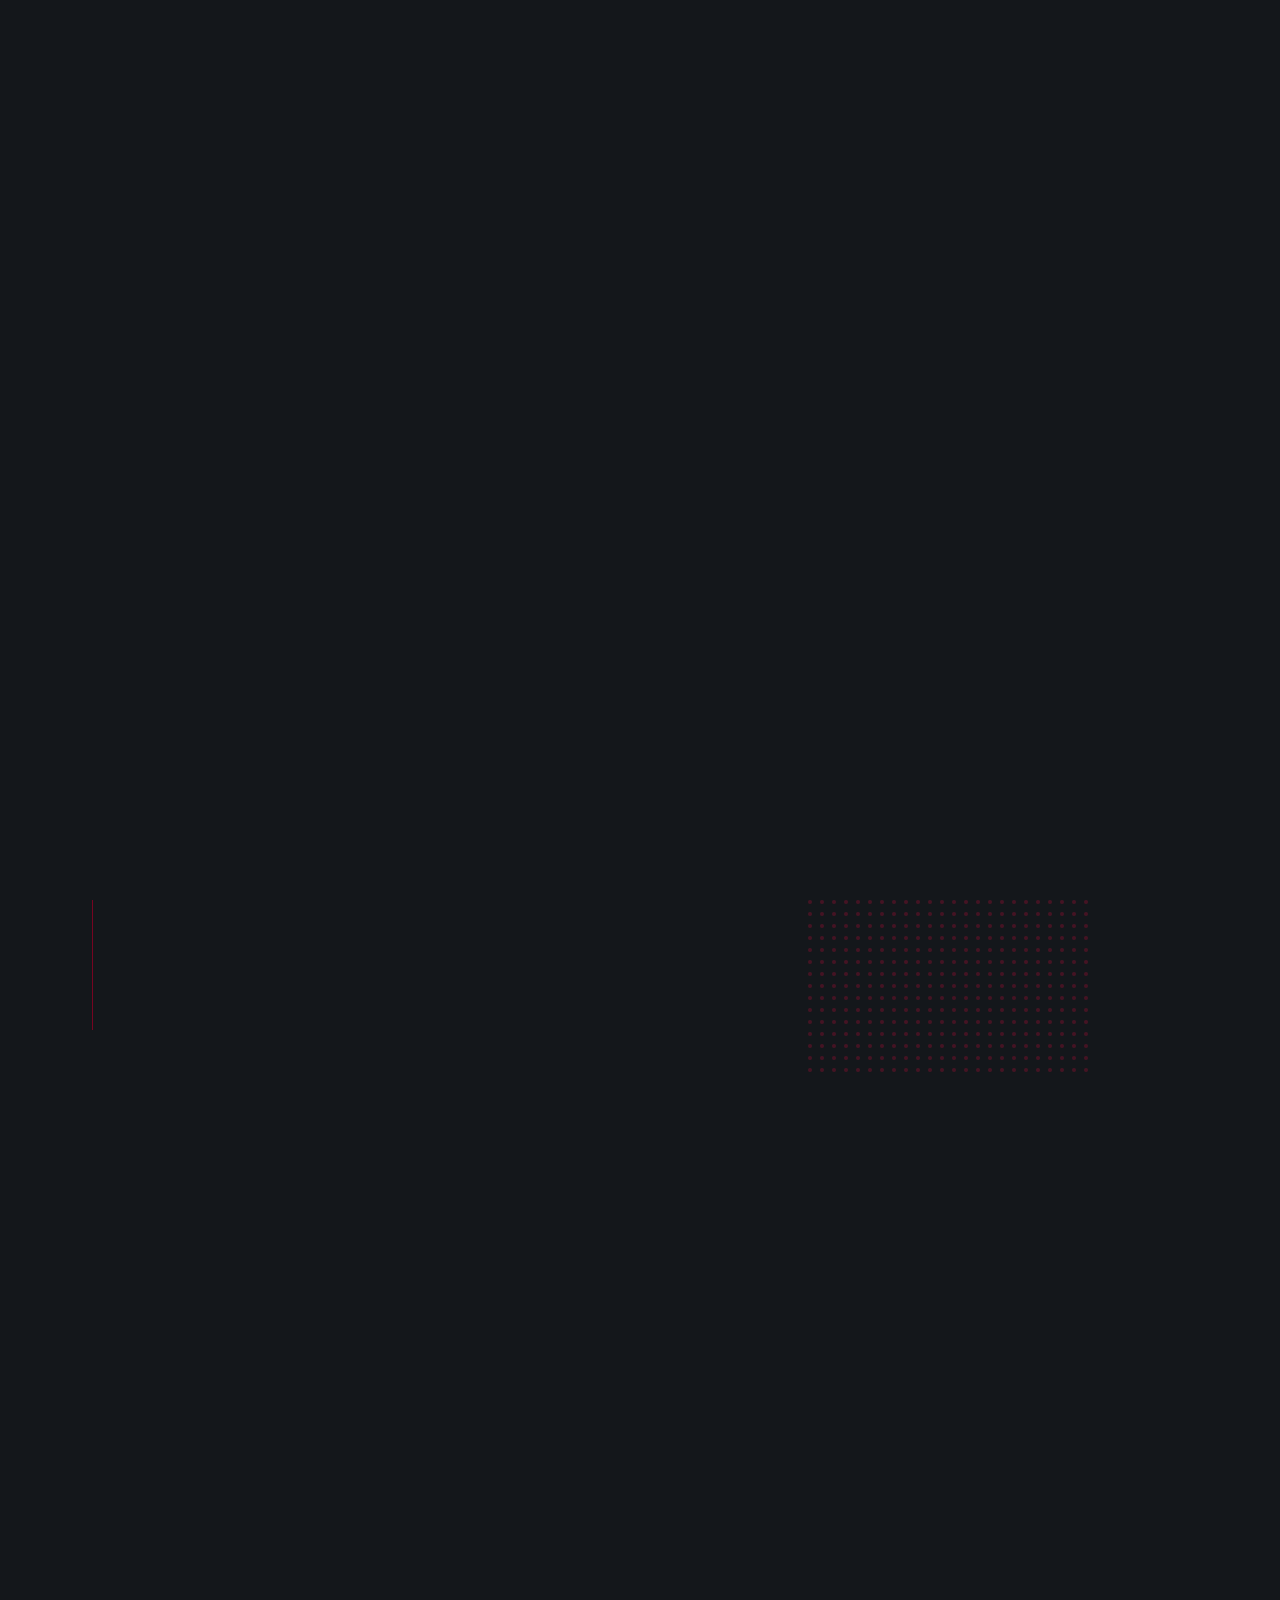
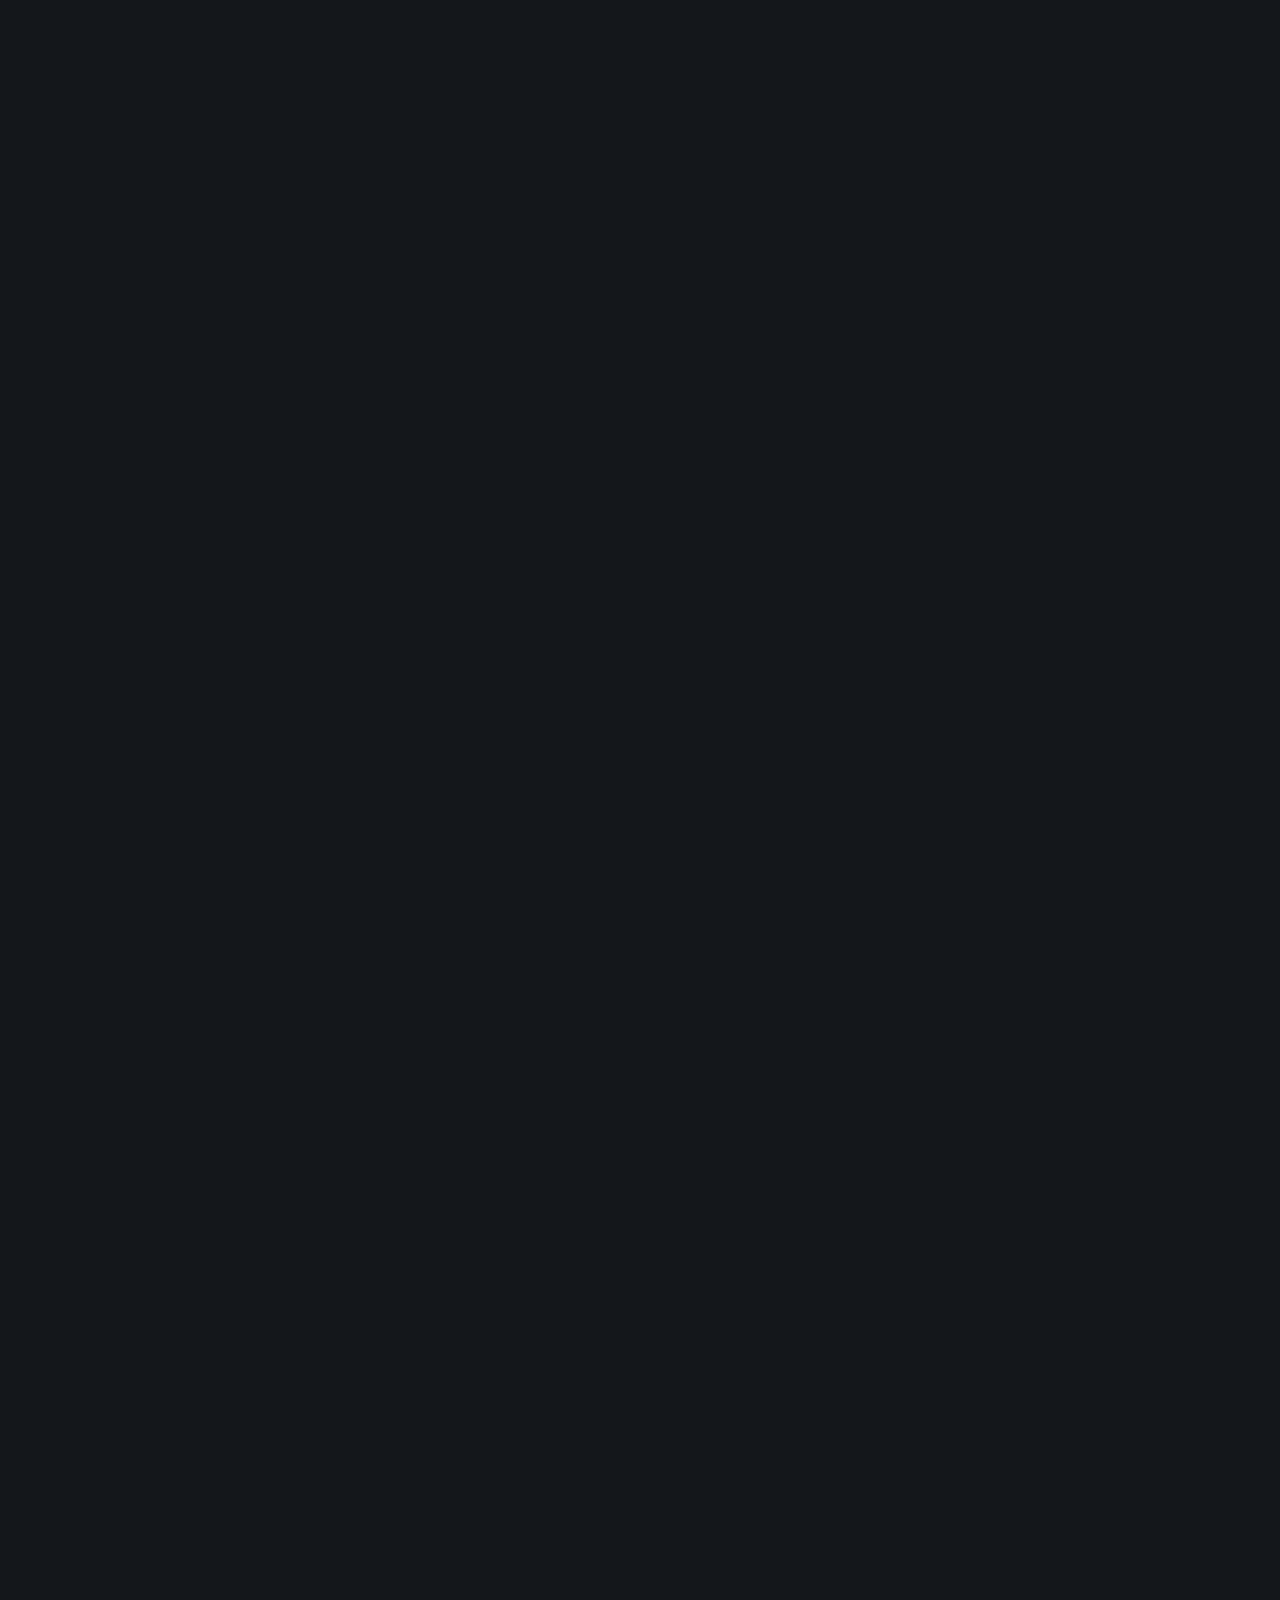
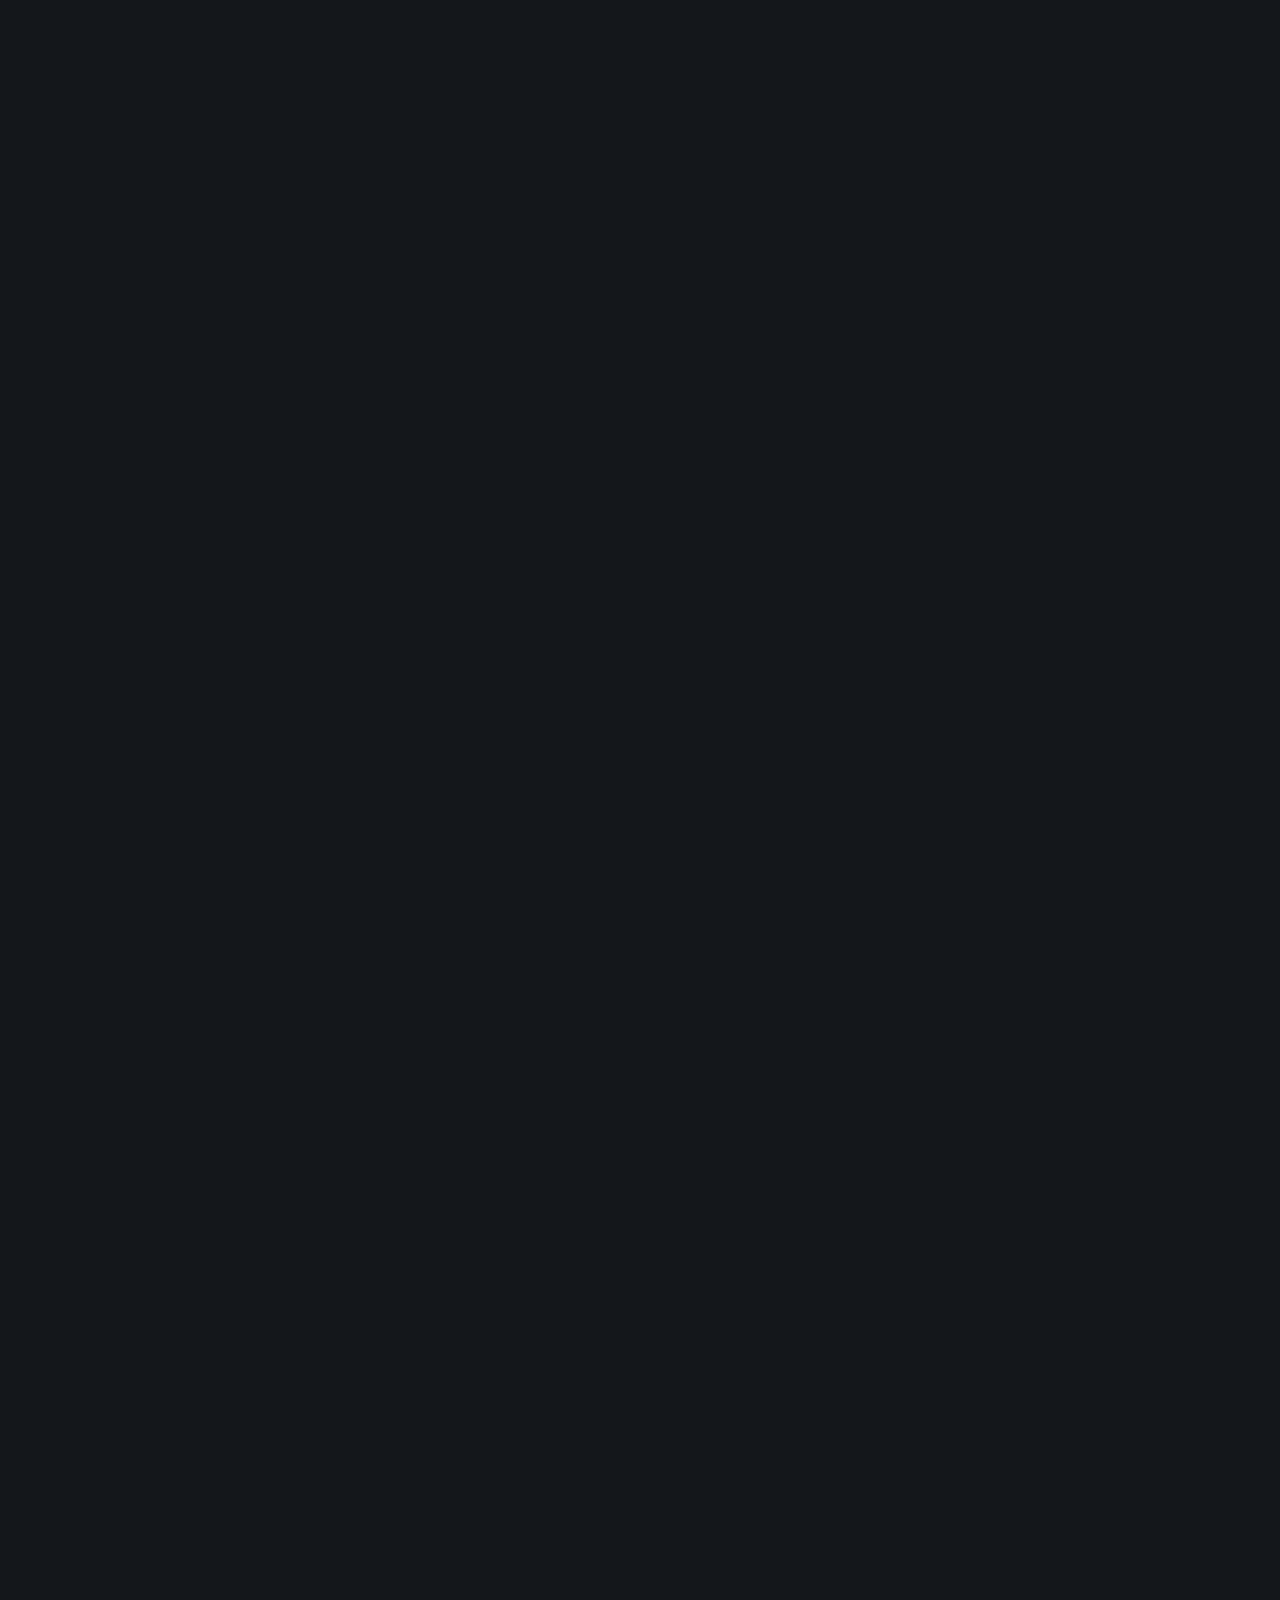
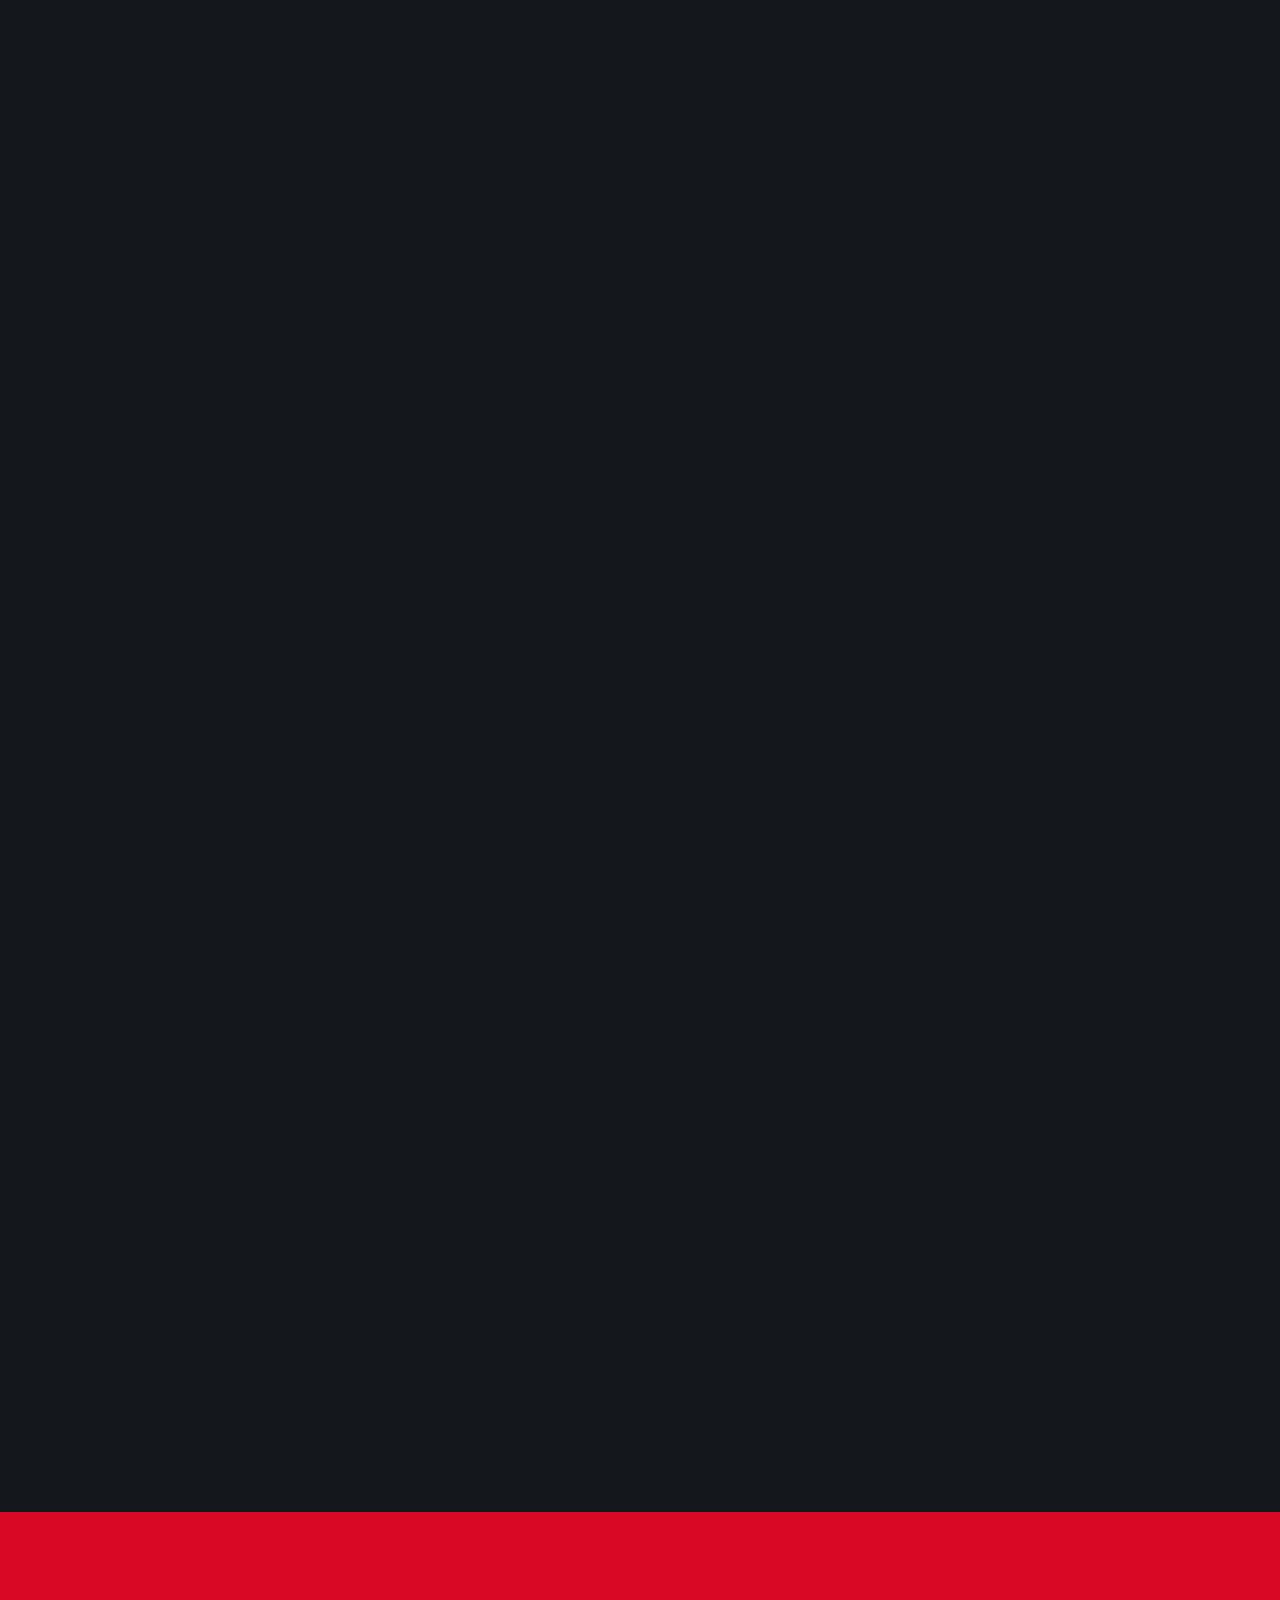
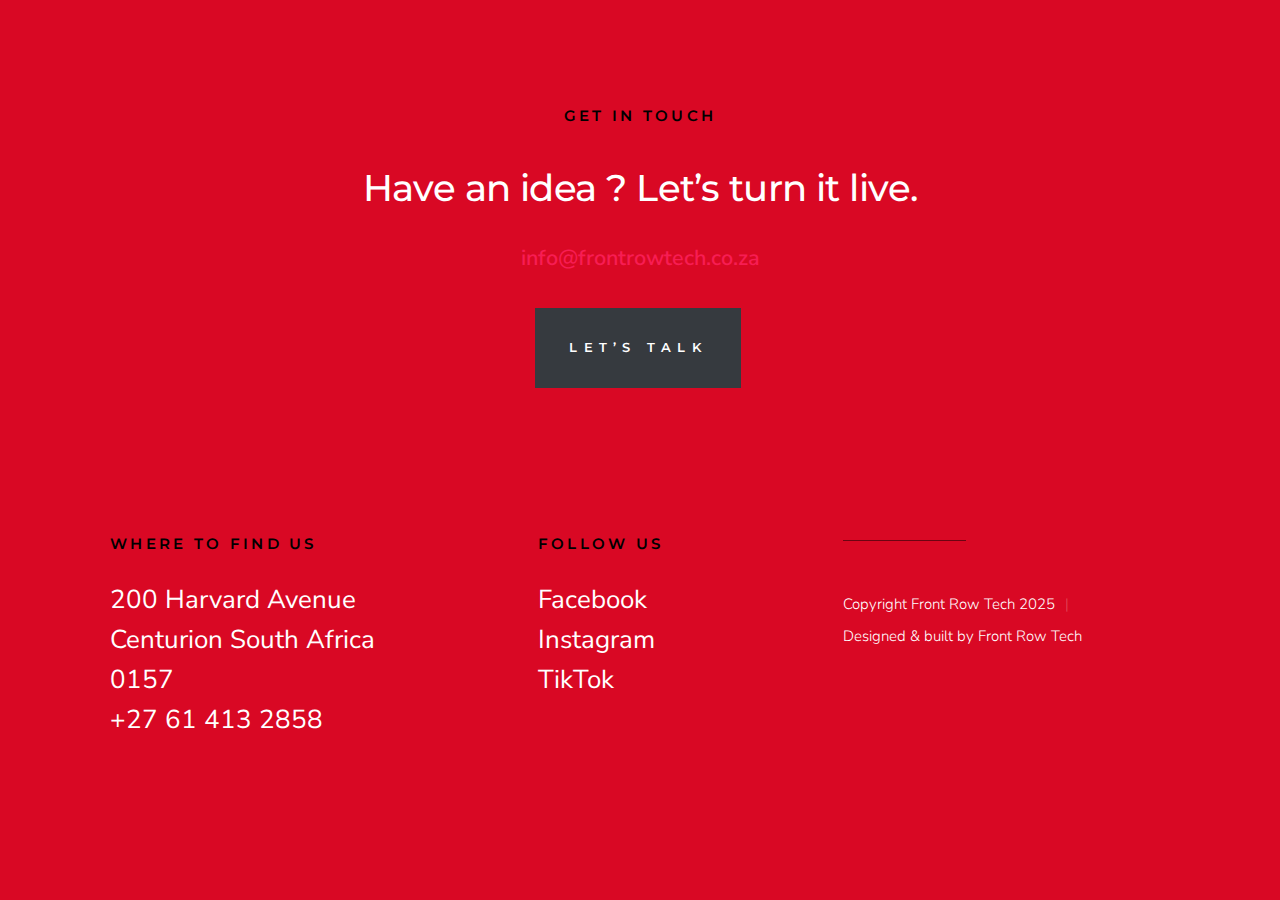
<file: Flare_1_0_0/index.html>
<!DOCTYPE html>
<html class="no-js" lang="en">
<head>

    <!--- basic page needs
    ================================================== -->
    <meta charset="utf-8">
    <title>Front Row Tech</title>
    <meta name="description" content="">
    <meta name="author" content="">

    <!-- mobile specific metas
    ================================================== -->
    <meta name="viewport" content="width=device-width, initial-scale=1">

    <!-- CSS
    ================================================== -->
    <link rel="stylesheet" href="css/styles.css">
    <link rel="stylesheet" href="css/vendor.css">

    <!-- script
    ================================================== -->
    <script src="js/modernizr.js"></script>
    <script defer src="js/fontawesome/all.min.js"></script>

    <!-- favicons
    ================================================== -->
    <link rel="apple-touch-icon" sizes="180x180" href="apple-touch-icon.png">
    <link rel="icon" type="image/png" sizes="32x32" href="favicon-32x32.png">
    <link rel="icon" type="image/png" sizes="16x16" href="favicon-16x16.png">
    <link rel="manifest" href="site.webmanifest">

</head>

<body id="top">


    <!-- preloader
    ================================================== -->
    <div id="preloader">
        <div id="loader" class="dots-fade">
            <div></div>
            <div></div>
            <div></div>
        </div>
    </div>


    <!-- header
    ================================================== -->
    <header class="s-header">

        <div class="s-header__logo">
            <a href="index.html">
                <img src="images/bb2.1.png" alt="Homepage">
            </a>
        </div>

        <div class="s-header__content">
    
            <nav class="s-header__nav-wrap">
                <ul class="s-header__nav">
                    <li><a class="smoothscroll" href="#hero" title="Intro">Home</a></li>
                    <li><a class="smoothscroll" href="#about" title="About">About</a></li>
                    <li><a class="smoothscroll" href="#services" title="Services">Services</a></li>
                    <li><a class="smoothscroll" href="#portfolio" title="Works">Works</a></li>
                </ul>
            </nav> <!-- end s-header__nav-wrap -->

            <a href="contact.html" class="btn btn--primary btn--small">
                <svg xmlns="http://www.w3.org/2000/svg" width="24" height="24" viewBox="0 0 24 24">
                <path d="M24 0l-6 22-8.129-7.239 7.802-8.234-10.458 7.227-7.215-1.754 24-12zm-15 16.668v7.332l3.258-4.431-3.258-2.901z"/>
            </svg>
                Get In Touch
            </a>

        </div> <!-- end header-content -->

        <a class="s-header__menu-toggle" href="#0"><span>Menu</span></a>

    </header> <!-- end s-header -->


    <!-- hero
    ================================================== -->
    <section id="hero" class="s-hero target-section">

        <div class="s-hero__bg">
            <div class="gradient-overlay"></div>
        </div>

        <div class="row s-hero__content">
            <div class="column">

                <h1>Hello.</h1>
                <div class="s-hero__content-about">

                    <p>
                    We are <span>Front Row Tech</span>.<br>
                    We build modern websites, automations<br>
                    & smart digital tools. Where ideas go live.
                    </p>
    
                    <footer>
                      <div class="s-hero__content-social">
                           <a href="https://www.facebook.com/profile.php?id=61583414352786" target="_blank" rel="noopener noreferrer">
                          <i class="fab fa-facebook-f" aria-hidden="true"></i>
                           </a>
                        <a href="https://www.instagram.com/front_rowtech/" target="_blank" rel="noopener noreferrer">
                      <i class="fab fa-instagram" aria-hidden="true"></i>
                     </a>
                      <a href="https://www.tiktok.com/@frontrowtech" target="_blank" rel="noopener noreferrer" aria-label="TikTok">
                       <svg xmlns="http://www.w3.org/2000/svg" viewBox="0 0 448 512"
                         width="22" height="22" fill="white"
                         style="vertical-align: middle; position: relative; top: 2px;">
                      <path d="M448,209.91a210.06,210.06,0,0,1-122.77-39.28v131.7a127.56,127.56,0,1,1-112.57-126.68v65.27a64.42,64.42,0,1,0,45.57,61.41V0h67A122.66,122.66,0,0,0,448,122.67Z"/>
                      </svg>
                     </a>
                    </div>
                  </footer>
                </div>

            </div>
        </div>

        <div class="s-hero__video">
            <a class="s-hero__video-link" href="#" data-lity="">
                <svg xmlns="http://www.w3.org/2000/svg" width="24" height="24" viewBox="0 0 24 24"><path d="M21 12l-18 12v-24z"/></svg>
                <span class="s-hero__video-text">Play Video</span>
            </a>
        </div>

        <div class="s-hero__scroll">
            <a href="#about" class="s-hero__scroll-link smoothscroll">
                Scroll Down
            </a>
        </div>

    </section> <!-- end s-hero -->


   <!-- about
================================================== -->
<section id="about" class="s-about">

    <div class="horizontal-line"></div>

    <div class="row">
        <div class="column large-12">
            <div class="section-title" data-num="01" data-aos="fade-up">
                <h3 class="h6">Who We Are</h3>
            </div>
        </div>

        <div class="column large-6 w-900-stack s-about__intro-text">
            <h1 class="display-1" data-aos="fade-up">
                Front Row Tech is a forward-thinking technology company focused on building
                smart, modern digital solutions that help businesses grow and adapt in a connected world.
            </h1>

            <p class="lead" data-aos="fade-up">
                We bring together creativity, engineering, and innovation to design meaningful
                digital experiences — from websites and automation systems to tailored software tools.
                Our goal is simple: deliver reliable technology that works beautifully and delivers results.
            </p>
        </div>

        <div class="column large-6 w-900-stack s-about__photo-block">
            <div class="s-about__photo" data-aos="fade-up">
                <!-- Optional: replace with an image that reflects your team or projects -->
                <img src="images/img5.png" alt="Front Row Tech Team" style="width:100%; border-radius:10px;">
            </div>
        </div>
    </div>

    <div class="row block-large-1-2 block-tab-full s-about__process item-list">
        <div class="column item item-process" data-aos="fade-up">
            <h3 class="item-title">Discover</h3>
            <p>
                Every project begins with understanding. We take time to learn about your goals,
                challenges, and opportunities — transforming ideas into clear, actionable strategies.
            </p>
        </div>

        <div class="column item item-process" data-aos="fade-up">
            <h3 class="item-title">Design</h3>
            <p>
                We craft digital experiences that combine clean design with functional technology.
                Our focus is on usability, performance, and aesthetics that strengthen your brand.
            </p>
        </div>

        <div class="column item item-process" data-aos="fade-up">
            <h3 class="item-title">Build</h3>
            <p>
                Using modern frameworks and proven development practices, we build scalable, secure,
                and future-ready solutions tailored to your business.
            </p>
        </div>

        <div class="column item item-process" data-aos="fade-up">
            <h3 class="item-title">Launch & Support</h3>
            <p>
                Our work doesn’t end at launch. We provide continuous support, updates,
                and insights to ensure your technology keeps performing at its best.
            </p>
        </div>
    </div>

</section>
<!-- end s-about -->


   <!-- services
================================================== -->
<section id="services" class="s-services">

    <div class="row">
        <div class="column large-12">
            <div class="section-title" data-num="02" data-aos="fade-up">
                <h3 class="h6">Our Expertise</h3>
            </div>
        </div>

        <div class="column large-6 w-900-stack">
            <h1 class="display-1" data-aos="fade-up">
                We design, build, and automate digital solutions that move businesses forward.
            </h1>
        </div>

        <div class="column large-6 w-900-stack">
            <p class="lead" data-aos="fade-up">
                From modern websites to smart automation and custom tools, Front Row Tech helps brands
                turn ideas into reliable, high-performing digital experiences. We focus on clarity,
                performance, and results — not just visuals.
            </p>
        </div>
    </div>

    <div class="row block-large-1-2 block-tab-full s-services__services item-list">

        <!-- Service 1: Web Development -->
        <div class="column item item-service" data-aos="fade-up">
            <span class="service-icon service-icon--frontend"></span>
            <h3 class="item-title">Web Development</h3>
            <p>
                We build fast, responsive, and secure websites tailored to your brand —
                including business sites, landing pages, portfolio sites, and campaign pages.
                Designed to look sharp, load quickly, and work on every device.
            </p>
        </div>

        <!-- Service 2: E-Commerce Solutions -->
        <div class="column item item-service" data-aos="fade-up">
            <span class="service-icon service-icon--ecommerce"></span>
            <h3 class="item-title">E-Commerce Platforms</h3>
            <p>
                Full online store setups with product management, secure checkout, payment
                integration, and order flows. Built to help you sell smoothly and scale with confidence.
            </p>
        </div>

        <!-- Service 3: Automation & Integrations -->
        <div class="column item item-service" data-aos="fade-up">
            <span class="service-icon service-icon--product-design"></span>
            <h3 class="item-title">Automation & Integrations</h3>
            <p>
                We create scripts and workflows that save time — from report generation to
                data syncing and notifications. We also connect your tools and platforms via APIs
                so your systems talk to each other.
            </p>
        </div>

        <!-- Service 4: Custom Digital Solutions -->
        <div class="column item item-service" data-aos="fade-up">
            <span class="service-icon service-icon--branding"></span>
            <h3 class="item-title">Custom Digital Solutions</h3>
            <p>
                Need something specific? We design and develop tailored dashboards, internal tools,
                prototypes, and MVPs that match your processes, not the other way around.
            </p>
        </div>

    </div>

</section>
<!-- end s-services -->

   <!-- portfolio
================================================== -->
<section id="portfolio" class="s-portfolio">

    <div class="row s-porfolio__top">
        <div class="column large-6 w-900-stack">
            <div class="section-title" data-num="03" data-aos="fade-up">
                <h3 class="h6">Recent Works</h3>
            </div>
        </div>
        <div class="column large-6 w-900-stack">
            <h1 class="display-1" data-aos="fade-up">
                Explore some of our recent projects — each crafted to
                showcase innovation, precision, and real-world results.
            </h1>
        </div>
    </div> <!-- end s-portfolio__top -->

    <div class="row s-portfolio__list block-large-1-2 block-tab-full collapse">

        <!-- Project 1 -->
        <div class="column" data-aos="fade-up">
            <div class="folio-item">
                <div class="folio-item__thumb">
                    <a class="folio-item__thumb-link" href="images/img1.png" title="Corporate Business Website" data-size="1050x700">
                        <img src="images/img1.png" 
                             srcset="images/img1.png 1x, images/img1.png 2x" alt="Corporate Website">
                    </a>
                </div>
                <div class="folio-item__info">
                    <div class="folio-item__cat">Web Development</div>
                    <h4 class="folio-item__title">Professional Business Website</h4>
                </div>
                <a href="#" title="Project Link" class="folio-item__project-link">View Project</a>
                <div class="folio-item__caption">
                    <p>
                        A fully responsive corporate website built to help businesses establish a powerful online presence.
                        Clean UI, optimized performance, and modern design make it perfect for professional branding.
                    </p>
                </div>
            </div>
        </div>

        <!-- Project 2 -->
        <div class="column" data-aos="fade-up">
            <div class="folio-item">
                <div class="folio-item__thumb">
                    <a class="folio-item__thumb-link" href="images/img2.png" title="The Burger Guy E-Commerce" data-size="1050x700">
                        <img src="images/img2.png" 
                             srcset="images/img2.png 1x, images/img2.png 2x" alt="Burger Guy Website">
                    </a>
                </div>
                <div class="folio-item__info">
                    <div class="folio-item__cat">E-Commerce</div>
                    <h4 class="folio-item__title">The Burger Guy Online Store</h4>
                </div>
                <a href="#" title="Project Link" class="folio-item__project-link">View Project</a>
                <div class="folio-item__caption">
                    <p>
                        An interactive e-commerce platform designed for a gourmet burger shop.
                        Features include live order tracking, secure checkout, and a fun, food-focused user experience.
                    </p>
                </div>
            </div>
        </div>

        <!-- Project 3 -->
        <div class="column" data-aos="fade-up">
            <div class="folio-item">
                <div class="folio-item__thumb">
                    <a class="folio-item__thumb-link" href="images/img3.png" title="Automation Script" data-size="1050x700">
                        <img src="images/img3.png" 
                             srcset="images/img3.png 1x, images/img3.png 2x" alt="Automation Code">
                    </a>
                </div>
                <div class="folio-item__info">
                    <div class="folio-item__cat">Automation</div>
                    <h4 class="folio-item__title">Admin Task Automation Tool</h4>
                </div>
                <a href="#" title="Project Link" class="folio-item__project-link">View Project</a>
                <div class="folio-item__caption">
                    <p>
                        A custom automation script built to streamline repetitive administrative processes —
                        reducing manual effort and improving accuracy in daily operations.
                    </p>
                </div>
            </div>
        </div>

        <!-- Project 4 -->
        <div class="column" data-aos="fade-up">
            <div class="folio-item">
                <div class="folio-item__thumb">
                    <a class="folio-item__thumb-link" href="images/img4.png" title="Custom AI Solutions" data-size="1050x700">
                        <img src="images/img4.png" 
                             srcset="images/img4.png 1x, images/img4.png 2x" alt="AI Tech Solutions">
                    </a>
                </div>
                <div class="folio-item__info">
                    <div class="folio-item__cat">Tech Solutions</div>
                    <h4 class="folio-item__title">AI-Driven Custom Applications</h4>
                </div>
                <a href="#" title="Project Link" class="folio-item__project-link">View Project</a>
                <div class="folio-item__caption">
                    <p>
                        Innovative custom solutions that integrate AI, automation, and intuitive design —
                        helping businesses harness data and intelligence to solve complex problems efficiently.
                    </p>
                </div>
            </div>
        </div>

    </div> <!-- folio-list -->

</section> <!-- end s-portfolio -->



<!-- vision
================================================== -->
<div id="vision" class="section s-clients">

  <div class="row narrower s-clients__top h-text-center">
    <div class="column">
      <h1 class="display-1" data-aos="fade-up">
        Our Vision
      </h1>
      <p class="lead" data-aos="fade-up">
        At <strong>Front Row Tech</strong>, our mission is simple — to create meaningful digital experiences
        that empower businesses and individuals to grow through technology.<br><br>
        We believe in a world <strong>where ideas go live</strong> — transforming concepts into
        smart, modern solutions that make a real impact.
      </p>
    </div>
  </div>

  <div class="row clients-outer">
    <div class="column">
      <div class="clients" data-aos="fade-up">

        <!-- Innovation -->
        <div class="vision-card">
          <i class="fas fa-lightbulb vision-icon"></i>
          <h3>Innovation</h3>
          <p>We explore new ideas and modern technologies to deliver smarter, faster, and more effective solutions.</p>
        </div>

        <!-- Creativity -->
        <div class="vision-card">
          <i class="fas fa-paint-brush vision-icon"></i>
          <h3>Creativity</h3>
          <p>We combine design and technology to craft digital products that are both functional and visually inspiring.</p>
        </div>

        <!-- Collaboration -->
        <div class="vision-card">
          <i class="fas fa-users vision-icon"></i>
          <h3>Collaboration</h3>
          <p>We believe great ideas thrive through teamwork — working closely with clients and partners to bring visions to life.</p>
        </div>

        <!-- Impact -->
        <div class="vision-card">
          <i class="fas fa-chart-line vision-icon"></i>
          <h3>Impact</h3>
          <p>Every project is designed to make a difference — creating technology that adds real value and measurable growth.</p>
        </div>

      </div>
    </div>
  </div>
</div>



   <!-- contact
================================================== -->
<section class="s-contact" id="contact">

  <div class="row narrower s-contact__top h-text-center">
    <div class="column">
      <h3 class="h6">Get In Touch</h3>
      <h1 class="display-1">
        Have an idea ? Let’s turn it live.
      </h1>
      <p class="lead"> <a href="mailto:info@frontrowtech.co.za"><strong>info@frontrowtech.co.za</strong></a></p>
    </div>
  </div>

  <div class="row h-text-center">
    <div class="column s-contact__actions">
      <a href="contact.html" class="btn btn--outline btn--large">Let’s Talk</a>
    </div>
  </div>

</section>
<!-- end s-contact -->


    <!-- footer
    ================================================== -->
    <footer class="s-footer">
        <div class="row row-y-top">

            <div class="column large-8 medium-12">
                <div class="row">
                    <div class="column large-7 tab-12 s-footer__block">
                        <h4 class="h6">Where to Find Us</h4>
        
                        <p>
                        200 Harvard Avenue <br>
                        Centurion South Africa <br>
                        0157 <br>
                        <a href="tel:+27 61 413 2858">+27 61 413 2858</a>
                        </p>
                    </div>
        
                    <div class="column large-5 tab-12 s-footer__block">
                        <h4 class="h6">Follow Us</h4 class="h6">
        
                        <ul class="s-footer__list">
                       <li><a href="https://www.facebook.com/profile.php?id=61583414352786" target="_blank" rel="noopener noreferrer">Facebook</a></li>
                       <li><a href="https://www.instagram.com/front_rowtech/" target="_blank" rel="noopener noreferrer">Instagram</a></li>
                      <li><a href="https://www.tiktok.com/@frontrowtech" target="_blank" rel="noopener noreferrer">TikTok</a></li>
                      </ul>

                    </div>
                </div>
            </div>

            <div class="column large-4 medium-12 s-footer__block--end">

                <div class="ss-copyright">
                    <span>Copyright Front Row Tech 2025</span> 
                    <span>Designed & built by Front Row Tech</a></span>
                </div>
            </div>

            <div class="ss-go-top">
                <a class="smoothscroll" title="Back to Top" href="#top">
                    top
                </a>
            </div> <!-- end ss-go-top -->

        </div>
    </footer>
    

    <!-- photoswipe background
    ================================================== -->
    <div aria-hidden="true" class="pswp" role="dialog" tabindex="-1">

        <div class="pswp__bg"></div>
        <div class="pswp__scroll-wrap">

            <div class="pswp__container">
                <div class="pswp__item"></div>
                <div class="pswp__item"></div>
                <div class="pswp__item"></div>
            </div>

            <div class="pswp__ui pswp__ui--hidden">
                <div class="pswp__top-bar">
                    <div class="pswp__counter"></div><button class="pswp__button pswp__button--close" title="Close (Esc)"></button> <button class="pswp__button pswp__button--share" title=
                    "Share"></button> <button class="pswp__button pswp__button--fs" title="Toggle fullscreen"></button> <button class="pswp__button pswp__button--zoom" title=
                    "Zoom in/out"></button>
                    <div class="pswp__preloader">
                        <div class="pswp__preloader__icn">
                            <div class="pswp__preloader__cut">
                                <div class="pswp__preloader__donut"></div>
                            </div>
                        </div>
                    </div>
                </div>
                <div class="pswp__share-modal pswp__share-modal--hidden pswp__single-tap">
                    <div class="pswp__share-tooltip"></div>
                </div><button class="pswp__button pswp__button--arrow--left" title="Previous (arrow left)"></button> <button class="pswp__button pswp__button--arrow--right" title=
                "Next (arrow right)"></button>
                <div class="pswp__caption">
                    <div class="pswp__caption__center"></div>
                </div>
            </div>

        </div>

    </div> <!-- end photoSwipe background -->


    <!-- Java Script
    ================================================== -->
    <script src="js/jquery-3.2.1.min.js"></script>
    <script src="js/plugins.js"></script>
    <script src="js/main.js"></script>

</body>

</html>
</file>
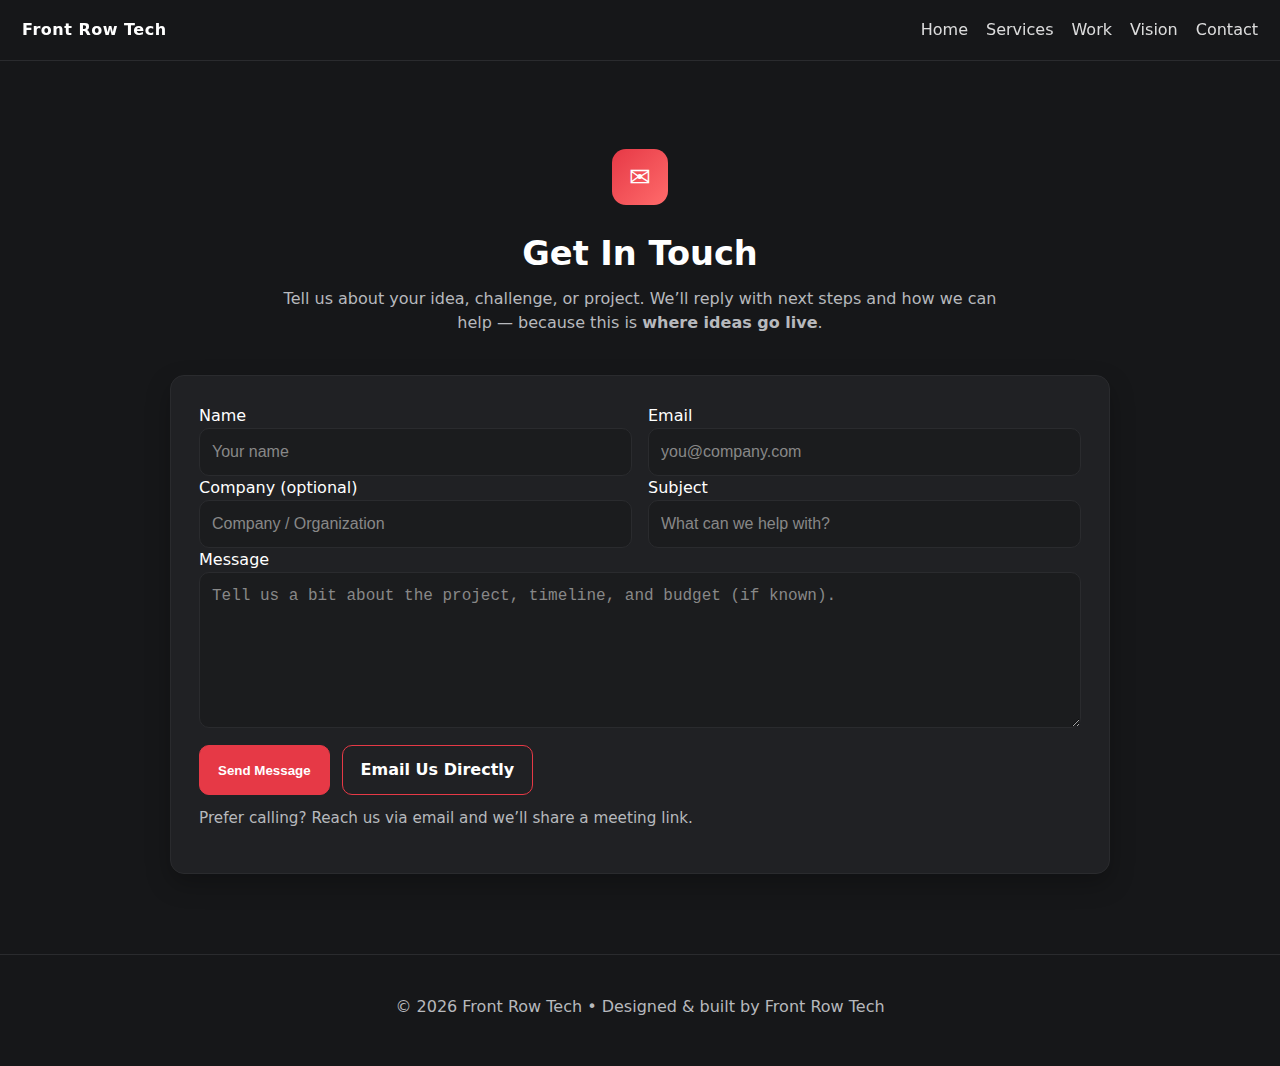
<file: contact.html>
<!DOCTYPE html>
<html lang="en">
<head>
  <meta charset="utf-8" />
  <title>Contact – Front Row Tech</title>
  <meta name="viewport" content="width=device-width, initial-scale=1" />
  <!-- if you already have a global stylesheet, you can remove this <style> and paste it into assets/css/main.css -->
  <style>
    :root{
      --bg:#161719;
      --card:#202124;
      --text:#ffffff;
      --muted:#b7b9bd;
      --accent:#e63946;
      --accent-2:#ff6b6b;
    }
    *{box-sizing:border-box}
    body{
      margin:0; font-family:Inter,system-ui,Segoe UI,Roboto,Arial,sans-serif;
      background:var(--bg); color:var(--text); line-height:1.5;
    }
    a{color:var(--accent); text-decoration:none}
    a:hover{text-decoration:underline}
    header#contact-header{
      display:flex; align-items:center; justify-content:space-between;
      padding:18px 22px; border-bottom:1px solid #2a2b2e; background:#161719f2; position:sticky; top:0; z-index:10;
    }
    #logo{font-weight:700; letter-spacing:.5px}
    #logo a{color:#fff; text-decoration:none}
    nav ul{list-style:none; margin:0; padding:0; display:flex; gap:18px}
    nav a{color:#fff; opacity:.85}
    nav a:hover{opacity:1}
    .container{max-width:980px; margin:0 auto; padding:40px 20px}
    .hero{
      text-align:center; padding:48px 20px 12px;
    }
    .hero .icon{
      width:56px; height:56px; border-radius:14px;
      display:inline-grid; place-items:center; margin:0 auto 14px;
      background:linear-gradient(135deg,var(--accent),var(--accent-2));
      color:#fff; font-size:26px; font-weight:800;
    }
    .hero h1{margin:10px 0 8px; font-size:2.1rem}
    .hero p{color:var(--muted); margin:0 auto; max-width:720px}
    .card{
      background:var(--card); border:1px solid #2a2b2e; border-radius:14px;
      padding:28px; margin-top:28px;
      box-shadow:0 10px 24px rgba(0,0,0,.25);
    }
    form .row{display:grid; grid-template-columns:1fr 1fr; gap:16px}
    form .row.stretch{grid-template-columns:1fr}
    input, textarea{
      width:100%; background:#1b1c1e; color:#fff; border:1px solid #2a2b2e;
      border-radius:10px; padding:14px 12px; font-size:1rem;
      outline:none; transition:border-color .2s ease, box-shadow .2s ease;
    }
    input::placeholder, textarea::placeholder{color:#888}
    input:focus, textarea:focus{
      border-color:var(--accent); box-shadow:0 0 0 3px rgba(230,57,70,.2);
    }
    .actions{display:flex; gap:12px; flex-wrap:wrap; margin-top:10px}
    .btn{
      display:inline-flex; align-items:center; justify-content:center;
      padding:12px 18px; border-radius:10px; border:1px solid transparent;
      font-weight:600; cursor:pointer; text-decoration:none;
    }
    .btn-primary{background:var(--accent); color:#fff; border-color:var(--accent)}
    .btn-primary:hover{filter:brightness(1.1)}
    .btn-ghost{background:transparent; color:#fff; border-color:var(--accent)}
    .btn-ghost:hover{background:var(--accent)}
    .meta{
      color:var(--muted); font-size:.95rem; margin-top:12px;
    }
    footer{
      text-align:center; color:var(--muted); padding:40px 20px;
      border-top:1px solid #2a2b2e; margin-top:40px;
    }
    /* responsive */
    @media (max-width:800px){
      form .row{grid-template-columns:1fr}
      .hero h1{font-size:1.8rem}
    }
  </style>
  <!-- if you already load Font Awesome locally in your site, you may omit this -->
  <script defer src="js/fontawesome/all.min.js"></script>
</head>
<body class="contact">

  <header id="contact-header">
    <div id="logo"><a href="index.html">Front Row Tech</a></div>
    <nav>
      <ul>
        <li><a href="index.html#home">Home</a></li>
        <li><a href="index.html#services">Services</a></li>
        <li><a href="index.html#work">Work</a></li>
        <li><a href="index.html#vision">Vision</a></li>
        <li><a href="contact.html" aria-current="page">Contact</a></li>
      </ul>
    </nav>
  </header>

  <main class="container">
    <section class="hero">
      <div class="icon">✉</div>
      <h1>Get In Touch</h1>
      <p>Tell us about your idea, challenge, or project. We’ll reply with next steps and how we can help —
         because this is <strong>where ideas go live</strong>.</p>
    </section>

    <section class="card">
      <!-- mailto keeps your original idea, opens email client with message body -->
      <form action="https://formspree.io/f/myzlzeeg" method="POST" >
        <div class="row">
          <div>
            <label for="name">Name</label>
            <input id="name" name="Name" type="text" placeholder="Your name" required />
          </div>
          <div>
            <label for="email">Email</label>
            <input id="email" name="Email" type="email" placeholder="you@company.com" required />
          </div>
        </div>
        <div class="row">
          <div>
            <label for="company">Company (optional)</label>
            <input id="company" name="Company" type="text" placeholder="Company / Organization" />
          </div>
          <div>
            <label for="subject">Subject</label>
            <input id="subject" name="Subject" type="text" placeholder="What can we help with?" />
          </div>
        </div>
        <div class="row stretch">
          <div>
            <label for="message">Message</label>
            <textarea id="message" name="Message" rows="7" placeholder="Tell us a bit about the project, timeline, and budget (if known)." required></textarea>
          </div>
        </div>

        <div class="actions">
          <button type="submit" class="btn btn-primary">Send Message</button>
          <a class="btn btn-ghost" href="mailto:info@frontrowtech.co.za?subject=Project%20Inquiry%20-%20Front%20Row%20Tech">Email Us Directly</a>
        </div>

        <p class="meta">Prefer calling? Reach us via email and we’ll share a meeting link.</p>
      </form>
    </section>
  </main>

  <footer>
    © <span id="y"></span> Front Row Tech • Designed & built by Front Row Tech
  </footer>

  <script>
    // year
    document.getElementById('y').textContent = new Date().getFullYear();
  </script>
</body>
</html>
</file>
<file: Flare_1_0_0/css/styles.css>
/* =================================================================== 
 * Flare Main Stylesheet
 * Template Ver. 1.0.0
 * 03-19-2020
 * ------------------------------------------------------------------
 *
 * TOC:
 * # settings and variables
 *      ## fonts
 *      ## colors
 *      ## vertical spacing and typescale
 *      ## grid variables
 * # normalize
 * # basic/base setup styles
 *      ## media
 *      ## typography resets
 *      ## links
 *      ## inputs
 * # Grid v3.0.0
 *      ## medium screen devices
 *      ## tablets
 *      ## mobile devices
 *      ## small mobile devices <= 400px
 * # block grids
 *      ## block grids - medium screen devices
 *      ## block grids - tablets
 *      ## block grids - mobile devices
 *      ## block grids - small mobile devices <= 400px
 * # MISC
 * # custom grid, block grid STACK breakpoints 
 * # base style overrides
 *      ## links
 * # typography & general theme styles
 *      ## lists
 *      ## responsive video container
 *      ## floated image
 *      ## tables
 *      ## spacing
 * # preloader
 * # forms 
 *      ## style placeholder text
 *      ## change autocomplete styles in Chrome
 * # buttons
 * # additional components
 *      ## additional typo styles
 *      ## skillbars
 *      ## alert box
 * # common and reusable styles
 *      ## item list 
 *      ## slick slider 
 * # site header
 *      ## header logo
 *      ## main navigation
 *      ## mobile menu toggle
 *      ## header contact button
 * # hero
 *      ## hero content
 *      ## hero video
 *      ## hero scroll
 *      ## animate intro content
 *      ## animations
 * # about
 *      ## about photo
 *      ## about process
 * # services
 * # portfolio
 *      ## portfolio list
 * # clients
 *      ## clients slider
 *      ## testimonials
 * # contact
 * # footer
 *      ## footer block
 *      ## footer list
 *      ## copyright
 *      ## go top
 *
 * ------------------------------------------------------------------ */



/* ===================================================================
 * # settings and variables
 *
 * ------------------------------------------------------------------- */

/* ------------------------------------------------------------------- 
 * ## fonts
 * ------------------------------------------------------------------- */

@import url("https://fonts.googleapis.com/css?family=Montserrat:300,300i,400,400i,500,500i,600,600i,700,700i|Nunito+Sans:300,300i,400,400i,600,600i,700,700i&display=swap");

:root {
    --font-1: "Nunito Sans", sans-serif;
    --font-2: "Montserrat", sans-serif;

    /* monospace
     */
    --font-mono: Consolas, "Andale Mono", Courier, "Courier New", monospace;
}


/* ------------------------------------------------------------------- 
 * ## colors
 * ------------------------------------------------------------------- */
:root {

    /* color-1(#d9083c)
     * color-2(#eb5e55)
     * color-3(#f2d0a4)
     */
    --color-1: rgb(217, 8, 36);
    --color-2: hsla(4, 79%, 63%, 1);
    --color-3: hsla(34, 75%, 80%, 1);

    /* theme color variations
     */
    --color-1-lighter: hsla(345, 93%, 64%, 1);
    --color-1-light  : hsla(345, 93%, 54%, 1);
    --color-1-dark   : hsla(345, 93%, 34%, 1);
    --color-1-darker : hsla(345, 93%, 24%, 1);
    --color-2-lighter: hsla(4, 79%, 83%, 1);
    --color-2-light  : hsla(4, 79%, 73%, 1);
    --color-2-dark   : hsla(4, 79%, 53%, 1);
    --color-2-darker : hsla(4, 79%, 43%, 1);

    /* feedback colors
     * color-error(#ffd1d2), color-success(#c8e675), 
     * color-info(#d7ecfb), color-notice(#fff099)
     */
    --color-error          : hsla(359, 100%, 91%, 1);
    --color-success        : hsla(76, 69%, 68%, 1);
    --color-info           : hsla(205, 82%, 91%, 1);
    --color-notice         : hsla(51, 100%, 80%, 1);
    --color-error-content  : hsla(359, 50%, 50%, 1);
    --color-success-content: hsla(76, 29%, 28%, 1);
    --color-info-content   : hsla(205, 32%, 31%, 1);
    --color-notice-content : hsla(51, 30%, 30%, 1);

    /* shades 
     * generated using 
     * Tint & Shade Generator 
     * (https://maketintsandshades.com/)
     */
    --color-black  : #000000;
    --color-gray-19: #0b0b0c;
    --color-gray-18: #161719;
    --color-gray-17: #202225;
    --color-gray-16: #2b2e32;
    --color-gray-15: #363a3f;
    --color-gray-14: #41454b;
    --color-gray-13: #4c5158;
    --color-gray-12: #565c64;
    --color-gray-11: #616871;
    --color-gray-10: #6c737d;
    --color-gray-9 : #7b818a;
    --color-gray-8 : #898f97;
    --color-gray-7 : #989da4;
    --color-gray-6 : #a7abb1;
    --color-gray-5 : #b6b9be;
    --color-gray-4 : #c4c7cb;
    --color-gray-3 : #d3d5d8;
    --color-gray-2 : #e2e3e5;
    --color-gray-1 : #f0f1f2;
    --color-white  : #ffffff;

    /* text
     */
    --color-text       : var(--color-gray-10);
    --color-text-dark  : var(--color-white);
    --color-text-light : var(--color-gray-12);
    --color-placeholder: var(--color-gray-11);

    /* buttons
     */
    --color-btn                   : var(--color-gray-15);
    --color-btn-text              : var(--color-white);
    --color-btn-hover             : var(--color-white);
    --color-btn-hover-text        : var(--color-black);
    --color-btn-primary           : var(--color-1);
    --color-btn-primary-text      : var(--color-white);
    --color-btn-primary-hover     : var(--color-white);
    --color-btn-primary-hover-text: var(--color-black);
    --color-btn-stroke            : var(--color-white);
    --color-btn-stroke-text       : var(--color-white);
    --color-btn-stroke-hover      : var(--color-white);
    --color-btn-stroke-hover-text : var(--color-black);

    /* others
     */
    --color-body  : var(--color-1);
    --color-bg    : #14171B;
    --color-border: var(--color-gray-17);
}


/* ------------------------------------------------------------------- 
 * ## vertical spacing and typescale
 * ------------------------------------------------------------------- */
:root {

    /* spacing
     * base font size: 18px 
     * vertical space unit : 32px
     */
    --base-size     : 62.5%;
    --base-font-size: 1.8rem;
    --space         : 3.2rem;

    /* vertical spacing 
     */
    --vspace-0_25: calc(0.25 * var(--space));
    --vspace-0_5 : calc(0.5 * var(--space));
    --vspace-0_75: calc(0.75 * var(--space));
    --vspace-1   : calc(var(--space));
    --vspace-1_25: calc(1.25 * var(--space));
    --vspace-1_5 : calc(1.5 * var(--space));
    --vspace-1_75: calc(1.75 * var(--space));
    --vspace-2   : calc(2 * var(--space));
    --vspace-2_5 : calc(2.5 * var(--space));
    --vspace-3   : calc(3 * var(--space));
    --vspace-3_5 : calc(3.5 * var(--space));
    --vspace-4   : calc(4 * var(--space));

    /* type scale
     * ratio 1:2 | base: 18px
     * -------------------------------------------------------
     *
     * --text-display-3 = (77.40px)
     * --text-display-2 = (64.50px)
     * --text-display-1 = (53.75px)
     * --text-xxxl      = (44.79px)
     * --text-xxl       = (37.32px)
     * --text-xl        = (31.10px)
     * --text-lg        = (25.92px)
     * --text-md        = (21.60px)
     * --text-size      = (18.00px) BASE
     * --text-sm        = (15.00px)
     * --text-xs        = (12.50px)
     *
     * -------------------------------------------------------
     */
    --text-scale-ratio: 1.2;
    --text-size       : var(--base-font-size);
    --text-xs         : calc((var(--text-size) / var(--text-scale-ratio)) / var(--text-scale-ratio));
    --text-sm         : calc(var(--text-xs) * var(--text-scale-ratio));
    --text-md         : calc(var(--text-sm) * var(--text-scale-ratio) * var(--text-scale-ratio));
    --text-lg         : calc(var(--text-md) * var(--text-scale-ratio));
    --text-xl         : calc(var(--text-lg) * var(--text-scale-ratio));
    --text-xxl        : calc(var(--text-xl) * var(--text-scale-ratio));
    --text-xxxl       : calc(var(--text-xxl) * var(--text-scale-ratio));
    --text-display-1  : calc(var(--text-xxxl) * var(--text-scale-ratio));
    --text-display-2  : calc(var(--text-display-1) * var(--text-scale-ratio));
    --text-display-3  : calc(var(--text-display-2) * var(--text-scale-ratio));

    /* default button height
     */
    --vspace-btn: var(--vspace-2);
}

/* on mobile devices below 480px
 */
@media screen and (max-width: 480px) {
    :root {
        --base-font-size: 1.6rem;
        --space         : 2.8rem;
    }
}


/* ------------------------------------------------------------------- 
 * ## grid variables
 * ------------------------------------------------------------------- */
:root {

    /* widths for rows and containers
     */
    --width-full    : 100%;
    --width-max     : 1200px;
    --width-wide    : 1400px;
    --width-wider   : 1600px;
    --width-widest  : 1800px;
    --width-narrow  : 1000px;
    --width-narrower: 900px;
    --width-grid-max: var(--width-max);

    /* gutters
     */
    --gutter-lg : 2rem;
    --gutter-md : 1.6rem;
    --gutter-mob: 1rem;
}



/* ==========================================================================
 * # normalize
 * normalize.css v8.0.1 | MIT License |
 * github.com/necolas/normalize.css
 *
 * -------------------------------------------------------------------------- */

/* ------------------------------------------------------------------- 
 * ## document
 * ------------------------------------------------------------------- */

/* 1. Correct the line height in all browsers.
 * 2. Prevent adjustments of font size after orientation changes in iOS.*/

html {
    line-height: 1.15;
    /* 1 */
    -webkit-text-size-adjust: 100%;
    /* 2 */
}

/* ------------------------------------------------------------------- 
 * ## sections
 * ------------------------------------------------------------------- */

/* Remove the margin in all browsers. */

body {
    margin: 0;
}

/* Render the `main` element consistently in IE. */

main {
    display: block;
}

/* Correct the font size and margin on `h1` elements within `section` and
 * `article` contexts in Chrome, Firefox, and Safari. */

h1 {
    font-size: 2em;
    margin: 0.67em 0;
}

/* ------------------------------------------------------------------- 
 * ## grouping
 * ------------------------------------------------------------------- */

/* 1. Add the correct box sizing in Firefox.
 * 2. Show the overflow in Edge and IE. */

hr {
    -webkit-box-sizing: content-box;
    box-sizing: content-box;
    /* 1 */
    height: 0;
    /* 1 */
    overflow: visible;
    /* 2 */
}

/* 1. Correct the inheritance and scaling of font size in all browsers.
 * 2. Correct the odd `em` font sizing in all browsers. */

pre {
    font-family: monospace, monospace;
    /* 1 */
    font-size: 1em;
    /* 2 */
}

/* ------------------------------------------------------------------- 
 * ## text-level semantics
 * ------------------------------------------------------------------- */

/* Remove the gray background on active links in IE 10. */

a {
    background-color: transparent;
}

/* 1. Remove the bottom border in Chrome 57-
 * 2. Add the correct text decoration in Chrome, Edge, IE, Opera, and Safari. */

abbr[title] {
    border-bottom: none;
    /* 1 */
    text-decoration: underline;
    /* 2 */
    -webkit-text-decoration: underline dotted;
    text-decoration: underline dotted;
    /* 2 */
}

/* Add the correct font weight in Chrome, Edge, and Safari. */

b, strong {
    font-weight: bolder;
}

/* 1. Correct the inheritance and scaling of font size in all browsers.
 * 2. Correct the odd `em` font sizing in all browsers. */

code, kbd, samp {
    font-family: monospace, monospace;
    /* 1 */
    font-size: 1em;
    /* 2 */
}

/* Add the correct font size in all browsers. */

small {
    font-size: 80%;
}

/* Prevent `sub` and `sup` elements from affecting the line height in
 * all browsers. */

sub, sup {
    font-size: 75%;
    line-height: 0;
    position: relative;
    vertical-align: baseline;
}

sub {
    bottom: -0.25em;
}

sup {
    top: -0.5em;
}

/* ------------------------------------------------------------------- 
 * ## embedded content
 * ------------------------------------------------------------------- */

/* Remove the border on images inside links in IE 10. */

img {
    border-style: none;
}

/* ------------------------------------------------------------------- 
 * ## forms
 * ------------------------------------------------------------------- */

/* 1. Change the font styles in all browsers.
 * 2. Remove the margin in Firefox and Safari. */

button, input, optgroup, select, textarea {
    font-family: inherit;
    /* 1 */
    font-size: 100%;
    /* 1 */
    line-height: 1.15;
    /* 1 */
    margin: 0;
    /* 2 */
}

/* Show the overflow in IE.
 * 1. Show the overflow in Edge. */

button, input {
    /* 1 */
    overflow: visible;
}

/* Remove the inheritance of text transform in Edge, Firefox, and IE.
 * 1. Remove the inheritance of text transform in Firefox. */

button, select {
    /* 1 */
    text-transform: none;
}

/* Correct the inability to style clickable types in iOS and Safari. */

button, [type="button"], [type="reset"], [type="submit"] {
    -webkit-appearance: button;
}

/* Remove the inner border and padding in Firefox. */

button::-moz-focus-inner, [type="button"]::-moz-focus-inner, [type="reset"]::-moz-focus-inner, [type="submit"]::-moz-focus-inner {
    border-style: none;
    padding: 0;
}

/* Restore the focus styles unset by the previous rule. */

button:-moz-focusring, [type="button"]:-moz-focusring, [type="reset"]:-moz-focusring, [type="submit"]:-moz-focusring {
    outline: 1px dotted ButtonText;
}

/* Correct the padding in Firefox. */

fieldset {
    padding: 0.35em 0.75em 0.625em;
}

/* 1. Correct the text wrapping in Edge and IE.
 * 2. Correct the color inheritance from `fieldset` elements in IE.
 * 3. Remove the padding so developers are not caught out when they zero out
 *    `fieldset` elements in all browsers. */

legend {
    -webkit-box-sizing: border-box;
    box-sizing: border-box;
    /* 1 */
    color: inherit;
    /* 2 */
    display: table;
    /* 1 */
    max-width: 100%;
    /* 1 */
    padding: 0;
    /* 3 */
    white-space: normal;
    /* 1 */
}

/* Add the correct vertical alignment in Chrome, Firefox, and Opera. */

progress {
    vertical-align: baseline;
}

/* Remove the default vertical scrollbar in IE 10+. */

textarea {
    overflow: auto;
}

/* 1. Add the correct box sizing in IE 10.
 * 2. Remove the padding in IE 10. */

[type="checkbox"], [type="radio"] {
    -webkit-box-sizing: border-box;
    box-sizing: border-box;
    /* 1 */
    padding: 0;
    /* 2 */
}

/* Correct the cursor style of increment and decrement buttons in Chrome. */

[type="number"]::-webkit-inner-spin-button, [type="number"]::-webkit-outer-spin-button {
    height: auto;
}

/* 1. Correct the odd appearance in Chrome and Safari.
 * 2. Correct the outline style in Safari. */

[type="search"] {
    -webkit-appearance: textfield;
    /* 1 */
    outline-offset: -2px;
    /* 2 */
}

/* Remove the inner padding in Chrome and Safari on macOS. */

[type="search"]::-webkit-search-decoration {
    -webkit-appearance: none;
}

/* 1. Correct the inability to style clickable types in iOS and Safari.
 * 2. Change font properties to `inherit` in Safari. */

::-webkit-file-upload-button {
    -webkit-appearance: button;
    /* 1 */
    font: inherit;
    /* 2 */
}

/* ------------------------------------------------------------------- 
 * ## interactive
 * ------------------------------------------------------------------- */

/* Add the correct display in Edge, IE 10+, and Firefox. */

details {
    display: block;
}

/* Add the correct display in all browsers. */

summary {
    display: list-item;
}

/* ------------------------------------------------------------------- 
 * ## misc
 * ------------------------------------------------------------------- */

/* Add the correct display in IE 10+. */

template {
    display: none;
}

/* Add the correct display in IE 10. */

[hidden] {
    display: none;
}



/* ===================================================================
 * # basic/base setup styles
 *
 * ------------------------------------------------------------------- */
html {
    font-size: 62.5%;
    -webkit-box-sizing: border-box;
    box-sizing: border-box;
}

*, *::before, *::after {
    -webkit-box-sizing: inherit;
    box-sizing: inherit;
}

body {
    font-weight: normal;
    line-height: 1;
    word-wrap: break-word;
    -moz-font-smoothing: grayscale;
    -moz-osx-font-smoothing: grayscale;
    -webkit-font-smoothing: antialiased;
    -webkit-overflow-scrolling: touch;
    -webkit-text-size-adjust: none;
}


/* ------------------------------------------------------------------- 
 * ## media
 * ------------------------------------------------------------------- */
svg, img, video embed, iframe, object {
    max-width: 100%;
    height: auto;
}


/* ------------------------------------------------------------------- 
 * ## typography resets
 * ------------------------------------------------------------------- */
div, dl, dt, dd, ul, ol, li, h1, h2, h3, h4, h5, h6, pre, form, p, blockquote, th, td {
    margin: 0;
    padding: 0;
}

p {
    font-size: inherit;
    text-rendering: optimizeLegibility;
}

em, i {
    font-style: italic;
    line-height: inherit;
}

strong, b {
    font-weight: bold;
    line-height: inherit;
}

small {
    font-size: 60%;
    line-height: inherit;
}

ol, ul {
    list-style: none;
}

li {
    display: block;
}


/* ------------------------------------------------------------------- 
 * ## links
 * ------------------------------------------------------------------- */
a {
    text-decoration: none;
    line-height: inherit;
}

a img {
    border: none;
}


/* ------------------------------------------------------------------- 
 * ## inputs
 * ------------------------------------------------------------------- */
fieldset {
    margin: 0;
    padding: 0;
}

input[type="email"], 
input[type="number"], 
input[type="search"], 
input[type="text"], 
input[type="tel"], 
input[type="url"], 
input[type="password"], 
textarea {
    -webkit-appearance: none;
    -moz-appearance: none;
    appearance: none;
}



/* ===================================================================
 * # Grid v3.0.0
 *
 *   -----------------------------------------------------------------
 * - Grid breakpoints are based on MAXIMUM WIDTH media queries, 
 *   meaning they apply to that one breakpoint and ALL THOSE BELOW IT.
 * - Grid columns without a specified width will automatically layout 
 *   as equal width columns.
 * ------------------------------------------------------------------- */

/* rows
 * ------------------------------------- */
.row {
    width: 92%;
    max-width: var(--width-grid-max);
    margin: 0 auto;
    display: -ms-flexbox;
    display: -webkit-box;
    display: flex;
    -ms-flex-flow: row wrap;
    -webkit-box-orient: horizontal;
    -webkit-box-direction: normal;
    flex-flow: row wrap;
}

.row .row {
    width: auto;
    max-width: none;
    margin-left: calc(var(--gutter-lg) * -1);
    margin-right: calc(var(--gutter-lg) * -1);
}

/* columns
 * -------------------------------------- */
.column {
    -ms-flex: 1 1 0%;
    -webkit-box-flex: 1;
    flex: 1 1 0%;
    padding: 0 var(--gutter-lg);
}

.collapse>.column, .column.collapse {
    padding: 0;
}

/* flex row containers utility classes
 */
.row.row-wrap {
    -ms-flex-wrap: wrap;
    flex-wrap: wrap;
}

.row.row-nowrap {
    -ms-flex-wrap: none;
    flex-wrap: nowrap;
}

.row.row-y-top {
    -ms-flex-align: start;
    -webkit-box-align: start;
    align-items: flex-start;
}

.row.row-y-bottom {
    -ms-flex-align: end;
    -webkit-box-align: end;
    align-items: flex-end;
}

.row.row-y-center {
    -ms-flex-align: center;
    -webkit-box-align: center;
    align-items: center;
}

.row.row-stretch {
    -ms-flex-align: stretch;
    -webkit-box-align: stretch;
    align-items: stretch;
}

.row.row-baseline {
    -ms-flex-align: baseline;
    -webkit-box-align: baseline;
    align-items: baseline;
}

.row.row-x-left {
    -ms-flex-pack: start;
    -webkit-box-pack: start;
    justify-content: flex-start;
}

.row.row-x-right {
    -ms-flex-pack: end;
    -webkit-box-pack: end;
    justify-content: flex-end;
}

.row.row-x-center {
    -ms-flex-pack: center;
    -webkit-box-pack: center;
    justify-content: center;
}

/* flex item utility alignment classes
 */
.align-center {
    margin: auto;
    -webkit-align-self: center;
    -ms-flex-item-align: center;
    -ms-grid-row-align: center;
    align-self: center;
}

.align-left {
    margin-right: auto;
    -webkit-align-self: center;
    -ms-flex-item-align: center;
    -ms-grid-row-align: center;
    align-self: center;
}

.align-right {
    margin-left: auto;
    -webkit-align-self: center;
    -ms-flex-item-align: center;
    -ms-grid-row-align: center;
    align-self: center;
}

.align-x-center {
    margin-right: auto;
    margin-left: auto;
}

.align-x-left {
    margin-right: auto;
}

.align-x-right {
    margin-left: auto;
}

.align-y-center {
    -webkit-align-self: center;
    -ms-flex-item-align: center;
    -ms-grid-row-align: center;
    align-self: center;
}

.align-y-top {
    -webkit-align-self: flex-start;
    -ms-flex-item-align: start;
    align-self: flex-start;
}

.align-y-bottom {
    -webkit-align-self: flex-end;
    -ms-flex-item-align: end;
    align-self: flex-end;
}

/* large screen column widths 
 */
.large-1 {
    -ms-flex: 0 0 8.33333%;
    -webkit-box-flex: 0;
    flex: 0 0 8.33333%;
    max-width: 8.33333%;
}

.large-2 {
    -ms-flex: 0 0 16.66667%;
    -webkit-box-flex: 0;
    flex: 0 0 16.66667%;
    max-width: 16.66667%;
}

.large-3 {
    -ms-flex: 0 0 25%;
    -webkit-box-flex: 0;
    flex: 0 0 25%;
    max-width: 25%;
}

.large-4 {
    -ms-flex: 0 0 33.33333%;
    -webkit-box-flex: 0;
    flex: 0 0 33.33333%;
    max-width: 33.33333%;
}

.large-5 {
    -ms-flex: 0 0 41.66667%;
    -webkit-box-flex: 0;
    flex: 0 0 41.66667%;
    max-width: 41.66667%;
}

.large-6 {
    -ms-flex: 0 0 50%;
    -webkit-box-flex: 0;
    flex: 0 0 50%;
    max-width: 50%;
}

.large-7 {
    -ms-flex: 0 0 58.33333%;
    -webkit-box-flex: 0;
    flex: 0 0 58.33333%;
    max-width: 58.33333%;
}

.large-8 {
    -ms-flex: 0 0 66.66667%;
    -webkit-box-flex: 0;
    flex: 0 0 66.66667%;
    max-width: 66.66667%;
}

.large-9 {
    -ms-flex: 0 0 75%;
    -webkit-box-flex: 0;
    flex: 0 0 75%;
    max-width: 75%;
}

.large-10 {
    -ms-flex: 0 0 83.33333%;
    -webkit-box-flex: 0;
    flex: 0 0 83.33333%;
    max-width: 83.33333%;
}

.large-11 {
    -ms-flex: 0 0 91.66667%;
    -webkit-box-flex: 0;
    flex: 0 0 91.66667%;
    max-width: 91.66667%;
}

.large-12 {
    -ms-flex: 0 0 100%;
    -webkit-box-flex: 0;
    flex: 0 0 100%;
    max-width: 100%;
}


/* ------------------------------------------------------------------- 
 * ## medium screen devices
 * ------------------------------------------------------------------- */
@media screen and (max-width: 1200px) {
    .row .row {
        margin-left: calc(var(--gutter-md) * -1);
        margin-right: calc(var(--gutter-md) * -1);
    }
    .column {
        padding: 0 var(--gutter-md);
    }
    .medium-1 {
        -ms-flex: 0 0 8.33333%;
        -webkit-box-flex: 0;
        flex: 0 0 8.33333%;
        max-width: 8.33333%;
    }
    .medium-2 {
        -ms-flex: 0 0 16.66667%;
        -webkit-box-flex: 0;
        flex: 0 0 16.66667%;
        max-width: 16.66667%;
    }
    .medium-3 {
        -ms-flex: 0 0 25%;
        -webkit-box-flex: 0;
        flex: 0 0 25%;
        max-width: 25%;
    }
    .medium-4 {
        -ms-flex: 0 0 33.33333%;
        -webkit-box-flex: 0;
        flex: 0 0 33.33333%;
        max-width: 33.33333%;
    }
    .medium-5 {
        -ms-flex: 0 0 41.66667%;
        -webkit-box-flex: 0;
        flex: 0 0 41.66667%;
        max-width: 41.66667%;
    }
    .medium-6 {
        -ms-flex: 0 0 50%;
        -webkit-box-flex: 0;
        flex: 0 0 50%;
        max-width: 50%;
    }
    .medium-7 {
        -ms-flex: 0 0 58.33333%;
        -webkit-box-flex: 0;
        flex: 0 0 58.33333%;
        max-width: 58.33333%;
    }
    .medium-8 {
        -ms-flex: 0 0 66.66667%;
        -webkit-box-flex: 0;
        flex: 0 0 66.66667%;
        max-width: 66.66667%;
    }
    .medium-9 {
        -ms-flex: 0 0 75%;
        -webkit-box-flex: 0;
        flex: 0 0 75%;
        max-width: 75%;
    }
    .medium-10 {
        -ms-flex: 0 0 83.33333%;
        -webkit-box-flex: 0;
        flex: 0 0 83.33333%;
        max-width: 83.33333%;
    }
    .medium-11 {
        -ms-flex: 0 0 91.66667%;
        -webkit-box-flex: 0;
        flex: 0 0 91.66667%;
        max-width: 91.66667%;
    }
    .medium-12 {
        -ms-flex: 0 0 100%;
        -webkit-box-flex: 0;
        flex: 0 0 100%;
        max-width: 100%;
    }
}


/* ------------------------------------------------------------------- 
 * ## tablets
 * ------------------------------------------------------------------- */
@media screen and (max-width: 800px) {
    .row {
        width: 90%;
    }
    .tab-1 {
        -ms-flex: 0 0 8.33333%;
        -webkit-box-flex: 0;
        flex: 0 0 8.33333%;
        max-width: 8.33333%;
    }
    .tab-2 {
        -ms-flex: 0 0 16.66667%;
        -webkit-box-flex: 0;
        flex: 0 0 16.66667%;
        max-width: 16.66667%;
    }
    .tab-3 {
        -ms-flex: 0 0 25%;
        -webkit-box-flex: 0;
        flex: 0 0 25%;
        max-width: 25%;
    }
    .tab-4 {
        -ms-flex: 0 0 33.33333%;
        -webkit-box-flex: 0;
        flex: 0 0 33.33333%;
        max-width: 33.33333%;
    }
    .tab-5 {
        -ms-flex: 0 0 41.66667%;
        -webkit-box-flex: 0;
        flex: 0 0 41.66667%;
        max-width: 41.66667%;
    }
    .tab-6 {
        -ms-flex: 0 0 50%;
        -webkit-box-flex: 0;
        flex: 0 0 50%;
        max-width: 50%;
    }
    .tab-7 {
        -ms-flex: 0 0 58.33333%;
        -webkit-box-flex: 0;
        flex: 0 0 58.33333%;
        max-width: 58.33333%;
    }
    .tab-8 {
        -ms-flex: 0 0 66.66667%;
        -webkit-box-flex: 0;
        flex: 0 0 66.66667%;
        max-width: 66.66667%;
    }
    .tab-9 {
        -ms-flex: 0 0 75%;
        -webkit-box-flex: 0;
        flex: 0 0 75%;
        max-width: 75%;
    }
    .tab-10 {
        -ms-flex: 0 0 83.33333%;
        -webkit-box-flex: 0;
        flex: 0 0 83.33333%;
        max-width: 83.33333%;
    }
    .tab-11 {
        -ms-flex: 0 0 91.66667%;
        -webkit-box-flex: 0;
        flex: 0 0 91.66667%;
        max-width: 91.66667%;
    }
    .tab-12 {
        -ms-flex: 0 0 100%;
        -webkit-box-flex: 0;
        flex: 0 0 100%;
        max-width: 100%;
    }
    .hide-on-tablet {
        display: none;
    }
}


/* ------------------------------------------------------------------- 
 * ## mobile devices
 * ------------------------------------------------------------------- */
@media screen and (max-width: 600px) {
    .row {
        width: 100%;
        padding-left: 6vw;
        padding-right: 6vw;
    }
    .row .row {
        margin-left: calc(var(--gutter-mob) * -1);
        margin-right: calc(var(--gutter-mob) * -1);
        padding-left: 0;
        padding-right: 0;
    }
    .column {
        padding: 0 var(--gutter-mob);
    }
    .mob-1 {
        -ms-flex: 0 0 8.33333%;
        -webkit-box-flex: 0;
        flex: 0 0 8.33333%;
        max-width: 8.33333%;
    }
    .mob-2 {
        -ms-flex: 0 0 16.66667%;
        -webkit-box-flex: 0;
        flex: 0 0 16.66667%;
        max-width: 16.66667%;
    }
    .mob-3 {
        -ms-flex: 0 0 25%;
        -webkit-box-flex: 0;
        flex: 0 0 25%;
        max-width: 25%;
    }
    .mob-4 {
        -ms-flex: 0 0 33.33333%;
        -webkit-box-flex: 0;
        flex: 0 0 33.33333%;
        max-width: 33.33333%;
    }
    .mob-5 {
        -ms-flex: 0 0 41.66667%;
        -webkit-box-flex: 0;
        flex: 0 0 41.66667%;
        max-width: 41.66667%;
    }
    .mob-6 {
        -ms-flex: 0 0 50%;
        -webkit-box-flex: 0;
        flex: 0 0 50%;
        max-width: 50%;
    }
    .mob-7 {
        -ms-flex: 0 0 58.33333%;
        -webkit-box-flex: 0;
        flex: 0 0 58.33333%;
        max-width: 58.33333%;
    }
    .mob-8 {
        -ms-flex: 0 0 66.66667%;
        -webkit-box-flex: 0;
        flex: 0 0 66.66667%;
        max-width: 66.66667%;
    }
    .mob-9 {
        -ms-flex: 0 0 75%;
        -webkit-box-flex: 0;
        flex: 0 0 75%;
        max-width: 75%;
    }
    .mob-10 {
        -ms-flex: 0 0 83.33333%;
        -webkit-box-flex: 0;
        flex: 0 0 83.33333%;
        max-width: 83.33333%;
    }
    .mob-11 {
        -ms-flex: 0 0 91.66667%;
        -webkit-box-flex: 0;
        flex: 0 0 91.66667%;
        max-width: 91.66667%;
    }
    .mob-12 {
        -ms-flex: 0 0 100%;
        -webkit-box-flex: 0;
        flex: 0 0 100%;
        max-width: 100%;
    }
    .hide-on-mobile {
        display: none;
    }
}

/* ------------------------------------------------------------------- 
 * ## small mobile devices <= 400px
 * ------------------------------------------------------------------- */
@media screen and (max-width: 400px) {
    .row .row {
        margin-left: 0;
        margin-right: 0;
    }
    .column {
        -ms-flex: 0 0 100%;
        -webkit-box-flex: 0;
        flex: 0 0 100%;
        max-width: 100%;
        margin-left: 0;
        margin-right: 0;
        padding: 0;
    }
}



/* ===================================================================
 * # block grids
 *
 * -------------------------------------------------------------------
 * Equally-sized columns define at parent/row level.
 * ------------------------------------------------------------------- */
.block-large-1-8>.column {
    -ms-flex: 0 0 12.5%;
    -webkit-box-flex: 0;
    flex: 0 0 12.5%;
    max-width: 12.5%;
}

.block-large-1-6>.column {
    -ms-flex: 0 0 16.66667%;
    -webkit-box-flex: 0;
    flex: 0 0 16.66667%;
    max-width: 16.66667%;
}

.block-large-1-5>.column {
    -ms-flex: 0 0 20%;
    -webkit-box-flex: 0;
    flex: 0 0 20%;
    max-width: 20%;
}

.block-large-1-4>.column {
    -ms-flex: 0 0 25%;
    -webkit-box-flex: 0;
    flex: 0 0 25%;
    max-width: 25%;
}

.block-large-1-3>.column {
    -ms-flex: 0 0 33.33333%;
    -webkit-box-flex: 0;
    flex: 0 0 33.33333%;
    max-width: 33.33333%;
}

.block-large-1-2>.column {
    -ms-flex: 0 0 50%;
    -webkit-box-flex: 0;
    flex: 0 0 50%;
    max-width: 50%;
}

.block-large-full>.column {
    -ms-flex: 0 0 100%;
    -webkit-box-flex: 0;
    flex: 0 0 100%;
    max-width: 100%;
}


/* ------------------------------------------------------------------- 
 * ## block grids - medium screen devices
 * ------------------------------------------------------------------- */
@media screen and (max-width: 1200px) {
    .block-medium-1-8>.column {
        -ms-flex: 0 0 12.5%;
        -webkit-box-flex: 0;
        flex: 0 0 12.5%;
        max-width: 12.5%;
    }
    .block-medium-1-6>.column {
        -ms-flex: 0 0 16.66667%;
        -webkit-box-flex: 0;
        flex: 0 0 16.66667%;
        max-width: 16.66667%;
    }
    .block-medium-1-5>.column {
        -ms-flex: 0 0 20%;
        -webkit-box-flex: 0;
        flex: 0 0 20%;
        max-width: 20%;
    }
    .block-medium-1-4>.column {
        -ms-flex: 0 0 25%;
        -webkit-box-flex: 0;
        flex: 0 0 25%;
        max-width: 25%;
    }
    .block-medium-1-3>.column {
        -ms-flex: 0 0 33.33333%;
        -webkit-box-flex: 0;
        flex: 0 0 33.33333%;
        max-width: 33.33333%;
    }
    .block-medium-1-2>.column {
        -ms-flex: 0 0 50%;
        -webkit-box-flex: 0;
        flex: 0 0 50%;
        max-width: 50%;
    }
    .block-medium-full>.column {
        -ms-flex: 0 0 100%;
        -webkit-box-flex: 0;
        flex: 0 0 100%;
        max-width: 100%;
    }
}


/* ------------------------------------------------------------------- 
 * ## block grids - tablets
 * ------------------------------------------------------------------- */
@media screen and (max-width: 800px) {
    .block-tab-1-8>.column {
        -ms-flex: 0 0 12.5%;
        -webkit-box-flex: 0;
        flex: 0 0 12.5%;
        max-width: 12.5%;
    }
    .block-tab-1-6>.column {
        -ms-flex: 0 0 16.66667%;
        -webkit-box-flex: 0;
        flex: 0 0 16.66667%;
        max-width: 16.66667%;
    }
    .block-tab-1-5>.column {
        -ms-flex: 0 0 20%;
        -webkit-box-flex: 0;
        flex: 0 0 20%;
        max-width: 20%;
    }
    .block-tab-1-4>.column {
        -ms-flex: 0 0 25%;
        -webkit-box-flex: 0;
        flex: 0 0 25%;
        max-width: 25%;
    }
    .block-tab-1-3>.column {
        -ms-flex: 0 0 33.33333%;
        -webkit-box-flex: 0;
        flex: 0 0 33.33333%;
        max-width: 33.33333%;
    }
    .block-tab-1-2>.column {
        -ms-flex: 0 0 50%;
        -webkit-box-flex: 0;
        flex: 0 0 50%;
        max-width: 50%;
    }
    .block-tab-full>.column {
        -ms-flex: 0 0 100%;
        -webkit-box-flex: 0;
        flex: 0 0 100%;
        max-width: 100%;
    }
}


/* ------------------------------------------------------------------- 
 * ## block grids - mobile devices
 * ------------------------------------------------------------------- */
@media screen and (max-width: 600px) {
    .block-mob-1-8>.column {
        -ms-flex: 0 0 12.5%;
        -webkit-box-flex: 0;
        flex: 0 0 12.5%;
        max-width: 12.5%;
    }
    .block-mob-1-6>.column {
        -ms-flex: 0 0 16.66667%;
        -webkit-box-flex: 0;
        flex: 0 0 16.66667%;
        max-width: 16.66667%;
    }
    .block-mob-1-5>.column {
        -ms-flex: 0 0 20%;
        -webkit-box-flex: 0;
        flex: 0 0 20%;
        max-width: 20%;
    }
    .block-mob-1-4>.column {
        -ms-flex: 0 0 25%;
        -webkit-box-flex: 0;
        flex: 0 0 25%;
        max-width: 25%;
    }
    .block-mob-1-3>.column {
        -ms-flex: 0 0 33.33333%;
        -webkit-box-flex: 0;
        flex: 0 0 33.33333%;
        max-width: 33.33333%;
    }
    .block-mob-1-2>.column {
        -ms-flex: 0 0 50%;
        -webkit-box-flex: 0;
        flex: 0 0 50%;
        max-width: 50%;
    }
    .block-mob-full>.column {
        -ms-flex: 0 0 100%;
        -webkit-box-flex: 0;
        flex: 0 0 100%;
        max-width: 100%;
    }
}


/* ------------------------------------------------------------------- 
 * ## block grids - small mobile devices <= 400px
 * ------------------------------------------------------------------- */
@media screen and (max-width: 400px) {
    .stack>.column {
        -ms-flex: 0 0 100%;
        -webkit-box-flex: 0;
        flex: 0 0 100%;
        max-width: 100%;
        margin-left: 0;
        margin-right: 0;
        padding: 0;
    }
}



/* ===================================================================
 * # MISC
 *
 * ------------------------------------------------------------------- */
.h-group:after {
    content: "";
    display: table;
    clear: both;
}

/* misc helper classes
 */
.is-hidden {
    display: none;
}
.is-invisible {
    visibility: hidden;
}
.h-antialiased {
    -webkit-font-smoothing: antialiased;
    -moz-osx-font-smoothing: grayscale;
}
.h-overflow-hidden {
    overflow: hidden;
}
.h-remove-top {
    margin-top: 0;
}
.h-remove-bottom {
    margin-bottom: 0;
}
.h-add-half-bottom {
    margin-bottom: var(--vspace-0_5) !important;
}
.h-add-bottom {
    margin-bottom: var(--vspace-1) !important;
}
.h-no-border {
    border: none;
}
.h-full-width {
    width: 100%;
}
.h-text-center {
    text-align: center;
}
.h-text-left {
    text-align: left;
}
.h-text-right {
    text-align: right;
}
.h-pull-left {
    float: left;
}
.h-pull-right {
    float: right;
}



/* ===================================================================
 * # custom grid, block grid STACK breakpoints 
 *
 * ------------------------------------------------------------------- */
@media screen and (max-width: 1000px) {
    .block-1000-stack>.column {
        -ms-flex: 0 0 100%;
        -webkit-box-flex: 0;
        flex: 0 0 100%;
        max-width: 100%;
    }
}
@media screen and (max-width: 900px) {
    .w-900-stack, .block-900-stack>.column {
        -ms-flex: 0 0 100%;
        -webkit-box-flex: 0;
        flex: 0 0 100%;
        max-width: 100%;
    }
}



/* ===================================================================
 * # base style overrides
 *
 * ------------------------------------------------------------------- */
html {
    font-size: var(--base-size);
}

html, body {
    height: 100%;
}

body {
    background: var(--color-body);
    font-family: var(--font-1);
    font-size: var(--text-size);
    font-style: normal;
    font-weight: normal;
    line-height: var(--vspace-1);
    color: var(--color-text);
    margin: 0;
    padding: 0;
}


/* ------------------------------------------------------------------- 
 * ## links
 * ------------------------------------------------------------------- */
a {
    color: var(--color-1-light);
    -webkit-transition: all 0.3s ease-in-out;
    transition: all 0.3s ease-in-out;
}

a:hover, a:focus, a:active {
    color: white;
}

a:hover, a:active {
    outline: 0;
}



/* ===================================================================
 * # typography & general theme styles
 * 
 * ------------------------------------------------------------------- */

/* type scale - ratio 1:2 | base: 18px
 * -------------------------------------------------------------------
    --text-display-3 = (77.40px)
    --text-display-2 = (64.50px)
    --text-display-1 = (53.75px)
    --text-xxxl      = (44.79px)
    --text-xxl       = (37.32px)
    --text-xl        = (31.10px)
    --text-lg        = (25.92px)
    --text-md        = (21.60px)
    --text-size      = (18.00px) BASE
    --text-sm        = (15.00px)
    --text-xs        = (12.50px)
 * -------------------------------------------------------------------- */
h1, h2, h3, h4, h5, h6, .h1, .h2, .h3, .h4, .h5, .h6 {
    font-family: var(--font-2);
    font-weight: 500;
    font-style: normal;
    color: var(--color-text-dark);
    -webkit-font-variant-ligatures: common-ligatures;
    font-variant-ligatures: common-ligatures;
    text-rendering: optimizeLegibility;
}

h1, .h1 {
    margin-top: var(--vspace-2_5);
    margin-bottom: var(--vspace-0_75);
}

h2, .h2, h3, .h3, h4, .h4 {
    margin-top: var(--vspace-2);
    margin-bottom: var(--vspace-0_5);
}

h5, .h5, h6, .h6 {
    margin-top: var(--vspace-1_5);
    margin-bottom: var(--vspace-0_5);
}

h1, .h1 {
    font-size: var(--text-display-1);
    line-height: var(--vspace-2);
    letter-spacing: -.015em;
}

@media screen and (max-width: 400px) {
    h1, .h1 {
        font-size: var(--text-xxxl);
        line-height: var(--vspace-1_75);
    }
}

h2, .h2 {
    font-size: var(--text-xxl);
    line-height: var(--vspace-1_5);
}

h3, .h3 {
    font-size: var(--text-xl);
    line-height: var(--vspace-1_25);
}

h4, .h4 {
    font-size: var(--text-lg);
    line-height: var(--vspace-1);
}

h5, .h5 {
    font-size: var(--text-md);
    line-height: calc(0.875 * var(--space));
}

h6, .h6 {
    font-size: var(--text-sm);
    font-weight: 600;
    line-height: var(--vspace-0_75);
    text-transform: uppercase;
    letter-spacing: .22em;
}

.lead, .attention-getter {
    font-family: var(--font-1);
    font-weight: 400;
    font-size: var(--text-md);
    line-height: calc(1.125 * var(--space));
}

@media screen and (max-width: 400px) {
    .lead, .attention-getter {
        font-size: 1.9rem;
    }
}

figure img, p img {
    margin: 0;
    vertical-align: bottom;
}

em, i, strong, b {
    font-size: inherit;
    line-height: inherit;
}

em, i {
    font-family: var(--font-1);
    font-style: italic;
}

strong, b {
    font-family: var(--font-1);
    font-weight: 600;
}

small {
    font-size: 1.3rem;
    font-weight: 500;
    line-height: calc(0.5 * var(--space));
}

blockquote {
    margin: 0 0 var(--vspace-1) 0;
    padding: var(--vspace-1) var(--vspace-1_5);
    border-left: 4px solid var(--color-text-light);
    position: relative;
}

@media screen and (max-width: 400px) {
    blockquote {
        padding: var(--vspace-0_75) var(--vspace-0_75);
    }
}

blockquote p {
    font-family: var(--font-1);
    font-weight: 400;
    font-size: var(--text-md);
    font-style: normal;
    line-height: calc(1.125 * var(--space));
    color: var(--color-text-dark);
    padding: 0;
}

blockquote cite {
    display: block;
    font-family: var(--font-1);
    font-weight: 400;
    font-size: var(--text-sm);
    line-height: var(--vspace-0_75);
    font-style: normal;
}

blockquote cite:before {
    content: "\2014 \0020";
}

blockquote cite, blockquote cite a, blockquote cite a:visited {
    color: var(--color-text);
    border: none;
}

figure {
    display: block;
    margin-left: 0;
    margin-right: 0;
}

figure img+figcaption {
    margin-top: var(--vspace-1);
}

figcaption {
    font-size: var(--text-sm);
    text-align: center;
    margin-bottom: 0;
}

var, kbd, samp, code, pre {
    font-family: var(--font-mono);
}

pre {
    padding: var(--vspace-0_75) var(--vspace-1) var(--vspace-1);
    background: var(--color-gray-18);
    overflow-x: auto;
}

code {
    font-size: var(--text-sm);
    line-height: 1.6rem;
    margin: 0 .2rem;
    padding: calc(((var(--vspace-1) - 1.6rem) / 2) - .1rem) calc(.8rem - .1rem);
    white-space: nowrap;
    background: var(--color-gray-18);
    border: 1px solid var(--color-gray-17);
    color: var(--color-text-dark);
    border-radius: 3px;
}

pre>code {
    display: block;
    white-space: pre;
    line-height: var(--vspace-1);
    padding: 0;
    margin: 0;
    border: none;
}

.prettyprint code {
    background: var(--color-gray-2);
}

pre.prettyprint>code {
    border: none;
}

del {
    text-decoration: line-through;
}

abbr {
    font-family: var(--font-1);
    font-weight: 600;
    font-variant: small-caps;
    text-transform: lowercase;
    letter-spacing: .1em;
}

abbr[title], dfn[title] {
    border-bottom: 1px dotted;
    cursor: help;
    text-decoration: none;
}

mark {
    background: var(--color-3);
    color: black;
}

hr {
    border: solid var(--color-border);
    border-width: .1rem 0 0;
    clear: both;
    margin: var(--vspace-2) 0 calc(var(--vspace-2) - .1rem);
    height: 0;
}

hr.fancy {
    border: none;
    margin: var(--vspace-2) 0;
    height: var(--vspace-1);
    text-align: center;
}

hr.fancy::before {
    content: "*****";
    letter-spacing: .3em;
}


/* ------------------------------------------------------------------- 
 * ## lists
 * ------------------------------------------------------------------- */
ol {
    list-style: decimal;
}
ul {
    list-style: disc;
}
li {
    display: list-item;
}
ol, ul {
    margin-left: 1.6rem;
}
ul li {
    padding-left: .4rem;
}
ul ul, ul ol, ol ol, ol ul {
    margin: var(--vspace-0_5) 0 var(--vspace-0_5) var(--vspace-0_5);
}

ul.disc li {
    display: list-item;
    list-style: none;
    padding: 0 0 0 .8rem;
    position: relative;
}

ul.disc li::before {
    content: "";
    display: inline-block;
    width: var(--vspace-0_25);
    height: var(--vspace-0_25);
    border-radius: 50%;
    background: var(--color-1-dark);
    position: absolute;
    left: -.9em;
    top: .65em;
    vertical-align: middle;
}

dt {
    margin: 0;
    color: var(--color-1);
}

dd {
    margin: 0 0 0 2rem;
}


/* ------------------------------------------------------------------- 
 * ## responsive video container
 * ------------------------------------------------------------------- */
.video-container {
    position: relative;
    padding-bottom: 56.25%;
    height: 0;
    overflow: hidden;
}

.video-container iframe, 
.video-container object, 
.video-container embed, 
.video-container video {
    position: absolute;
    top: 0;
    left: 0;
    width: 100%;
    height: 100%;
}


/* ------------------------------------------------------------------- 
 * ## floated image
 * ------------------------------------------------------------------- */
img.h-pull-right {
    margin: var(--vspace-0_5) 0 var(--vspace-0_5) 2.8rem;
}

img.h-pull-left {
    margin: var(--vspace-0_5) 2.8rem var(--vspace-0_5) 0;
}


/* ------------------------------------------------------------------- 
 * ## tables
 * ------------------------------------------------------------------- */
table {
    border-width: 0;
    width: 100%;
    max-width: 100%;
    font-family: var(--font-1);
    border-collapse: collapse;
}

th, td {
    padding: var(--vspace-0_5) 3.2rem calc(var(--vspace-0_5) - .1rem);
    text-align: left;
    border-bottom: 1px solid var(--color-border);
}

th {
    padding: var(--vspace-0_5) 3.2rem;
    color: var(--color-text-dark);
    font-family: var(--font-2);
    font-weight: 600;
}

th:first-child, 
td:first-child {
    padding-left: 0;
}

th:last-child, td:last-child {
    padding-right: 0;
}

.table-responsive {
    overflow-x: auto;
    -webkit-overflow-scrolling: touch;
}


/* ------------------------------------------------------------------- 
 * ## spacing
 * ------------------------------------------------------------------- */
img, 
p, 
pre, 
table, 
blockquote, 
figure, 
figcaption, 
ul, 
ol,
dl, 
form, 
fieldset, 
input, 
textarea, 
select, 
button, 
.btn, 
.video-container, 
.ss-custom-select {
    margin-bottom: var(--vspace-1);
}



/* ===================================================================
 * # preloader
 *
 * ------------------------------------------------------------------- */
#preloader {
    position: fixed;
    top: 0;
    left: 0;
    right: 0;
    bottom: 0;
    background: var(--color-bg);
    z-index: 500;
    height: 100vh;
    width: 100%;
    overflow: hidden;
}

.no-js #preloader, .oldie #preloader {
    display: none;
}

#loader {
    position: absolute;
    left: 50%;
    top: 50%;
    width: 6px;
    height: 6px;
    padding: 0;
    display: inline-block;
    -webkit-transform: translate3d(-50%, -50%, 0);
    transform: translate3d(-50%, -50%, 0);
}

#loader>div {
    content: "";
    background: white;
    width: 6px;
    height: 6px;
    position: absolute;
    top: 0;
    left: 0;
    border-radius: 50%;
}

#loader>div:nth-of-type(1) {
    left: 15px;
}

#loader>div:nth-of-type(3) {
    left: -15px;
}

/* dots jump */
.dots-jump>div {
    -webkit-animation: dots-jump 1.2s infinite ease;
    animation: dots-jump 1.2s infinite ease;
    -webkit-animation-delay: 0.2s;
    animation-delay: 0.2s;
}

.dots-jump>div:nth-of-type(1) {
    -webkit-animation-delay: 0.4s;
    animation-delay: 0.4s;
}

.dots-jump>div:nth-of-type(3) {
    -webkit-animation-delay: 0s;
    animation-delay: 0s;
}

@-webkit-keyframes dots-jump {
    0% {
        top: 0;
    }
    40% {
        top: -6px;
    }
    80% {
        top: 0;
    }
}

@keyframes dots-jump {
    0% {
        top: 0;
    }
    40% {
        top: -6px;
    }
    80% {
        top: 0;
    }
}

/* dots fade */
.dots-fade>div {
    -webkit-animation: dots-fade 1.6s infinite ease;
    animation: dots-fade 1.6s infinite ease;
    -webkit-animation-delay: 0.4s;
    animation-delay: 0.4s;
}

.dots-fade>div:nth-of-type(1) {
    -webkit-animation-delay: 0.8s;
    animation-delay: 0.8s;
}

.dots-fade>div:nth-of-type(3) {
    -webkit-animation-delay: 0s;
    animation-delay: 0s;
}

@-webkit-keyframes dots-fade {
    0% {
        opacity: 1;
    }
    40% {
        opacity: 0.2;
    }
    80% {
        opacity: 1;
    }
}

@keyframes dots-fade {
    0% {
        opacity: 1;
    }
    40% {
        opacity: 0.2;
    }
    80% {
        opacity: 1;
    }
}

/* dots pulse */
.dots-pulse>div {
    -webkit-animation: dots-pulse 1.2s infinite ease;
    animation: dots-pulse 1.2s infinite ease;
    -webkit-animation-delay: 0.2s;
    animation-delay: 0.2s;
}

.dots-pulse>div:nth-of-type(1) {
    -webkit-animation-delay: 0.4s;
    animation-delay: 0.4s;
}

.dots-pulse>div:nth-of-type(3) {
    -webkit-animation-delay: 0s;
    animation-delay: 0s;
}

@-webkit-keyframes dots-pulse {
    0% {
        -webkit-transform: scale(1);
        transform: scale(1);
    }
    40% {
        -webkit-transform: scale(1.1);
        transform: scale(1.3);
    }
    80% {
        -webkit-transform: scale(1);
        transform: scale(1);
    }
}

@keyframes dots-pulse {
    0% {
        -webkit-transform: scale(1);
        transform: scale(1);
    }
    40% {
        -webkit-transform: scale(1.1);
        transform: scale(1.3);
    }
    80% {
        -webkit-transform: scale(1);
        transform: scale(1);
    }
}



/* ===================================================================
 * # forms 
 *
 * ------------------------------------------------------------------- */
fieldset {
    border: none;
    margin-bottom: var(--vspace-0_5);
}

input[type="email"], 
input[type="number"], 
input[type="search"], 
input[type="text"], 
input[type="tel"], 
input[type="url"], 
input[type="password"], 
textarea, 
select {
    --input-height: var(--vspace-2);
    --input-line-height: var(--vspace-1);
    --input-vpadding: calc(((var(--input-height) - var(--input-line-height)) / 2) - .1rem);

    display: block;
    height: var(--input-height);
    padding: var(--input-vpadding) calc(2.4rem - .1rem);
    border: 0;
    outline: none;
    color: var(--color-placeholder);
    font-family: var(--font-1);
    font-size: var(--text-sm);
    line-height: var(--input-line-height);
    max-width: 100%;
    background-color: var(--color-gray-17);
    border: .1rem solid transparent;
    -webkit-transition: all .3s ease-in-out;
    transition: all .3s ease-in-out;
    border-radius: 4px;
}

.ss-custom-select {
    position: relative;
    padding: 0;
}

.ss-custom-select select {
    -webkit-appearance: none;
    -moz-appearance: none;
    appearance: none;
    text-indent: 0.01px;
    text-overflow: '';
    margin: 0;
    vertical-align: middle;
}

.ss-custom-select select option {
    padding-left: 2rem;
    padding-right: 2rem;
}

.ss-custom-select select::-ms-expand {
    display: none;
}

.ss-custom-select::after {
    border-bottom: 2px solid var(--color-white);
    border-right: 2px solid var(--color-white);
    content: '';
    display: block;
    height: 8px;
    width: 8px;
    margin-top: -7px;
    pointer-events: none;
    position: absolute;
    right: 2.4rem;
    top: 50%;
    -webkit-transition: all 0.15s ease-in-out;
    transition: all 0.15s ease-in-out;
    -webkit-transform-origin: 66% 66%;
    transform-origin: 66% 66%;
    -webkit-transform: rotate(45deg);
    transform: rotate(45deg);
}

textarea {
    min-height: calc(8 * var(--space));
}

input[type="email"]:focus, 
input[type="number"]:focus, 
input[type="search"]:focus, 
input[type="text"]:focus, 
input[type="tel"]:focus, 
input[type="url"]:focus, 
input[type="password"]:focus, 
textarea:focus, 
select:focus {
    color: white;
    -webkit-box-shadow: 0 0 8px var(--color-gray-15);
    box-shadow: 0 0 8px var(--color-gray-15);
    border: 1px solid var(--color-gray-15);
}

label, legend {
    font-family: var(--font-1);
    font-weight: 600;
    font-size: var(--text-sm);
    line-height: var(--vspace-0_5);
    margin-bottom: var(--vspace-0_5);
    color: var(--color-text-dark);
    display: block;
}

input[type="checkbox"], 
input[type="radio"] {
    display: inline;
}

label>.label-text {
    display: inline-block;
    margin-left: 1rem;
    font-family: var(--font-1);
    line-height: inherit;
}

label>input[type="checkbox"], 
label>input[type="radio"] {
    margin: 0;
    position: relative;
    top: .2rem;
}


/* ------------------------------------------------------------------- 
 * ## style placeholder text
 * ------------------------------------------------------------------- */
::-webkit-input-placeholder {
    /* WebKit, Blink, Edge */
    color: var(--color-placeholder);
}
:-ms-input-placeholder {
    /* Internet Explorer 10-11 */
    color: var(--color-placeholder);
}
::-ms-input-placeholder {
    /* Microsoft Edge */
    color: var(--color-placeholder);
}
::placeholder {
    /* Most modern browsers support this now. */
    color: var(--color-placeholder);
}
.placeholder {
    color: var(--color-placeholder) !important;
}


/* ------------------------------------------------------------------- 
 * ## change autocomplete styles in Chrome
 * ------------------------------------------------------------------- */
input:-webkit-autofill, input:-webkit-autofill:hover, input:-webkit-autofill:focus input:-webkit-autofill, textarea:-webkit-autofill, textarea:-webkit-autofill:hover textarea:-webkit-autofill:focus, select:-webkit-autofill, select:-webkit-autofill:hover, select:-webkit-autofill:focus {
    -webkit-text-fill-color: var(--color-1);
    -webkit-transition: background-color 5000s ease-in-out 0s;
    transition: background-color 5000s ease-in-out 0s;
}



/* ===================================================================
 * # buttons
 *
 * ------------------------------------------------------------------- */
.btn, 
button, 
input[type="submit"], 
input[type="reset"], 
input[type="button"] {
    --btn-height: var(--vspace-btn);

    display: inline-block;
    font-family: var(--font-2);
    font-weight: 600;
    font-size: var(--text-xs);
    text-transform: uppercase;
    letter-spacing: .5em;
    height: var(--btn-height);
    line-height: calc(var(--btn-height) - .4rem);
    padding: 0 3.2rem;
    margin: 0 0.4rem var(--vspace-0_5) 0;
    color: var(--color-btn-text);
    text-decoration: none;
    text-align: center;
    white-space: nowrap;
    cursor: pointer;
    -webkit-transition: all .3s;
    transition: all .3s;
    -webkit-font-smoothing: antialiased;
    -moz-osx-font-smoothing: grayscale;
    background-color: var(--color-btn);
    border: 0.2rem solid var(--color-btn);
}

.btn:hover, 
button:hover, 
input[type="submit"]:hover, 
input[type="reset"]:hover, 
input[type="button"]:hover, 
.btn:focus, 
button:focus, 
input[type="submit"]:focus, 
input[type="reset"]:focus, 
input[type="button"]:focus {
    background-color: var(--color-btn-hover);
    border-color: var(--color-btn-hover);
    color: var(--color-btn-hover-text);
    outline: 0;
}

/* button primary
 * ------------------------------------------------- */
.btn.btn--primary, 
button.btn--primary, 
input[type="submit"].btn--primary, 
input[type="reset"].btn--primary, 
input[type="button"].btn--primary {
    background: var(--color-btn-primary);
    border-color: var(--color-btn-primary);
    color: var(--color-btn-primary-text);
}

.btn.btn--primary:hover, 
button.btn--primary:hover, 
input[type="submit"].btn--primary:hover, 
input[type="reset"].btn--primary:hover, 
input[type="button"].btn--primary:hover, 
.btn.btn--primary:focus, 
button.btn--primary:focus, 
input[type="submit"].btn--primary:focus, 
input[type="reset"].btn--primary:focus, 
input[type="button"].btn--primary:focus {
    background: var(--color-btn-primary-hover);
    border-color: var(--color-btn-primary-hover);
    color: var(--color-btn-primary-hover-text);
}

/* button modifiers
 * ------------------------------------------------- */
.btn.h-full-width, 
button.h-full-width {
    width: 100%;
    margin-right: 0;
}

.btn--small, 
button.btn--small {
    font-size: 1.2rem;
    --btn-height: calc(var(--vspace-btn) - var(--vspace-0_5));
}

.btn--medium, 
button.btn--medium {
    --btn-height: calc(var(--vspace-btn) + var(--vspace-0_25));
}

.btn--large, 
button.btn--large {
    --btn-height: calc(var(--vspace-btn) + var(--vspace-0_5));
}

.btn--stroke, 
button.btn--stroke {
    background: transparent !important;
    border: 0.2rem solid var(--color-btn-stroke);
    color: var(--color-btn-stroke-text);
}

.btn--stroke:hover, 
button.btn--stroke:hover {
    background: var(--color-btn-stroke-hover) !important;
    border: 0.2rem solid var(--color-btn-stroke-hover);
    color: var(--color-btn-stroke-hover-text);
}

.btn--pill, 
button.btn--pill {
    padding-left: 3.2rem !important;
    padding-right: 3.2rem !important;
    border-radius: 1000px !important;
}

button::-moz-focus-inner, 
input::-moz-focus-inner {
    border: 0;
    padding: 0;
}



/* =================================================================== 
 * # additional components
 *
 * ------------------------------------------------------------------- */

/* ------------------------------------------------------------------- 
 * ## additional typo styles
 * ------------------------------------------------------------------- */
.drop-cap:first-letter {
    float: left;
    font-family: var(--font-2);
    font-weight: 600;
    font-size: calc(3 * var(--space));
    line-height: 1;
    padding: 0 0.125em 0 0;
    text-transform: uppercase;
    background: transparent;
    color: var(--color-text-dark);
}

/* line definition style 
 * ----------------------------------------------- */
.lining dt, .lining dd {
    display: inline;
    margin: 0;
}

.lining dt+dt:before, .lining dd+dt:before {
    content: "\A";
    white-space: pre;
}

.lining dd+dd:before {
    content: ", ";
}

.lining dd+dd:before {
    content: ", ";
}

.lining dd:before {
    content: ": ";
    margin-left: -0.2em;
}

/* dictionary definition style 
 * ----------------------------------------------- */
.dictionary-style dt {
    display: inline;
    counter-reset: definitions;
}

.dictionary-style dt+dt:before {
    content: ", ";
    margin-left: -0.2em;
}

.dictionary-style dd {
    display: block;
    counter-increment: definitions;
}

.dictionary-style dd:before {
    content: counter(definitions, decimal) ". ";
}

/** 
 * Pull Quotes
 * -----------
 * markup:
 *
 * <figure class="pull-quote">
 *		<blockquote>
 *			<p></p>
 *		</blockquote>
 * </figure>
 *
 * --------------------------------------------------------------------- */
.pull-quote {
    position: relative;
    padding: 0;
    margin-top: 0;
    text-align: center;
}

.pull-quote blockquote {
    border: none;
    margin: 0 auto;
    max-width: 62rem;
    padding-top: var(--vspace-2_5);
    position: relative;
}

.pull-quote blockquote p {
    font-weight: 400;
    color: var(--color-text-dark);
}

.pull-quote blockquote:before {
    content: "";
    display: block;
    height: var(--vspace-1);
    width: var(--vspace-1);
    background-repeat: no-repeat;
    background: center center;
    background-size: contain;
    background-image: url(../images/icons/icon-quote.svg);
    -webkit-transform: translateX(-50%);
    transform: translateX(-50%);
    position: absolute;
    top: var(--vspace-1);
    left: 50%;
}

/** 
 * Stats Tab
 * ---------
 * markup:
 *
 * <ul class="stats-tabs">
 *		<li><a href="#">[value]<em>[name]</em></a></li>
 *	</ul>
 *
 * Extend this object into your markup.
 *
 * --------------------------------------------------------------------- */
.stats-tabs {
    padding: 0;
    margin: var(--vspace-1) 0;
}

.stats-tabs li {
    display: inline-block;
    margin: 0 1.6rem var(--vspace-0_5) 0;
    padding: 0 1.5rem 0 0;
    border-right: 1px solid var(--color-border);
}

.stats-tabs li:last-child {
    margin: 0;
    padding: 0;
    border: none;
}

.stats-tabs li a {
    display: inline-block;
    font-size: var(--text-lg);
    font-family: var(--font-2);
    font-weight: 500;
    line-height: var(--vspace-1_5);
    border: none;
    color: var(--color-white);
}

.stats-tabs li a:hover {
    color: var(--color-1-light);
}

.stats-tabs li a em {
    display: block;
    margin: 0;
    font-family: var(--font-1);
    font-size: var(--text-sm);
    line-height: var(--vspace-0_5);
    font-weight: normal;
    font-style: normal;
    color: var(--color-text-light);
}


/* ------------------------------------------------------------------- 
 * ## skillbars
 * ------------------------------------------------------------------- */
.skill-bars {
    list-style: none;
    margin: var(--vspace-2) 0 var(--vspace-1);
}

.skill-bars li {
    height: .4rem;
    background: var(--color-white);
    width: 100%;
    margin-bottom: calc(var(--vspace-2) - .4rem);
    padding: 0;
    position: relative;
}

.skill-bars li strong {
    position: absolute;
    left: 0;
    top: calc((var(--vspace-1) * 1.25) * -1);
    font-family: var(--font-2);
    font-weight: 500;
    color: var(--color-white);
    text-transform: uppercase;
    letter-spacing: .2em;
    font-size: 1.4rem;
    line-height: var(--vspace-0_75);
}

.skill-bars li .progress {
    background: var(--color-1);
    position: relative;
    height: 100%;
}

.skill-bars li .progress span {
    position: absolute;
    right: 0;
    top: calc((var(--vspace-1) + .8rem) * -1);
    display: block;
    font-family: var(--font-2);
    color: var(--color-white);
    font-size: 1rem;
    line-height: 1;
    background: var(--color-black);
    padding: calc(0.25 * var(--space)) calc(0.25 * var(--space));
    border-radius: 4px;
}

.skill-bars li .progress span::after {
    position: absolute;
    left: 50%;
    bottom: -10px;
    margin-left: -5px;
    width: 0;
    height: 0;
    border: 5px solid transparent;
    border-top-color: var(--color-black, var(--color-black));
    content: "";
}

.skill-bars li .percent5 {
    width: 5%;
}
.skill-bars li .percent10 {
    width: 10%;
}
.skill-bars li .percent15 {
    width: 15%;
}
.skill-bars li .percent20 {
    width: 20%;
}
.skill-bars li .percent25 {
    width: 25%;
}
.skill-bars li .percent30 {
    width: 30%;
}
.skill-bars li .percent35 {
    width: 35%;
}
.skill-bars li .percent40 {
    width: 40%;
}
.skill-bars li .percent45 {
    width: 45%;
}
.skill-bars li .percent50 {
    width: 50%;
}
.skill-bars li .percent55 {
    width: 55%;
}
.skill-bars li .percent60 {
    width: 60%;
}
.skill-bars li .percent65 {
    width: 65%;
}
.skill-bars li .percent70 {
    width: 70%;
}
.skill-bars li .percent75 {
    width: 75%;
}
.skill-bars li .percent80 {
    width: 80%;
}
.skill-bars li .percent85 {
    width: 85%;
}
.skill-bars li .percent90 {
    width: 90%;
}
.skill-bars li .percent95 {
    width: 95%;
}
.skill-bars li .percent100 {
    width: 100%;
}


/* ------------------------------------------------------------------- 
 * ## alert box
 * ------------------------------------------------------------------- */
.alert-box {
    padding: var(--vspace-0_75) 4rem var(--vspace-0_75) 3.2rem;
    position: relative;
    margin-bottom: var(--vspace-1);
    border-radius: 4px;
    font-family: var(--font-1);
    font-weight: 500;
    font-size: var(--text-sm);
    line-height: var(--vspace-0_75);
}

.alert-box__close {
    position: absolute;
    display: block;
    right: 1.6rem;
    top: 1.6rem;
    cursor: pointer;
    width: 12px;
    height: 12px;
}

.alert-box__close::before, 
.alert-box__close::after {
    content: '';
    position: absolute;
    display: inline-block;
    width: 2px;
    height: 12px;
    top: 0;
    left: 5px;
}

.alert-box__close::before {
    -webkit-transform: rotate(45deg);
    transform: rotate(45deg);
}

.alert-box__close::after {
    -webkit-transform: rotate(-45deg);
    transform: rotate(-45deg);
}

.alert-box--error {
    background-color: var(--color-error);
    color: var(--color-error-content);
}

.alert-box--error .alert-box__close::before, 
.alert-box--error .alert-box__close::after {
    background-color: var(--color-error-content);
}

.alert-box--success {
    background-color: var(--color-success);
    color: var(--color-success-content);
}

.alert-box--success .alert-box__close::before, 
.alert-box--success .alert-box__close::after {
    background-color: var(--color-success-content);
}

.alert-box--info {
    background-color: var(--color-info);
    color: var(--color-info-content);
}

.alert-box--info .alert-box__close::before, 
.alert-box--info .alert-box__close::after {
    background-color: var(--color-info-content);
}

.alert-box--notice {
    background-color: var(--color-notice);
    color: var(--color-notice-content);
}

.alert-box--notice .alert-box__close::before, 
.alert-box--notice .alert-box__close::after {
    background-color: var(--color-notice-content);
}



/* ===================================================================
 * # common and reusable styles
 *
 * ------------------------------------------------------------------- */
.wide {
    max-width: var(--width-wide);
}
.wider {
    max-width: var(--width-wider);
}
.narrow {
    max-width: var(--width-narrow);
}
.narrower {
    max-width: var(--width-narrower);
}

.section-title {
    display: block;
    margin-bottom: var(--vspace-2);
    position: relative;
}
.section-title::before {
    content: attr(data-num);
    font-family: var(--font-2);
    font-weight: 600;
    font-size: calc(var(--text-size) * 10);
    line-height: 1;
    letter-spacing: -0.02em;
    color: var(--color-text);
    opacity: .1;
}

.section-title h3 {
    z-index: 2;
    font-weight: 500;
    color: var(--color-1);
    padding-bottom: 2em;
    margin-top: 0;
    position: absolute;
    left: 1em;
    bottom: 0;
}

.display-1 {
    font-size: var(--text-xxl);
    font-weight: 500;
    line-height: var(--vspace-1_75);
    margin-top: 0;
}

.item-title {
    font-family: var(--font-2);
    font-weight: 500;
    font-size: var(--text-lg);
    line-height: var(--vspace-1_25);
    margin-top: 0;
    margin-bottom: var(--vspace-0_5);
}


/* ------------------------------------------------------------------- 
 * ## item list 
 * ------------------------------------------------------------------- */
.item-list {
    margin-top: var(--vspace-2_5);
}
.item-list .item {
    padding-right: 8.6rem;
    margin-bottom: var(--vspace-0_5);
}


/* ------------------------------------------------------------------- 
 * ## slick slider 
 * ------------------------------------------------------------------- */
.slick-slider .slick-slide {
    outline: none;
}

.slick-slider .slick-dots {
    display: block;
    list-style: none;
    width: 100%;
    padding: 0;
    margin: var(--vspace-1) 0 0 0;
    text-align: center;
    position: absolute;
    top: 100%;
    left: 0;
}

.slick-slider .slick-dots li {
    display: inline-block;
    width: 28px;
    height: 28px;
    margin: 0;
    padding: 10px;
    cursor: pointer;
}

.slick-slider .slick-dots li button {
    display: block;
    width: 8px;
    height: 8px;
    border-radius: 50%;
    background: white;
    border: none;
    line-height: 8px;
    padding: 0;
    margin: 0;
    cursor: pointer;
    font: 0/0 a;
    text-shadow: none;
    color: transparent;
}

.slick-slider .slick-dots li button:hover, 
.slick-slider .slick-dots li button:focus {
    outline: none;
}

.slick-slider .slick-dots li.slick-active button, 
.slick-slider .slick-dots li:hover button {
    background: var(--color-1);
}


/* ------------------------------------------------------------------- 
 * responsive:
 * common and reusable styles
 * ------------------------------------------------------------------- */
@media screen and (max-width: 1100px) {
    .item-list .item {
        padding-right: 2rem;
    }
}
@media screen and (max-width: 1000px) {
    .section-title::before {
        font-size: calc(var(--text-size) * 8);
    }
}
@media screen and (max-width: 800px) {
    .section-title {
        margin-bottom: var(--vspace-1);
    }
    .item-list .item {
        margin-bottom: 0;
    }
    .item-list .item {
        padding-right: var(--gutter-md);
    }
}
@media screen and (max-width: 600px) {
    .item-list .item {
        padding-right: var(--gutter-mob);
    }
}
@media screen and (max-width: 400px) {
    .display-1 {
        font-size: var(--text-xl);
        line-height: var(--vspace-1_5);
    }
    .item-title {
        font-size: var(--text-md);
        line-height: var(--vspace-1);
    }
    .item-list .item {
        padding-right: 0;
    }
}



/* ===================================================================
 * # site header
 *
 * ------------------------------------------------------------------- */
.s-header {
    z-index: 100;
    width: 100%;
    height: 8.8rem;
    position: absolute;
    top: var(--vspace-0_75);
    left: 0;
}

.s-header.offset {
    -webkit-transform: translateY(-100%);
    transform: translateY(-100%);
    -webkit-transition: all .5s;
    transition: all .5s;
}

.s-header.scrolling {
    -webkit-transform: translateY(0);
    transform: translateY(0);
}

.s-header.sticky {
    background-color: var(--color-gray-19);
    opacity: 0;
    visibility: hidden;
    position: fixed;
    top: 0;
    left: 0;
}

.s-header.sticky .s-header__content .btn {
    --btn-height: calc(var(--vspace-btn) - 1.6rem) !important;
}

.s-header.sticky .header-nav a {
    color: rgba(255, 255, 255, 0.6);
}

.s-header.sticky.scrolling {
    opacity: 1;
    visibility: visible;
}

.s-header__content {
    height: 8.8rem;
    margin-left: 80px; 
    position: relative;
}


/* -------------------------------------------------------------------
 * ## header logo
 * ------------------------------------------------------------------- */
.s-header__logo {
    z-index: 101;
    display: inline-block;
    margin: 0;
    padding: 0;
    -webkit-transform: translateY(-50%);
    transform: translateY(-50%);
    -webkit-transition: all .5s;
    transition: all .5s;
    position: absolute;
    left: 8rem;
    top: calc(50% - 2px);
}

.s-header__logo a {
    display: block;
    border: none;
    padding: 0;
    outline: 0;
}

.s-header__logo img {
  width: 200px;        /* Adjust this to make it fit nicely */
  height: auto;        /* Keeps aspect ratio */
  object-fit: contain; /* Ensures it doesn’t stretch */
  display: block;      /* Removes tiny gaps */
  margin-top: 30px;     /* Adjust spacing if needed */
}


/* -------------------------------------------------------------------
 * ## main navigation
 * ------------------------------------------------------------------- */
.s-header__nav-wrap {
    padding-left: 21.6rem;
}

.s-header__nav {
    list-style: none;
    font-family: var(--font-2);
    font-weight: 500;
    font-size: 1rem;
    line-height: 6rem;
    padding-top: 1.4rem;
    padding-bottom: 1.4rem;
    margin: 0;
    text-transform: uppercase;
    letter-spacing: .4em;
}

.s-header__nav a {
    color: var(--color-gray-8);
}

.s-header__nav a:hover, .s-header__nav a:focus {
    color: white !important;
}

.s-header__nav li {
    display: inline-block;
    padding-left: 0;
    margin: 0 1rem;
}


/* ------------------------------------------------------------------- 
 * ## mobile menu toggle
 * ------------------------------------------------------------------- */
.s-header__menu-toggle {
    z-index: 101;
    display: none;
    height: 4.2rem;
    width: 4.2rem;
    line-height: 4.2rem;
    font-family: var(--font-2);
    font-size: 1.4rem;
    text-transform: uppercase;
    letter-spacing: .2rem;
    color: white;
    outline: none;
    -webkit-transition: all .5s;
    transition: all .5s;
    position: absolute;
    right: 5.2rem;
    top: 1.6rem;
}

.s-header__menu-toggle:hover, 
.s-header__menu-toggle:focus {
    color: white;
}

.s-header__menu-toggle span {
    display: block;
    width: 2.4rem;
    height: 2px;
    background-color: white;
    -webkit-transition: all .5s;
    transition: all .5s;
    font: 0/0 a;
    text-shadow: none;
    color: transparent;
    margin-top: -1px;
    position: absolute;
    top: 50%;
    left: .9rem;
    right: auto;
    bottom: auto;
}

.s-header__menu-toggle span::before, 
.s-header__menu-toggle span::after {
    content: '';
    width: 100%;
    height: 100%;
    background-color: inherit;
    -webkit-transition: all .5s;
    transition: all .5s;
    position: absolute;
    left: 0;
}

.s-header__menu-toggle span::before {
    top: -.9rem;
}

.s-header__menu-toggle span::after {
    bottom: -.9rem;
}

.s-header__menu-toggle.is-clicked span {
    background-color: rgba(255, 255, 255, 0);
    -webkit-transition: all .1s;
    transition: all .1s;
}

.s-header__menu-toggle.is-clicked span::before, 
.s-header__menu-toggle.is-clicked span::after {
    background-color: white;
}

.s-header__menu-toggle.is-clicked span::before {
    top: 0;
    -webkit-transform: rotate(135deg);
    transform: rotate(135deg);
}

.s-header__menu-toggle.is-clicked span::after {
    bottom: 0;
    -webkit-transform: rotate(225deg);
    transform: rotate(225deg);
}


/* ------------------------------------------------------------------- 
 * ## header contact button
 * ------------------------------------------------------------------- */
.s-header__content .btn {
    --btn-height: calc(var(--vspace-btn) - 1.2rem);

    font-size: 1rem;
    padding: 0 2.8rem;
    margin: 0;
    -webkit-transform: translateY(-50%);
    transform: translateY(-50%);
    display: -ms-flexbox;
    display: -webkit-box;
    display: flex;
    -ms-flex-align: center;
    -webkit-box-align: center;
    align-items: center;
    -ms-flex-pack: center;
    -webkit-box-pack: center;
    justify-content: center;
    position: absolute;
    top: 50%;
    right: 10rem;
}

.s-header__content .btn svg {
    height: var(--vspace-0_5);
    width: var(--vspace-0_5);
    margin-right: 1.6rem;
    -webkit-transform: translateY(-0.1rem);
    transform: translateY(-0.1rem);
}

.s-header__content .btn svg path {
    fill: white;
}

.s-header__content .btn:hover, 
.s-header__content .btn:focus {
    background-color: var(--color-gray-19) !important;
    border-color: var(--color-gray-19) !important;
    color: white;
}

.sticky .s-header__content .btn:hover, 
.sticky .s-header__content .btn:focus {
    background-color: white !important;
    border-color: white !important;
    color: black;
}

.sticky .s-header__content .btn:hover svg path, 
.sticky .s-header__content .btn:focus svg path {
    fill: black;
}


/* ------------------------------------------------------------------- 
 * responsive:
 * header
 * ------------------------------------------------------------------- */
@media screen and (max-width: 1700px) {
    .s-header__logo {
        left: 6rem;
    }
    .s-header__nav-wrap {
        padding-left: 19.6rem;
    }
    .s-header__content .btn {
        right: 6rem;
    }
}

@media screen and (max-width: 1000px) {
    .s-header__nav-wrap {
        padding-left: 17.6rem;
    }
    .s-header__content .btn {
        --btn-height: calc(var(--vspace-btn) - 1.6rem) !important;
    }
}

@media screen and (max-width: 900px) {
    .s-header {
        top: var(--vspace-0_5);
        height: 8rem;
    }
    .s-header.sticky .s-header__content .btn, 
    .s-header .s-header__content .btn {
        --btn-height: calc(var(--vspace-btn) - 1.2rem) !important;
    }
    .s-header.sticky .s-header__content .btn:hover, 
    .s-header.sticky .s-header__content .btn:focus, 
    .s-header .s-header__content .btn:hover, 
    .s-header .s-header__content .btn:focus {
        background-color: white !important;
        border-color: white !important;
        color: black;
    }
    .s-header.sticky .s-header__content .btn:hover svg path, 
    .s-header.sticky .s-header__content .btn:focus svg path, 
    .s-header .s-header__content .btn:hover svg path, 
    .s-header .s-header__content .btn:focus svg path {
        fill: black;
    }
    .s-header__content {
        display: block;
        background-color: var(--color-gray-19);
        height: auto;
        width: 100%;
        padding: calc(5 * var(--space)) 6rem var(--vspace-2);
        -webkit-transform: translateY(-100%);
        transform: translateY(-100%);
        position: absolute;
        top: calc(var(--vspace-0_5) * -1);
        left: 0;
    }
    .s-header__content .btn {
        margin-top: var(--vspace-1_5);
        text-align: center;
        -webkit-transform: translateY(-2rem);
        transform: translateY(-2rem);
        opacity: 0;
        visibility: hidden;
        position: static;
    }
    .s-header__nav-wrap {
        padding: 0;
        -webkit-transform: translateY(-2rem);
        transform: translateY(-2rem);
        opacity: 0;
        visibility: hidden;
    }
    .s-header__nav {
        display: block;
        width: 100%;
        padding: 0;
    }
    .s-header__nav a {
        display: block;
    }
    .s-header__nav li {
        border-top: 1px solid rgba(255, 255, 255, 0.03);
        display: block;
        margin: 0;
    }
    .s-header__nav li:last-child {
        border-bottom: 1px solid rgba(255, 255, 255, 0.03);
    }
    .s-header__menu-toggle {
        display: block;
    }
    .menu-is-open .s-header__content {
        -webkit-transform: translateY(0);
        transform: translateY(0);
        -webkit-transition: -webkit-transform 0.5s cubic-bezier(0.215, 0.61, 0.355, 1);
        transition: -webkit-transform 0.5s cubic-bezier(0.215, 0.61, 0.355, 1);
        transition: transform 0.5s cubic-bezier(0.215, 0.61, 0.355, 1);
        transition: transform 0.5s cubic-bezier(0.215, 0.61, 0.355, 1), -webkit-transform 0.5s cubic-bezier(0.215, 0.61, 0.355, 1);
    }
    .menu-is-open .s-header__content .btn {
        -webkit-transform: translateY(0);
        transform: translateY(0);
        opacity: 1;
        visibility: visible;
        -webkit-transition-property: opacity, -webkit-transform;
        transition-property: opacity, -webkit-transform;
        transition-property: transform, opacity;
        transition-property: transform, opacity, -webkit-transform;
        -webkit-transition-duration: .5s;
        transition-duration: .5s;
        -webkit-transition-timing-function: cubic-bezier(0.215, 0.61, 0.355, 1);
        transition-timing-function: cubic-bezier(0.215, 0.61, 0.355, 1);
        -webkit-transition-delay: .7s;
        transition-delay: .7s;
    }
    .menu-is-open .s-header__nav-wrap {
        -webkit-transform: translateY(0);
        transform: translateY(0);
        opacity: 1;
        visibility: visible;
        -webkit-transition: all 0.5s cubic-bezier(0.215, 0.61, 0.355, 1);
        transition: all 0.5s cubic-bezier(0.215, 0.61, 0.355, 1);
        -webkit-transition-delay: .6s;
        transition-delay: .6s;
    }
}

@media screen and (max-width: 600px) {
    .s-header__logo {
        left: 4rem;
    }
    .s-header__menu-toggle {
        right: 4rem;
    }
    .s-header__content {
        padding: calc(5 * var(--space)) 4rem var(--vspace-2);
    }
    .s-header__content .btn {
        display: block;
    }
    .s-header__content .btn svg {
        -webkit-transform: translateY(0.3rem);
        transform: translateY(0.3rem);
    }
}



/* ===================================================================
 * # hero
 *
 * ------------------------------------------------------------------- */
.s-hero {
    background-color: #121417;
    width: 100%;
    height: 100vh;
    min-height: calc(25.5 * var(--space));
    overflow: hidden;
    position: relative;
}

.s-hero__bg {
    background-image: url(../images/bg-img.png);
    background-repeat: no-repeat;
    background-position: center;
    background-size: cover;
    position: absolute;
    top: 0;
    right: 0;
    bottom: 0;
    left: 36.5vw;
}

.s-hero__bg::after {
    display: block;
    content: "";
    position: absolute;
    top: 0;
    left: 0;
    width: 100%;
    height: 100%;
    background: var(--color-black);
    opacity: .25;
}

.s-hero__bg .gradient-overlay {
    display: block;
    position: absolute;
    top: 0;
    left: 0;
    width: 100%;
    height: 100%;
    background: -webkit-gradient(linear, left top, left bottom, color-stop(10%, black), to(rgba(0, 0, 0, 0)));
    background: linear-gradient(180deg, black 10%, rgba(0, 0, 0, 0) 100%);
    opacity: .35;
}


/* ------------------------------------------------------------------- 
 * ## hero content
 * ------------------------------------------------------------------- */
.s-hero__content {
    height: 100%;
    -ms-flex-align: end;
    -webkit-box-align: end;
    align-items: flex-end;
    padding-top: 20vh;
    padding-bottom: 7vh;
    position: relative;
}

.s-hero__content h1 {
    font-size: 22rem;
    font-weight: 600;
    letter-spacing: -.04em;
    line-height: 1;
    color: var(--color-1);
    margin-bottom: 0;
    position: relative;
}

.s-hero__content h1::before {
    display: block;
    content: "";
    height: 10rem;
    width: 20rem;
    background-image: url(../images/dots.svg);
    -webkit-transform: translateX(-4rem);
    transform: translateX(-4rem);
    opacity: .25;
    position: absolute;
    bottom: .14em;
    right: 100%;
}

/* hero content about
 * ----------------------------------------------- */
.s-hero__content-about {
    font-family: var(--font-2);
    font-weight: 400;
    font-size: 3.6rem;
    line-height: 1.444;
    color: var(--color-white);
    padding-left: 3.6em;
    position: relative;
}

.s-hero__content-about::before {
    content: "";
    display: block;
    height: 1px;
    width: 2.4em;
    background-color: var(--color-border);
    position: absolute;
    left: .5em;
    top: .8em;
}

.s-hero__content-about p {
    margin-bottom: var(--vspace-2);
}

/* hero content social
 * ----------------------------------------------- */
.s-hero__content-social {
    display: inline-block;
    font-size: 1.8rem;
    line-height: var(--vspace-1);
}

.s-hero__content-social a {
    color: white;
    margin-right: 1.2rem;
}

.s-hero__content-social a:hover, 
.s-hero__content-social a:focus {
    color: var(--color-1-light);
}

.s-hero__content-social a:last-child {
    margin-right: 0;
}


/* ------------------------------------------------------------------- 
 * ## hero video
 * ------------------------------------------------------------------- */
.s-hero__video {
    position: absolute;
    right: 10.4rem;
    bottom: 20vh;
}

.s-hero__video svg {
    height: 1.4rem;
    width: 1.4rem;
    position: absolute;
    -webkit-transform: translate3d(-50%, -50%, 0);
    transform: translate3d(-50%, -50%, 0);
    left: 50%;
    top: 50%;
}

.s-hero__video svg path {
    fill: white;
}

.s-hero__video-link {
    display: block;
    height: 9.6rem;
    width: 9.6rem;
    background-color: var(--color-1);
    -webkit-transition: background-color 0.3s ease-in-out, color 0.3s ease-in-out;
    transition: background-color 0.3s ease-in-out, color 0.3s ease-in-out;
    color: white;
    border-radius: 100%;
    position: relative;
}

.s-hero__video-link:hover, 
.s-hero__video-link:focus {
    background-color: var(--color-gray-19);
    outline: 0;
}

.s-hero__video-text {
    display: none;
}


/* ------------------------------------------------------------------- 
 * ## hero scroll
 * ------------------------------------------------------------------- */
.s-hero__scroll {
    position: absolute;
    left: 6vw;
    bottom: 0;
    -webkit-transform: rotate(90deg) translateX(-200px);
    transform: rotate(90deg) translateX(-200px);
    -webkit-transform-origin: left bottom;
    transform-origin: left bottom;
}

.s-hero__scroll-link {
    display: inline-block;
    font-family: var(--font-2);
    font-weight: 300;
    font-size: 9px;
    line-height: 3.2rem;
    height: 3.2rem;
    text-transform: uppercase;
    letter-spacing: .4em;
    text-align: left;
    vertical-align: middle;
    color: var(--color-text);
    position: relative;
}

.s-hero__scroll-link:hover, 
.s-hero__scroll-link:focus {
    color: white;
}


/* -------------------------------------------------------------------
 * ## animate intro content
 * ------------------------------------------------------------------- */
html.ss-preload .s-hero__content {
    opacity: 0;
}

html.ss-loaded .s-hero__content {
    -webkit-animation-name: fadeIn;
    animation-name: fadeIn;
    -webkit-animation-duration: 3s;
    animation-duration: 3s;
    -webkit-animation-timing-function: cubic-bezier(0.23, 1, 0.32, 1);
    animation-timing-function: cubic-bezier(0.23, 1, 0.32, 1);
    -webkit-animation-fill-mode: both;
    animation-fill-mode: both;
}

html.no-csstransitions .s-hero__content {
    opacity: 1;
}


/* ------------------------------------------------------------------- 
 * ## animations
 * ------------------------------------------------------------------- */

/* fade in */
@-webkit-keyframes fadeIn {
    from {
        opacity: 0;
        visibility: hidden;
        -webkit-transform: translate3d(0, 100%, 0);
        transform: translate3d(0, 100%, 0);
    }
    to {
        opacity: 1;
        visibility: visible;
        -webkit-transform: translate3d(0, 0, 0);
        transform: translate3d(0, 0, 0);
    }
}

@keyframes fadeIn {
    from {
        opacity: 0;
        visibility: hidden;
        -webkit-transform: translate3d(0, 100%, 0);
        transform: translate3d(0, 100%, 0);
    }
    to {
        opacity: 1;
        visibility: visible;
        -webkit-transform: translate3d(0, 0, 0);
        transform: translate3d(0, 0, 0);
    }
}

/* fade in left */
@-webkit-keyframes fadeInLeft {
    from {
        opacity: 0;
        visibility: hidden;
        -webkit-transform: translate3d(-100%, 0, 0);
        transform: translate3d(-100%, 0, 0);
    }
    to {
        opacity: 1;
        visibility: visible;
        -webkit-transform: translate3d(0, 0, 0);
        transform: translate3d(0, 0, 0);
    }
}

@keyframes fadeInLeft {
    from {
        opacity: 0;
        visibility: hidden;
        -webkit-transform: translate3d(-100%, 0, 0);
        transform: translate3d(-100%, 0, 0);
    }
    to {
        opacity: 1;
        visibility: visible;
        -webkit-transform: translate3d(0, 0, 0);
        transform: translate3d(0, 0, 0);
    }
}

/* fade out */
@-webkit-keyframes fadeOut {
    from {
        opacity: 1;
        visibility: visible;
    }
    to {
        opacity: 0;
        visibility: hidden;
        -webkit-transform: translate3d(0, -100%, 0);
        transform: translate3d(0, -100%, 0);
    }
}

@keyframes fadeOut {
    from {
        opacity: 1;
        visibility: visible;
    }
    to {
        opacity: 0;
        visibility: hidden;
        -webkit-transform: translate3d(0, -100%, 0);
        transform: translate3d(0, -100%, 0);
    }
}


/* ------------------------------------------------------------------- 
 * responsive:
 * content
 * ------------------------------------------------------------------- */
@media screen and (max-width: 1600px) {
    .s-hero__content {
        max-width: 1100px;
    }
}

@media screen and (max-width: 1400px) {
    .s-hero__content {
        max-width: 1000px;
    }
    .s-hero__content h1 {
        font-size: 20rem;
    }
    .s-hero__content-about {
        font-size: 3.3rem;
    }
    .s-hero__video-link {
        height: 8.8rem;
        width: 8.8rem;
    }
}

@media screen and (max-width: 1200px) {
    .s-hero__content {
        max-width: 900px;
    }
}

@media screen and (max-width: 1100px) {
    .s-hero__content {
        max-width: 800px;
    }
    .s-hero__content h1 {
        font-size: 18rem;
    }
}

@media screen and (max-width: 1000px) {
    .s-hero__content {
        max-width: 700px;
    }
    .s-hero__content-about {
        padding-left: .6em;
    }
    .s-hero__content-about::before {
        display: none;
    }
    .s-hero__video {
        right: calc(100% - 48vw);
        bottom: calc(7vh);
    }
    .s-hero__video svg {
        display: inline-block;
        -webkit-transform: translate3d(0, 0, 0);
        transform: translate3d(0, 0, 0);
        margin-right: .4rem;
        position: static;
    }
    .s-hero__video-link {
        display: inline-block;
        height: auto;
        width: auto;
        background-color: transparent !important;
        -webkit-transition: background-color 0s ease-in-out, color 0.3s ease-in-out;
        transition: background-color 0s ease-in-out, color 0.3s ease-in-out;
        border-radius: 0;
    }
    .s-hero__video-text {
        display: inline-block;
    }
    .s-hero__scroll {
        left: auto;
        right: 4.8rem;
        -webkit-transform: rotate(90deg) translateX(-100px) translateY(3.2rem);
        transform: rotate(90deg) translateX(-100px) translateY(3.2rem);
        -webkit-transform-origin: right bottom;
        transform-origin: right bottom;
    }
    .s-hero__scroll-link {
        color: var(--color-white);
    }
}

@media screen and (max-width: 900px) {
    .s-hero__bg {
        display: block;
        width: 50vw;
        height: 50vh;
        top: 12rem;
        right: 0;
        bottom: auto;
        left: auto;
    }
    .s-hero__content {
        max-width: 600px;
    }
    .s-hero__video {
        right: calc(100% - 54vw);
    }
    .s-hero__scroll-link {
        color: var(--color-text);
    }
}

@media screen and (max-width: 800px) {
    .s-hero__content {
        padding-bottom: 8vh;
    }
    .s-hero__content h1::before {
        -webkit-transform: translateX(0);
        transform: translateX(0);
        left: -1.2rem;
        bottom: .8em;
    }
    .s-hero__video {
        bottom: calc(8vh);
    }
}

@media screen and (max-width: 700px) {
    .s-hero__content h1 {
        font-size: 16rem;
    }
    .s-hero__content-about {
        font-size: 2.8rem;
    }
    .s-hero__content-social, .s-hero__video {
        font-size: 1.6rem;
    }
}

@media screen and (max-width: 600px) {
    .s-hero__content h1 {
        font-size: 28vw;
    }
    .s-hero__content-about {
        padding-right: 15vw;
    }
    .s-hero__content-about br {
        display: none;
    }
    .s-hero__scroll {
        right: 2.8rem;
    }
    .s-hero__video {
        right: calc(100% - 30rem);
    }
}

@media screen and (max-width: 500px) {
    .s-hero__content h1::before {
        left: -6rem;
        bottom: .6em;
    }
    .s-hero__content-about {
        font-size: 2.6rem;
        padding-right: 4rem;
        padding-left: .5em;
    }
}

@media screen and (max-width: 400px) {
    .s-header__logo {
        left: 3.2rem;
    }
    .s-header__menu-toggle {
        right: 3.2rem;
    }
    .s-hero__content h1::before {
        left: -8rem;
    }
    .s-hero__content {
        padding-bottom: 14vh;
    }
    .s-hero__content-about {
        font-size: 2.2rem;
        padding-right: 6rem;
    }
    .s-hero__video {
        right: auto;
        left: 9vw;
        bottom: 8.2vh;
    }
}

@media screen and (max-width: 360px) {
    .s-hero__scroll {
        right: 2rem;
        -webkit-transform: rotate(90deg) translateX(-4rem) translateY(3.2rem);
        transform: rotate(90deg) translateX(-4rem) translateY(3.2rem);
        padding-right: 0;
    }
}



/* ===================================================================
 * # about
 *
 * ------------------------------------------------------------------- */
.s-about {
    background-color: var(--color-bg);
    padding-top: calc(7 * var(--space));
    padding-bottom: 0;
    position: relative;
}

.s-about::before {
    content: "";
    display: block;
    width: 28rem;
    height: 17.6rem;
    background-image: url(../images/dots.svg);
    opacity: .25;
    position: absolute;
    top: 0;
    left: 50%;
}

.s-about .horizontal-line {
    width: 32px;
    height: 20rem;
    position: absolute;
    top: -7rem;
    left: calc(6vw + 1px);
}

.s-about .horizontal-line::before {
    content: "";
    display: block;
    width: 1px;
    background-color: var(--color-1-darker);
    position: absolute;
    right: calc(50% + 1px);
    top: 0;
    bottom: 0;
}


/* ------------------------------------------------------------------- 
 * ## about photo
 * ------------------------------------------------------------------- */
.s-about__photo-block {
    position: relative;
}

.s-about__photo {
    background-image: url(../images/img5.png);
    background-repeat: no-repeat;
    background-position: center;
    background-size: cover;
    position: absolute;
    top: var(--vspace-0_5);
    right: var(--gutter-lg);
    left: var(--gutter-lg);
    bottom: var(--vspace-1);
 
}

.s-about__photo img {
  width: 100%;
  height: auto;
  max-height: 600px;   /* adjust this number to your liking */
  object-fit: cover;   /* crops gently to fit the box */
  border-radius: 10px;
}


/* ------------------------------------------------------------------- 
 * ## about process
 * ------------------------------------------------------------------- */
.s-about__process {
    counter-reset: ctr;
}

.s-about__process h3 {
    padding-left: 2.5em;
    position: relative;
}

.s-about__process h3::before {
    content: counter(ctr);
    counter-increment: ctr;
    display: block;
    font-family: var(--font-2);
    font-size: var(--text-size);
    font-weight: 600;
    text-align: center;
    color: white;
    background-color: var(--color-1);
    height: var(--vspace-1_5);
    width: var(--vspace-1_5);
    line-height: var(--vspace-1_5);
    border-radius: 50%;
    position: absolute;
    left: 0;
    top: -5px;
}

.s-about__process .item-process {
    position: relative;
}


/* ------------------------------------------------------------------- 
 * responsive:
 * about
 * ------------------------------------------------------------------- */
@media screen and (max-width: 1400px) {
    .s-about::before {
        right: 15vw;
        left: auto;
    }
}

@media screen and (max-width: 1000px) {
    .s-about {
        padding-top: calc(5 * var(--space));
    }
    .s-about .horizontal-line {
        right: calc(4.6rem);
        left: auto;
    }
}

@media screen and (max-width: 900px) {
    .s-about__photo-block {
        display: none;
    }
}

@media screen and (max-width: 800px) {
    .s-about::before {
        display: none;
    }
}

@media screen and (max-width: 600px) {
    .s-about .horizontal-line {
        right: calc(2.6rem);
    }
}

@media screen and (max-width: 400px) {
    .s-about {
        padding-top: var(--vspace-4);
    }
    .s-about__process h3 {
        padding-left: 3em;
        margin-bottom: var(--vspace-0_75);
    }
}

@media screen and (max-width: 360px) {
    .s-about .horizontal-line {
        height: 16rem;
        top: -2rem;
        right: calc(1.8rem);
    }
}



/* ===================================================================
 * # services
 *
 * ------------------------------------------------------------------- */
.s-services {
    background-color: var(--color-bg);
    padding-top: calc(6 * var(--space));
    padding-bottom: var(--vspace-2);
}

.s-services .lead {
    margin-top: var(--vspace-0_25);
}

.s-services .item-service {
    margin-bottom: 0;
}

.service-icon {
    display: block;
    width: calc(2.25 * var(--space));
    height: calc(2.25 * var(--space));
    background-repeat: no-repeat;
    background-position: center;
    background-size: contain;
}

.service-icon--product-design {
    background-image: url(../images/icons/services/icon-product-design.svg);
}

.service-icon--branding {
    background-image: url(../images/icons/services/icon-branding.svg);
}

.service-icon--frontend {
    background-image: url(../images/icons/services/icon-frontend.svg);
}

.service-icon--research {
    background-image: url(../images/icons/services/icon-research.svg);
}

.service-icon--illustration {
    background-image: url(../images/icons/services/icon-illustration.svg);
}

.service-icon--ecommerce {
    background-image: url(../images/icons/services/icon-ecommerce.svg);
}


/* ------------------------------------------------------------------- 
 * responsive:
 * services
 * ------------------------------------------------------------------- */
@media screen and (max-width: 1200px) {
    .s-services {
        padding-top: calc(5 * var(--space));
    }
}

@media screen and (max-width: 400px) {
    .s-services {
        padding-top: var(--vspace-4);
    }
}



/* ===================================================================
 * # portfolio
 *
 * ------------------------------------------------------------------- */
.s-portfolio {
    background-color: var(--color-bg);
    padding-top: calc(7 * var(--space));
    padding-bottom: 0;
}


/* ------------------------------------------------------------------- 
 * ## portfolio list
 * ------------------------------------------------------------------- */
.s-portfolio__list {
    max-width: calc(var(--width-max) + 40px);
    padding-top: var(--vspace-1_5);
}

.folio-item {
    position: relative;
    overflow: hidden;
}

.folio-item__caption {
    display: none;
}

/* thumbnail
 *---------------------------------------------- */
.folio-item__thumb a {
    display: block;
}

.folio-item__thumb a::before {
    z-index: 1;
    content: "";
    display: block;
    background-color: rgba(0, 0, 0, 0.85);
    opacity: 0;
    visibility: hidden;
    position: absolute;
    top: 0;
    left: 0;
    width: 100%;
    height: 100%;
    -webkit-transition: all, .5s;
    transition: all, .5s;
}

.folio-item__thumb a::after {
    z-index: 1;
    content: "+";
    font-family: var(--font-2);
    font-weight: 300;
    font-size: 3rem;
    color: white;
    display: block;
    height: 32px;
    width: 32px;
    line-height: 32px;
    margin-left: -16px;
    margin-top: -16px;
    text-align: center;
    opacity: 0;
    visibility: hidden;
    -webkit-transform: scale(0.5);
    transform: scale(0.5);
    -webkit-transition: all, 0.5s cubic-bezier(0.215, 0.61, 0.355, 1);
    transition: all, 0.5s cubic-bezier(0.215, 0.61, 0.355, 1);
    position: absolute;
    left: 50%;
    top: 50%;
}

.folio-item__thumb img {
    vertical-align: bottom;
    margin-bottom: 0;
}

/* portfolio info
 *---------------------------------------------- */
.folio-item__info {
    z-index: 2;
    padding: 0 3rem;
    -webkit-transform: translateY(-100%);
    transform: translateY(-100%);
    opacity: 0;
    visibility: hidden;
    -webkit-transition: all, 0.5s cubic-bezier(0.215, 0.61, 0.355, 1);
    transition: all, 0.5s cubic-bezier(0.215, 0.61, 0.355, 1);
    position: absolute;
    left: 0;
    top: 3.6rem;
}

.folio-item__title {
    color: white;
    font-weight: 400;
    font-size: 1.6rem;
    line-height: 1.5;
    margin: 0;
}

.folio-item__cat {
    color: rgba(255, 255, 255, 0.5);
    font-family: var(--font-2);
    font-size: 1.2rem;
    line-height: 2;
    margin-bottom: 0;
}

.folio-item__project-link {
    z-index: 2;
    display: block;
    font-family: var(--font-2);
    font-weight: 400;
    font-size: 1.2rem;
    line-height: 2rem;
    color: white;
    background-color: transparent;
    border: 1px solid rgba(255, 255, 255, 0.3);
    padding: .6rem 1.2rem;
    opacity: 0;
    visibility: hidden;
    -webkit-transform: translateX(-100%);
    transform: translateX(-100%);
    -webkit-transition: all, 0.5s cubic-bezier(0.215, 0.61, 0.355, 1);
    transition: all, 0.5s cubic-bezier(0.215, 0.61, 0.355, 1);
    position: absolute;
    bottom: 3.9rem;
    left: 3rem;
}

.folio-item__project-link::before {
    display: block;
    content: "";
    height: 1px;
    width: 3rem;
    background-color: rgba(255, 255, 255, 0.3);
    position: absolute;
    top: 50%;
    left: -3rem;
}

.folio-item__project-link:hover, 
.folio-item__project-link:focus, 
.folio-item__project-link:active {
    background-color: white;
    border: 1px solid white;
    color: black;
}

/* on hover
 *---------------------------------------------- */
.folio-item:hover .folio-item__thumb a::before {
    opacity: 1;
    visibility: visible;
}

.folio-item:hover .folio-item__thumb a::after {
    opacity: 1;
    visibility: visible;
    -webkit-transform: scale(1);
    transform: scale(1);
}

.folio-item:hover .folio-item__info {
    opacity: 1;
    visibility: visible;
    -webkit-transform: translateY(0);
    transform: translateY(0);
}

.folio-item:hover .folio-item__project-link {
    opacity: 1;
    visibility: visible;
    -webkit-transform: translateX(0);
    transform: translateX(0);
}


/* ------------------------------------------------------------------- 
 * responsive:
 * portfolio
 * ------------------------------------------------------------------- */
@media screen and (max-width: 1200px) {
    .s-portfolio {
        padding-top: calc(5 * var(--space));
    }
    .folio-item__thumb a::after {
        font-size: 2rem;
    }
    .folio-item__title {
        font-size: 1.5rem;
    }
    .folio-item__cat {
        font-size: 1.1rem;
    }
}

@media screen and (max-width: 800px) {
    .folio-item__thumb a::after {
        font-size: 3rem;
    }
    .folio-item__title {
        font-size: 1.6rem;
    }
    .folio-item__cat {
        font-size: 1.2rem;
    }
}

@media screen and (max-width: 600px) {
    .folio-item__thumb a::after {
        font-size: 2rem;
    }
    .folio-item__title {
        font-size: 1.5rem;
    }
    .folio-item__cat {
        font-size: 1.1rem;
    }
}

@media screen and (max-width: 400px) {
    .s-portfolio {
        padding-top: var(--vspace-4);
    }
}



/* ===================================================================
 * # clients
 *
 * ------------------------------------------------------------------- */
.s-clients {
    background-color: var(--color-bg);
    padding-top: calc(6 * var(--space));
    padding-bottom: var(--vspace-4);
    position: relative;
}


/* ------------------------------------------------------------------- 
 * ## clients slider
 * ------------------------------------------------------------------- */
.clients-outer {
    max-width: 1080px;
    margin-top: var(--vspace-2);
    margin-bottom: var(--vspace-2);
    text-align: center;
    position: relative;
}

.clients-outer .column {
    min-height: 0;
    min-width: 0;
}

.clients__slide {
    display: block;
    opacity: .15;
    padding: 0;
    -webkit-transition: opacity .5s;
    transition: opacity .5s;
    text-align: center;
}

.clients__slide img {
    padding: 0 2rem;
}

.clients__slide:hover, .clients__slide:focus {
    opacity: 1;
}


/* ------------------------------------------------------------------- 
 * ## testimonials
 * ------------------------------------------------------------------- */
.testimonials {
    background-color: var(--color-bg);
    max-width: 800px;
    padding-top: var(--vspace-4);
    padding-bottom: var(--vspace-1_5);
    text-align: center;
}

.testimonials .slick-arrow {
    z-index: 2;
    position: absolute;
    top: calc(2.5 * var(--space));
    width: var(--vspace-1);
    height: var(--vspace-1);
    border: none;
    margin: 0;
    padding: 0;
    background-color: transparent;
    background-repeat: no-repeat;
    background-size: contain;
    background-position: center;
    cursor: pointer;
    -webkit-transition: all .3s;
    transition: all .3s;
    font: 0/0 a;
    text-shadow: none;
    color: transparent;
    opacity: .15;
}

.testimonials .slick-arrow:hover, 
.testimonials .slick-arrow:focus {
    opacity: 1;
}

.testimonials .slick-prev {
    left: -100px;
    background-image: url("../images/icons/icon-arrow-left.svg");
}

.testimonials .slick-next {
    right: -100px;
    background-image: url("../images/icons/icon-arrow-right.svg");
}

.testimonial-slider {
    position: relative;
}

.testimonial-slider p {
    font-size: var(--text-lg);
    line-height: 1.852;
    color: white;
}

.testimonial-slider__slide {
    position: relative;
    padding: 0 var(--gutter-lg);
}

.testimonial-slider__author {
    display: inline-block;
    min-height: 7.2rem;
    margin-top: var(--vspace-1);
    padding-left: 8.4rem;
    text-align: left;
    position: relative;
}

.testimonial-slider__avatar {
    width: var(--vspace-2);
    height: var(--vspace-2);
    border-radius: 100%;
    outline: none;
    margin-right: 1.6rem;
    margin-bottom: 0;
    position: absolute;
    top: 0;
    left: 0;
}

.testimonial-slider__cite {
    display: block;
    padding-top: calc(0.125 * var(--space));
    font-style: normal;
}

.testimonial-slider__cite strong {
    font-size: var(--text-size);
    color: var(--color-1);
}

.testimonial-slider__cite span {
    display: block;
    font-size: 1.4rem;
    font-weight: 400;
    line-height: var(--vspace-0_5);
    color: var(--color-text-light);
}


/* ------------------------------------------------------------------- 
 * responsive:
 * clients
 * ------------------------------------------------------------------- */
@media screen and (max-width: 1400px) {
    .clients-outer {
        max-width: 1000px;
    }
    .testimonials {
        max-width: 700px;
    }
    .testimonials .slick-prev {
        left: -60px;
    }
    .testimonials .slick-next {
        right: -60px;
    }
}

@media screen and (max-width: 900px) {
    .testimonials {
        max-width: 600px;
    }
    .testimonials .slick-arrow {
        top: auto;
        bottom: var(--vspace-1);
    }
    .testimonials .slick-prev {
        left: 1.2rem;
    }
    .testimonials .slick-next {
        right: 1.2rem;
    }
}

@media screen and (max-width: 800px) {
    .clients-outer {
        max-width: 640px;
    }
    .testimonial-slider p {
        font-size: var(--text-md);
    }
    .testimonial-slider__author {
        min-height: 0;
        margin-top: var(--vspace-0_5);
        padding-left: 0;
        text-align: center;
    }
    .testimonial-slider__avatar {
        margin: 0 auto;
        position: static;
    }
}

@media screen and (max-width: 600px) {
    .testimonial-slider__slide {
        padding: 0;
    }
    .testimonial-slider__avatar {
        width: var(--vspace-1_75);
        height: var(--vspace-1_75);
    }
}

@media screen and (max-width: 400px) {
    .testimonials {
        padding-top: var(--vspace-2);
    }
    .testimonial-slider p {
        font-size: var(--text-size);
    }
}



/* ===================================================================
 * # contact
 *
 * ------------------------------------------------------------------- */
.s-contact {
    background-color: var(--color-1);
    padding-top: calc(6 * var(--space));
    padding-bottom: var(--vspace-2);
}

.s-contact__top .h6 {
    color: black;
    margin-top: 0;
    margin-bottom: var(--vspace-1);
}

.s-contact__email {
    margin-top: var(--vspace-1_5);
    font-family: var(--font-2);
    font-size: calc(var(--text-size) * 6.6);
    font-weight: 500;
    letter-spacing: -0.01em;
    line-height: 1;
}

.s-contact__email a {
    color: white;
    border-bottom: 2px solid transparent;
}

.s-contact__email a:hover, 
.s-contact__email a:focus {
    border-bottom: 2px solid white;
}


/* ------------------------------------------------------------------- 
 * responsive:
 * contact
 * ------------------------------------------------------------------- */
@media screen and (max-width: 1600px) {
    .s-contact__email {
        font-size: calc(var(--text-size) * 6);
    }
}

@media screen and (max-width: 1200px) {
    .s-contact__email {
        font-size: 10vw;
    }
}

@media screen and (max-width: 400px) {
    .s-contact {
        padding-top: var(--vspace-4);
    }
}



/* ===================================================================
 * # footer
 *
 * ------------------------------------------------------------------- */
.s-footer {
    padding-top: var(--vspace-2);
    padding-bottom: var(--vspace-4);
    color: white;
}

.s-footer a {
    color: white;
}

.s-footer .h6 {
    color: black;
    margin-top: 0;
}


/* ------------------------------------------------------------------- 
 * ## footer block
 * ------------------------------------------------------------------- */
.s-footer__block {
    font-size: var(--text-lg);
    line-height: calc(1.25 * var(--space));
}

.s-footer__block .h6 {
    margin-bottom: var(--vspace-0_75);
}

.s-footer__block--end {
    font-size: var(--text-sm);
    line-height: var(--vspace-1);
    padding-top: var(--vspace-1_75);
    position: relative;
}

.s-footer__block--end::before {
    display: block;
    content: "";
    height: 1px;
    width: 33.333%;
    background-color: rgba(0, 0, 0, 0.5);
    position: absolute;
    top: var(--vspace-0_25);
    left: var(--gutter-lg);
}

.s-footer__block--end .btn {
    background-color: white;
    border: .2rem solid white;
    color: black;
    margin-right: 0;
    margin-bottom: var(--vspace-1);
}

.s-footer__block--end .btn:hover, .s-footer__block--end .btn:focus {
    background-color: var(--color-gray-19);
    border: 0.2rem solid var(--color-gray-19);
    color: white;
}


/* ------------------------------------------------------------------- 
 * ## footer list
 * ------------------------------------------------------------------- */
.s-footer__list {
    list-style: none;
    margin-left: 0;
}

.s-footer__list li {
    padding-left: 0;
}


/* ------------------------------------------------------------------- 
 * ## copyright
 * ------------------------------------------------------------------- */
.ss-copyright {
    z-index: 2;
    font-size: 1.5rem;
    font-weight: 300;
    position: relative;
}

.ss-copyright a {
    display: inline-block;
    color: white;
    border-bottom: 1px dotted rgba(255, 255, 255, 0.2);
}

.ss-copyright a:hover, .ss-copyright a:focus {
    border-bottom: 1px solid white;
}

.ss-copyright span {
    display: inline-block;
}

.ss-copyright span::after {
    content: "|";
    display: inline-block;
    padding: 0 .8rem 0 1rem;
    color: rgba(255, 255, 255, 0.25);
}

.ss-copyright span:last-child::after {
    display: none;
}


/* ------------------------------------------------------------------- 
 * ## go top
 * ------------------------------------------------------------------- */
.ss-go-top {
    z-index: 2;
    opacity: 0;
    visibility: hidden;
    -webkit-transform: scale(0);
    transform: scale(0);
    -webkit-transition: all 0.5s cubic-bezier(0.215, 0.61, 0.355, 1);
    transition: all 0.5s cubic-bezier(0.215, 0.61, 0.355, 1);
    position: fixed;
    bottom: var(--vspace-1);
    right: 4rem;
}

.ss-go-top a {
    text-decoration: none;
    border: 0 none;
    display: block;
    height: 6.4rem;
    width: 6.4rem;
    line-height: 6.4rem;
    text-align: center;
    border-radius: 50%;
    background-color: var(--color-gray-19) !important;
    -webkit-transition: all .3s;
    transition: all .3s;
    position: relative;
}

.ss-go-top.link-is-visible {
    opacity: 1;
    visibility: visible;
    -webkit-transform: scale(1);
    transform: scale(1);
}


/* ------------------------------------------------------------------- 
 * responsive:
 * footer
 * ------------------------------------------------------------------- */
@media screen and (max-width: 1400px) {
    .s-footer>.row {
        max-width: 1100px;
    }
}

@media screen and (max-width: 1200px) {
    .s-footer>.row {
        max-width: 800px;
    }
    .s-footer__block--end {
        text-align: center;
    }
    .s-footer__block--end::before {
        display: none;
    }
}

@media screen and (max-width: 800px) {
    .s-footer {
        padding-top: var(--vspace-1);
    }
    .ss-go-top a {
        font-size: 1.6rem;
        height: 6rem;
        width: 6rem;
        line-height: 6rem;
    }
}

@media screen and (max-width: 600px) {
    .ss-go-top {
        right: 2.4rem;
        bottom: 2.4rem;
    }
    .ss-copyright span {
        display: block;
    }
    .ss-copyright span::after {
        display: none;
    }
}

@media screen and (max-width: 400px) {
    .s-footer__block {
        font-size: var(--text-md);
        line-height: calc(1.125 * var(--space));
    }
    .ss-go-top a {
        font-size: 1.4rem;
        height: 4.8rem;
        width: 4.8rem;
        line-height: 4.8rem;
    }
    .ss-copyright {
        font-size: 1.4rem;
    }
}

/* Responsive logo size for mobile */
@media screen and (max-width: 768px) {
  .s-header__logo img {
    width: 130px;
    height: auto;
  }
}

.vision-card {
  text-align: center;
  padding: 30px 20px;
  max-width: 250px;
  margin: 20px auto;
  display: inline-block;
  vertical-align: top;
}

.vision-icon {
  font-size: 40px;
  color: #e63939; /* Front Row Tech red tone */
  margin-bottom: 15px;
}

.vision-card h3 {
  font-size: 1.2rem;
  margin-bottom: 10px;
  color: #fff;
}

.vision-card p {
  font-size: 0.95rem;
  color: #ccc;
  line-height: 1.5;
  margin: 0 auto;
  max-width: 220px;
}
</file>
<file: Flare_1_0_0/css/vendor.css>
/* =================================================================== 
 * Flare Vendor/Third Party CSS
 * Template Ver. 1.0.0 
 * 03-19-2020
 * ------------------------------------------------------------------
 *
 * TOC:
 *
 * # Lity
 * # Animate On Scroll 
 * # Slick Slider
 * # prettyprint GitHub Theme
 * # PhotoSwipe main CSS
 * # PhotoSwipe Skin
 *
 * =================================================================== */



/* ===================================================================
 * # Lity - v2.4.0 - 2019-08-10
 *   http://sorgalla.com/lity/
 *   Copyright (c) 2015-2019 Jan Sorgalla; Licensed MIT 
 * ------------------------------------------------------------------- */
.lity {
    z-index: 9990;
    position: fixed;
    top: 0;
    right: 0;
    bottom: 0;
    left: 0;
    white-space: nowrap;
    background: #151515;
    background: #151515;
    outline: none !important;
    opacity: 0;
    -webkit-transition: opacity 0.3s ease;
    transition: opacity 0.3s ease;
}

.lity.lity-opened {
    opacity: 1;
}

.lity.lity-closed {
    opacity: 0;
}

.lity * {
    -webkit-box-sizing: border-box;
    box-sizing: border-box;
}

.lity-wrap {
    z-index: 9990;
    position: fixed;
    top: 0;
    right: 0;
    bottom: 0;
    left: 0;
    text-align: center;
    outline: none !important;
}

.lity-wrap:before {
    content: '';
    display: inline-block;
    height: 100%;
    vertical-align: middle;
    margin-right: -0.25em;
}

.lity-loader {
    z-index: 9991;
    color: #333;
    position: absolute;
    top: 50%;
    margin-top: -0.8em;
    width: 100%;
    text-align: center;
    font-size: 14px;
    font-family: Arial, Helvetica, sans-serif;
    opacity: 0;
    -webkit-transition: opacity 0.3s ease;
    transition: opacity 0.3s ease;
}

.lity-loading .lity-loader {
    opacity: 1;
}

.lity-container {
    z-index: 9992;
    position: relative;
    text-align: left;
    vertical-align: middle;
    display: inline-block;
    white-space: normal;
    max-width: 100%;
    max-height: 100%;
    outline: none !important;
}

.lity-content {
    z-index: 9993;
    width: 100%;
    -webkit-transform: scale(1);
    transform: scale(1);
    -webkit-transition: -webkit-transform 0.3s ease;
    transition: -webkit-transform 0.3s ease;
    transition: transform 0.3s ease;
    transition: transform 0.3s ease, -webkit-transform 0.3s ease;
}

.lity-loading .lity-content, .lity-closed .lity-content {
    -webkit-transform: scale(0.8);
    transform: scale(0.8);
}

.lity-content:after {
    content: '';
    position: absolute;
    left: 0;
    top: 0;
    bottom: 0;
    display: block;
    right: 0;
    width: auto;
    height: auto;
    z-index: -1;
}

.lity-close {
    z-index: 9994;
    width: 42px;
    height: 42px;
    position: fixed;
    right: var(--vspace-0_5);
    top: var(--vspace-0_5);
    -webkit-appearance: none;
    cursor: pointer;
    text-decoration: none;
    text-align: center;
    padding: 0;
    color: white;
    font-style: normal;
    font-size: 30px;
    font-family: Arial, sans-serif;
    line-height: 42px;
    text-shadow: 0 1px 2px rgba(0, 0, 0, 0.6);
    border: 0;
    background: none;
    outline: none;
    -webkit-box-shadow: none;
    box-shadow: none;
    font: 0/0 a;
    text-shadow: none;
    color: transparent;
    border-radius: 50%;
}

.lity-close::before, .lity-close::after {
    display: block;
    content: "";
    height: 20px;
    width: 2px;
    background-color: white;
    position: absolute;
    top: 11px;
    left: 20px;
}

.lity-close::before {
    -webkit-transform: rotate(-45deg);
    transform: rotate(-45deg);
}

.lity-close::after {
    -webkit-transform: rotate(45deg);
    transform: rotate(45deg);
}

.lity-close::-moz-focus-inner {
    border: 0;
    padding: 0;
}

.lity-close:hover, .lity-close:focus, .lity-close:active, .lity-close:visited {
    text-decoration: none;
    text-align: center;
    padding: 0;
    color: #fff;
    font-style: normal;
    font-size: 30px;
    font-family: Arial, sans-serif;
    line-height: 36px;
    text-shadow: 0 1px 2px rgba(0, 0, 0, 0.6);
    border: 0;
    background: none;
    outline: none;
    -webkit-box-shadow: none;
    box-shadow: none;
    font: 0/0 a;
    text-shadow: none;
    color: transparent;
}

.lity-close:hover::before, .lity-close:hover::after, .lity-close:focus::before, .lity-close:focus::after, .lity-close:active::before, .lity-close:active::after, .lity-close:visited::before, .lity-close:visited::after {
    background-color: var(--color-1);
}

/* Image */

.lity-image img {
    max-width: 100%;
    display: block;
    line-height: 0;
    border: 0;
}

/* iFrame */

.lity-iframe .lity-container, .lity-youtube .lity-container, .lity-vimeo .lity-container, .lity-facebookvideo .lity-container, .lity-googlemaps .lity-container {
    width: 100%;
    max-width: 964px;
}

.lity-iframe-container {
    width: 100%;
    height: 0;
    padding-top: 56.25%;
    overflow: auto;
    pointer-events: auto;
    -webkit-transform: translateZ(0);
    transform: translateZ(0);
    -webkit-overflow-scrolling: touch;
}

.lity-iframe-container iframe {
    position: absolute;
    display: block;
    top: 0;
    left: 0;
    width: 100%;
    height: 100%;
    background: #000;
}

.lity-hide {
    display: none;
}



/* ===================================================================
 * # Animate On Scroll 
 * https://michalsnik.github.io/aos/
 * ------------------------------------------------------------------- */
[data-aos][data-aos][data-aos-duration="50"], body[data-aos-duration="50"] [data-aos] {
    -webkit-transition-duration: 50ms;
    transition-duration: 50ms;
}

[data-aos][data-aos][data-aos-delay="50"], body[data-aos-delay="50"] [data-aos] {
    -webkit-transition-delay: 0;
    transition-delay: 0;
}

[data-aos][data-aos][data-aos-delay="50"].aos-animate, body[data-aos-delay="50"] [data-aos].aos-animate {
    -webkit-transition-delay: 50ms;
    transition-delay: 50ms;
}

[data-aos][data-aos][data-aos-duration="100"], body[data-aos-duration="100"] [data-aos] {
    -webkit-transition-duration: .1s;
    transition-duration: .1s;
}

[data-aos][data-aos][data-aos-delay="100"], body[data-aos-delay="100"] [data-aos] {
    -webkit-transition-delay: 0;
    transition-delay: 0;
}

[data-aos][data-aos][data-aos-delay="100"].aos-animate, body[data-aos-delay="100"] [data-aos].aos-animate {
    -webkit-transition-delay: .1s;
    transition-delay: .1s;
}

[data-aos][data-aos][data-aos-duration="150"], body[data-aos-duration="150"] [data-aos] {
    -webkit-transition-duration: .15s;
    transition-duration: .15s;
}

[data-aos][data-aos][data-aos-delay="150"], body[data-aos-delay="150"] [data-aos] {
    -webkit-transition-delay: 0;
    transition-delay: 0;
}

[data-aos][data-aos][data-aos-delay="150"].aos-animate, body[data-aos-delay="150"] [data-aos].aos-animate {
    -webkit-transition-delay: .15s;
    transition-delay: .15s;
}

[data-aos][data-aos][data-aos-duration="200"], body[data-aos-duration="200"] [data-aos] {
    -webkit-transition-duration: .2s;
    transition-duration: .2s;
}

[data-aos][data-aos][data-aos-delay="200"], body[data-aos-delay="200"] [data-aos] {
    -webkit-transition-delay: 0;
    transition-delay: 0;
}

[data-aos][data-aos][data-aos-delay="200"].aos-animate, body[data-aos-delay="200"] [data-aos].aos-animate {
    -webkit-transition-delay: .2s;
    transition-delay: .2s;
}

[data-aos][data-aos][data-aos-duration="250"], body[data-aos-duration="250"] [data-aos] {
    -webkit-transition-duration: .25s;
    transition-duration: .25s;
}

[data-aos][data-aos][data-aos-delay="250"], body[data-aos-delay="250"] [data-aos] {
    -webkit-transition-delay: 0;
    transition-delay: 0;
}

[data-aos][data-aos][data-aos-delay="250"].aos-animate, body[data-aos-delay="250"] [data-aos].aos-animate {
    -webkit-transition-delay: .25s;
    transition-delay: .25s;
}

[data-aos][data-aos][data-aos-duration="300"], body[data-aos-duration="300"] [data-aos] {
    -webkit-transition-duration: .3s;
    transition-duration: .3s;
}

[data-aos][data-aos][data-aos-delay="300"], body[data-aos-delay="300"] [data-aos] {
    -webkit-transition-delay: 0;
    transition-delay: 0;
}

[data-aos][data-aos][data-aos-delay="300"].aos-animate, body[data-aos-delay="300"] [data-aos].aos-animate {
    -webkit-transition-delay: .3s;
    transition-delay: .3s;
}

[data-aos][data-aos][data-aos-duration="350"], body[data-aos-duration="350"] [data-aos] {
    -webkit-transition-duration: .35s;
    transition-duration: .35s;
}

[data-aos][data-aos][data-aos-delay="350"], body[data-aos-delay="350"] [data-aos] {
    -webkit-transition-delay: 0;
    transition-delay: 0;
}

[data-aos][data-aos][data-aos-delay="350"].aos-animate, body[data-aos-delay="350"] [data-aos].aos-animate {
    -webkit-transition-delay: .35s;
    transition-delay: .35s;
}

[data-aos][data-aos][data-aos-duration="400"], body[data-aos-duration="400"] [data-aos] {
    -webkit-transition-duration: .4s;
    transition-duration: .4s;
}

[data-aos][data-aos][data-aos-delay="400"], body[data-aos-delay="400"] [data-aos] {
    -webkit-transition-delay: 0;
    transition-delay: 0;
}

[data-aos][data-aos][data-aos-delay="400"].aos-animate, body[data-aos-delay="400"] [data-aos].aos-animate {
    -webkit-transition-delay: .4s;
    transition-delay: .4s;
}

[data-aos][data-aos][data-aos-duration="450"], body[data-aos-duration="450"] [data-aos] {
    -webkit-transition-duration: .45s;
    transition-duration: .45s;
}

[data-aos][data-aos][data-aos-delay="450"], body[data-aos-delay="450"] [data-aos] {
    -webkit-transition-delay: 0;
    transition-delay: 0;
}

[data-aos][data-aos][data-aos-delay="450"].aos-animate, body[data-aos-delay="450"] [data-aos].aos-animate {
    -webkit-transition-delay: .45s;
    transition-delay: .45s;
}

[data-aos][data-aos][data-aos-duration="500"], body[data-aos-duration="500"] [data-aos] {
    -webkit-transition-duration: .5s;
    transition-duration: .5s;
}

[data-aos][data-aos][data-aos-delay="500"], body[data-aos-delay="500"] [data-aos] {
    -webkit-transition-delay: 0;
    transition-delay: 0;
}

[data-aos][data-aos][data-aos-delay="500"].aos-animate, body[data-aos-delay="500"] [data-aos].aos-animate {
    -webkit-transition-delay: .5s;
    transition-delay: .5s;
}

[data-aos][data-aos][data-aos-duration="550"], body[data-aos-duration="550"] [data-aos] {
    -webkit-transition-duration: .55s;
    transition-duration: .55s;
}

[data-aos][data-aos][data-aos-delay="550"], body[data-aos-delay="550"] [data-aos] {
    -webkit-transition-delay: 0;
    transition-delay: 0;
}

[data-aos][data-aos][data-aos-delay="550"].aos-animate, body[data-aos-delay="550"] [data-aos].aos-animate {
    -webkit-transition-delay: .55s;
    transition-delay: .55s;
}

[data-aos][data-aos][data-aos-duration="600"], body[data-aos-duration="600"] [data-aos] {
    -webkit-transition-duration: .6s;
    transition-duration: .6s;
}

[data-aos][data-aos][data-aos-delay="600"], body[data-aos-delay="600"] [data-aos] {
    -webkit-transition-delay: 0;
    transition-delay: 0;
}

[data-aos][data-aos][data-aos-delay="600"].aos-animate, body[data-aos-delay="600"] [data-aos].aos-animate {
    -webkit-transition-delay: .6s;
    transition-delay: .6s;
}

[data-aos][data-aos][data-aos-duration="650"], body[data-aos-duration="650"] [data-aos] {
    -webkit-transition-duration: .65s;
    transition-duration: .65s;
}

[data-aos][data-aos][data-aos-delay="650"], body[data-aos-delay="650"] [data-aos] {
    -webkit-transition-delay: 0;
    transition-delay: 0;
}

[data-aos][data-aos][data-aos-delay="650"].aos-animate, body[data-aos-delay="650"] [data-aos].aos-animate {
    -webkit-transition-delay: .65s;
    transition-delay: .65s;
}

[data-aos][data-aos][data-aos-duration="700"], body[data-aos-duration="700"] [data-aos] {
    -webkit-transition-duration: .7s;
    transition-duration: .7s;
}

[data-aos][data-aos][data-aos-delay="700"], body[data-aos-delay="700"] [data-aos] {
    -webkit-transition-delay: 0;
    transition-delay: 0;
}

[data-aos][data-aos][data-aos-delay="700"].aos-animate, body[data-aos-delay="700"] [data-aos].aos-animate {
    -webkit-transition-delay: .7s;
    transition-delay: .7s;
}

[data-aos][data-aos][data-aos-duration="750"], body[data-aos-duration="750"] [data-aos] {
    -webkit-transition-duration: .75s;
    transition-duration: .75s;
}

[data-aos][data-aos][data-aos-delay="750"], body[data-aos-delay="750"] [data-aos] {
    -webkit-transition-delay: 0;
    transition-delay: 0;
}

[data-aos][data-aos][data-aos-delay="750"].aos-animate, body[data-aos-delay="750"] [data-aos].aos-animate {
    -webkit-transition-delay: .75s;
    transition-delay: .75s;
}

[data-aos][data-aos][data-aos-duration="800"], body[data-aos-duration="800"] [data-aos] {
    -webkit-transition-duration: .8s;
    transition-duration: .8s;
}

[data-aos][data-aos][data-aos-delay="800"], body[data-aos-delay="800"] [data-aos] {
    -webkit-transition-delay: 0;
    transition-delay: 0;
}

[data-aos][data-aos][data-aos-delay="800"].aos-animate, body[data-aos-delay="800"] [data-aos].aos-animate {
    -webkit-transition-delay: .8s;
    transition-delay: .8s;
}

[data-aos][data-aos][data-aos-duration="850"], body[data-aos-duration="850"] [data-aos] {
    -webkit-transition-duration: .85s;
    transition-duration: .85s;
}

[data-aos][data-aos][data-aos-delay="850"], body[data-aos-delay="850"] [data-aos] {
    -webkit-transition-delay: 0;
    transition-delay: 0;
}

[data-aos][data-aos][data-aos-delay="850"].aos-animate, body[data-aos-delay="850"] [data-aos].aos-animate {
    -webkit-transition-delay: .85s;
    transition-delay: .85s;
}

[data-aos][data-aos][data-aos-duration="900"], body[data-aos-duration="900"] [data-aos] {
    -webkit-transition-duration: .9s;
    transition-duration: .9s;
}

[data-aos][data-aos][data-aos-delay="900"], body[data-aos-delay="900"] [data-aos] {
    -webkit-transition-delay: 0;
    transition-delay: 0;
}

[data-aos][data-aos][data-aos-delay="900"].aos-animate, body[data-aos-delay="900"] [data-aos].aos-animate {
    -webkit-transition-delay: .9s;
    transition-delay: .9s;
}

[data-aos][data-aos][data-aos-duration="950"], body[data-aos-duration="950"] [data-aos] {
    -webkit-transition-duration: .95s;
    transition-duration: .95s;
}

[data-aos][data-aos][data-aos-delay="950"], body[data-aos-delay="950"] [data-aos] {
    -webkit-transition-delay: 0;
    transition-delay: 0;
}

[data-aos][data-aos][data-aos-delay="950"].aos-animate, body[data-aos-delay="950"] [data-aos].aos-animate {
    -webkit-transition-delay: .95s;
    transition-delay: .95s;
}

[data-aos][data-aos][data-aos-duration="1000"], body[data-aos-duration="1000"] [data-aos] {
    -webkit-transition-duration: 1s;
    transition-duration: 1s;
}

[data-aos][data-aos][data-aos-delay="1000"], body[data-aos-delay="1000"] [data-aos] {
    -webkit-transition-delay: 0;
    transition-delay: 0;
}

[data-aos][data-aos][data-aos-delay="1000"].aos-animate, body[data-aos-delay="1000"] [data-aos].aos-animate {
    -webkit-transition-delay: 1s;
    transition-delay: 1s;
}

[data-aos][data-aos][data-aos-duration="1050"], body[data-aos-duration="1050"] [data-aos] {
    -webkit-transition-duration: 1.05s;
    transition-duration: 1.05s;
}

[data-aos][data-aos][data-aos-delay="1050"], body[data-aos-delay="1050"] [data-aos] {
    -webkit-transition-delay: 0;
    transition-delay: 0;
}

[data-aos][data-aos][data-aos-delay="1050"].aos-animate, body[data-aos-delay="1050"] [data-aos].aos-animate {
    -webkit-transition-delay: 1.05s;
    transition-delay: 1.05s;
}

[data-aos][data-aos][data-aos-duration="1100"], body[data-aos-duration="1100"] [data-aos] {
    -webkit-transition-duration: 1.1s;
    transition-duration: 1.1s;
}

[data-aos][data-aos][data-aos-delay="1100"], body[data-aos-delay="1100"] [data-aos] {
    -webkit-transition-delay: 0;
    transition-delay: 0;
}

[data-aos][data-aos][data-aos-delay="1100"].aos-animate, body[data-aos-delay="1100"] [data-aos].aos-animate {
    -webkit-transition-delay: 1.1s;
    transition-delay: 1.1s;
}

[data-aos][data-aos][data-aos-duration="1150"], body[data-aos-duration="1150"] [data-aos] {
    -webkit-transition-duration: 1.15s;
    transition-duration: 1.15s;
}

[data-aos][data-aos][data-aos-delay="1150"], body[data-aos-delay="1150"] [data-aos] {
    -webkit-transition-delay: 0;
    transition-delay: 0;
}

[data-aos][data-aos][data-aos-delay="1150"].aos-animate, body[data-aos-delay="1150"] [data-aos].aos-animate {
    -webkit-transition-delay: 1.15s;
    transition-delay: 1.15s;
}

[data-aos][data-aos][data-aos-duration="1200"], body[data-aos-duration="1200"] [data-aos] {
    -webkit-transition-duration: 1.2s;
    transition-duration: 1.2s;
}

[data-aos][data-aos][data-aos-delay="1200"], body[data-aos-delay="1200"] [data-aos] {
    -webkit-transition-delay: 0;
    transition-delay: 0;
}

[data-aos][data-aos][data-aos-delay="1200"].aos-animate, body[data-aos-delay="1200"] [data-aos].aos-animate {
    -webkit-transition-delay: 1.2s;
    transition-delay: 1.2s;
}

[data-aos][data-aos][data-aos-duration="1250"], body[data-aos-duration="1250"] [data-aos] {
    -webkit-transition-duration: 1.25s;
    transition-duration: 1.25s;
}

[data-aos][data-aos][data-aos-delay="1250"], body[data-aos-delay="1250"] [data-aos] {
    -webkit-transition-delay: 0;
    transition-delay: 0;
}

[data-aos][data-aos][data-aos-delay="1250"].aos-animate, body[data-aos-delay="1250"] [data-aos].aos-animate {
    -webkit-transition-delay: 1.25s;
    transition-delay: 1.25s;
}

[data-aos][data-aos][data-aos-duration="1300"], body[data-aos-duration="1300"] [data-aos] {
    -webkit-transition-duration: 1.3s;
    transition-duration: 1.3s;
}

[data-aos][data-aos][data-aos-delay="1300"], body[data-aos-delay="1300"] [data-aos] {
    -webkit-transition-delay: 0;
    transition-delay: 0;
}

[data-aos][data-aos][data-aos-delay="1300"].aos-animate, body[data-aos-delay="1300"] [data-aos].aos-animate {
    -webkit-transition-delay: 1.3s;
    transition-delay: 1.3s;
}

[data-aos][data-aos][data-aos-duration="1350"], body[data-aos-duration="1350"] [data-aos] {
    -webkit-transition-duration: 1.35s;
    transition-duration: 1.35s;
}

[data-aos][data-aos][data-aos-delay="1350"], body[data-aos-delay="1350"] [data-aos] {
    -webkit-transition-delay: 0;
    transition-delay: 0;
}

[data-aos][data-aos][data-aos-delay="1350"].aos-animate, body[data-aos-delay="1350"] [data-aos].aos-animate {
    -webkit-transition-delay: 1.35s;
    transition-delay: 1.35s;
}

[data-aos][data-aos][data-aos-duration="1400"], body[data-aos-duration="1400"] [data-aos] {
    -webkit-transition-duration: 1.4s;
    transition-duration: 1.4s;
}

[data-aos][data-aos][data-aos-delay="1400"], body[data-aos-delay="1400"] [data-aos] {
    -webkit-transition-delay: 0;
    transition-delay: 0;
}

[data-aos][data-aos][data-aos-delay="1400"].aos-animate, body[data-aos-delay="1400"] [data-aos].aos-animate {
    -webkit-transition-delay: 1.4s;
    transition-delay: 1.4s;
}

[data-aos][data-aos][data-aos-duration="1450"], body[data-aos-duration="1450"] [data-aos] {
    -webkit-transition-duration: 1.45s;
    transition-duration: 1.45s;
}

[data-aos][data-aos][data-aos-delay="1450"], body[data-aos-delay="1450"] [data-aos] {
    -webkit-transition-delay: 0;
    transition-delay: 0;
}

[data-aos][data-aos][data-aos-delay="1450"].aos-animate, body[data-aos-delay="1450"] [data-aos].aos-animate {
    -webkit-transition-delay: 1.45s;
    transition-delay: 1.45s;
}

[data-aos][data-aos][data-aos-duration="1500"], body[data-aos-duration="1500"] [data-aos] {
    -webkit-transition-duration: 1.5s;
    transition-duration: 1.5s;
}

[data-aos][data-aos][data-aos-delay="1500"], body[data-aos-delay="1500"] [data-aos] {
    -webkit-transition-delay: 0;
    transition-delay: 0;
}

[data-aos][data-aos][data-aos-delay="1500"].aos-animate, body[data-aos-delay="1500"] [data-aos].aos-animate {
    -webkit-transition-delay: 1.5s;
    transition-delay: 1.5s;
}

[data-aos][data-aos][data-aos-duration="1550"], body[data-aos-duration="1550"] [data-aos] {
    -webkit-transition-duration: 1.55s;
    transition-duration: 1.55s;
}

[data-aos][data-aos][data-aos-delay="1550"], body[data-aos-delay="1550"] [data-aos] {
    -webkit-transition-delay: 0;
    transition-delay: 0;
}

[data-aos][data-aos][data-aos-delay="1550"].aos-animate, body[data-aos-delay="1550"] [data-aos].aos-animate {
    -webkit-transition-delay: 1.55s;
    transition-delay: 1.55s;
}

[data-aos][data-aos][data-aos-duration="1600"], body[data-aos-duration="1600"] [data-aos] {
    -webkit-transition-duration: 1.6s;
    transition-duration: 1.6s;
}

[data-aos][data-aos][data-aos-delay="1600"], body[data-aos-delay="1600"] [data-aos] {
    -webkit-transition-delay: 0;
    transition-delay: 0;
}

[data-aos][data-aos][data-aos-delay="1600"].aos-animate, body[data-aos-delay="1600"] [data-aos].aos-animate {
    -webkit-transition-delay: 1.6s;
    transition-delay: 1.6s;
}

[data-aos][data-aos][data-aos-duration="1650"], body[data-aos-duration="1650"] [data-aos] {
    -webkit-transition-duration: 1.65s;
    transition-duration: 1.65s;
}

[data-aos][data-aos][data-aos-delay="1650"], body[data-aos-delay="1650"] [data-aos] {
    -webkit-transition-delay: 0;
    transition-delay: 0;
}

[data-aos][data-aos][data-aos-delay="1650"].aos-animate, body[data-aos-delay="1650"] [data-aos].aos-animate {
    -webkit-transition-delay: 1.65s;
    transition-delay: 1.65s;
}

[data-aos][data-aos][data-aos-duration="1700"], body[data-aos-duration="1700"] [data-aos] {
    -webkit-transition-duration: 1.7s;
    transition-duration: 1.7s;
}

[data-aos][data-aos][data-aos-delay="1700"], body[data-aos-delay="1700"] [data-aos] {
    -webkit-transition-delay: 0;
    transition-delay: 0;
}

[data-aos][data-aos][data-aos-delay="1700"].aos-animate, body[data-aos-delay="1700"] [data-aos].aos-animate {
    -webkit-transition-delay: 1.7s;
    transition-delay: 1.7s;
}

[data-aos][data-aos][data-aos-duration="1750"], body[data-aos-duration="1750"] [data-aos] {
    -webkit-transition-duration: 1.75s;
    transition-duration: 1.75s;
}

[data-aos][data-aos][data-aos-delay="1750"], body[data-aos-delay="1750"] [data-aos] {
    -webkit-transition-delay: 0;
    transition-delay: 0;
}

[data-aos][data-aos][data-aos-delay="1750"].aos-animate, body[data-aos-delay="1750"] [data-aos].aos-animate {
    -webkit-transition-delay: 1.75s;
    transition-delay: 1.75s;
}

[data-aos][data-aos][data-aos-duration="1800"], body[data-aos-duration="1800"] [data-aos] {
    -webkit-transition-duration: 1.8s;
    transition-duration: 1.8s;
}

[data-aos][data-aos][data-aos-delay="1800"], body[data-aos-delay="1800"] [data-aos] {
    -webkit-transition-delay: 0;
    transition-delay: 0;
}

[data-aos][data-aos][data-aos-delay="1800"].aos-animate, body[data-aos-delay="1800"] [data-aos].aos-animate {
    -webkit-transition-delay: 1.8s;
    transition-delay: 1.8s;
}

[data-aos][data-aos][data-aos-duration="1850"], body[data-aos-duration="1850"] [data-aos] {
    -webkit-transition-duration: 1.85s;
    transition-duration: 1.85s;
}

[data-aos][data-aos][data-aos-delay="1850"], body[data-aos-delay="1850"] [data-aos] {
    -webkit-transition-delay: 0;
    transition-delay: 0;
}

[data-aos][data-aos][data-aos-delay="1850"].aos-animate, body[data-aos-delay="1850"] [data-aos].aos-animate {
    -webkit-transition-delay: 1.85s;
    transition-delay: 1.85s;
}

[data-aos][data-aos][data-aos-duration="1900"], body[data-aos-duration="1900"] [data-aos] {
    -webkit-transition-duration: 1.9s;
    transition-duration: 1.9s;
}

[data-aos][data-aos][data-aos-delay="1900"], body[data-aos-delay="1900"] [data-aos] {
    -webkit-transition-delay: 0;
    transition-delay: 0;
}

[data-aos][data-aos][data-aos-delay="1900"].aos-animate, body[data-aos-delay="1900"] [data-aos].aos-animate {
    -webkit-transition-delay: 1.9s;
    transition-delay: 1.9s;
}

[data-aos][data-aos][data-aos-duration="1950"], body[data-aos-duration="1950"] [data-aos] {
    -webkit-transition-duration: 1.95s;
    transition-duration: 1.95s;
}

[data-aos][data-aos][data-aos-delay="1950"], body[data-aos-delay="1950"] [data-aos] {
    -webkit-transition-delay: 0;
    transition-delay: 0;
}

[data-aos][data-aos][data-aos-delay="1950"].aos-animate, body[data-aos-delay="1950"] [data-aos].aos-animate {
    -webkit-transition-delay: 1.95s;
    transition-delay: 1.95s;
}

[data-aos][data-aos][data-aos-duration="2000"], body[data-aos-duration="2000"] [data-aos] {
    -webkit-transition-duration: 2s;
    transition-duration: 2s;
}

[data-aos][data-aos][data-aos-delay="2000"], body[data-aos-delay="2000"] [data-aos] {
    -webkit-transition-delay: 0;
    transition-delay: 0;
}

[data-aos][data-aos][data-aos-delay="2000"].aos-animate, body[data-aos-delay="2000"] [data-aos].aos-animate {
    -webkit-transition-delay: 2s;
    transition-delay: 2s;
}

[data-aos][data-aos][data-aos-duration="2050"], body[data-aos-duration="2050"] [data-aos] {
    -webkit-transition-duration: 2.05s;
    transition-duration: 2.05s;
}

[data-aos][data-aos][data-aos-delay="2050"], body[data-aos-delay="2050"] [data-aos] {
    -webkit-transition-delay: 0;
    transition-delay: 0;
}

[data-aos][data-aos][data-aos-delay="2050"].aos-animate, body[data-aos-delay="2050"] [data-aos].aos-animate {
    -webkit-transition-delay: 2.05s;
    transition-delay: 2.05s;
}

[data-aos][data-aos][data-aos-duration="2100"], body[data-aos-duration="2100"] [data-aos] {
    -webkit-transition-duration: 2.1s;
    transition-duration: 2.1s;
}

[data-aos][data-aos][data-aos-delay="2100"], body[data-aos-delay="2100"] [data-aos] {
    -webkit-transition-delay: 0;
    transition-delay: 0;
}

[data-aos][data-aos][data-aos-delay="2100"].aos-animate, body[data-aos-delay="2100"] [data-aos].aos-animate {
    -webkit-transition-delay: 2.1s;
    transition-delay: 2.1s;
}

[data-aos][data-aos][data-aos-duration="2150"], body[data-aos-duration="2150"] [data-aos] {
    -webkit-transition-duration: 2.15s;
    transition-duration: 2.15s;
}

[data-aos][data-aos][data-aos-delay="2150"], body[data-aos-delay="2150"] [data-aos] {
    -webkit-transition-delay: 0;
    transition-delay: 0;
}

[data-aos][data-aos][data-aos-delay="2150"].aos-animate, body[data-aos-delay="2150"] [data-aos].aos-animate {
    -webkit-transition-delay: 2.15s;
    transition-delay: 2.15s;
}

[data-aos][data-aos][data-aos-duration="2200"], body[data-aos-duration="2200"] [data-aos] {
    -webkit-transition-duration: 2.2s;
    transition-duration: 2.2s;
}

[data-aos][data-aos][data-aos-delay="2200"], body[data-aos-delay="2200"] [data-aos] {
    -webkit-transition-delay: 0;
    transition-delay: 0;
}

[data-aos][data-aos][data-aos-delay="2200"].aos-animate, body[data-aos-delay="2200"] [data-aos].aos-animate {
    -webkit-transition-delay: 2.2s;
    transition-delay: 2.2s;
}

[data-aos][data-aos][data-aos-duration="2250"], body[data-aos-duration="2250"] [data-aos] {
    -webkit-transition-duration: 2.25s;
    transition-duration: 2.25s;
}

[data-aos][data-aos][data-aos-delay="2250"], body[data-aos-delay="2250"] [data-aos] {
    -webkit-transition-delay: 0;
    transition-delay: 0;
}

[data-aos][data-aos][data-aos-delay="2250"].aos-animate, body[data-aos-delay="2250"] [data-aos].aos-animate {
    -webkit-transition-delay: 2.25s;
    transition-delay: 2.25s;
}

[data-aos][data-aos][data-aos-duration="2300"], body[data-aos-duration="2300"] [data-aos] {
    -webkit-transition-duration: 2.3s;
    transition-duration: 2.3s;
}

[data-aos][data-aos][data-aos-delay="2300"], body[data-aos-delay="2300"] [data-aos] {
    -webkit-transition-delay: 0;
    transition-delay: 0;
}

[data-aos][data-aos][data-aos-delay="2300"].aos-animate, body[data-aos-delay="2300"] [data-aos].aos-animate {
    -webkit-transition-delay: 2.3s;
    transition-delay: 2.3s;
}

[data-aos][data-aos][data-aos-duration="2350"], body[data-aos-duration="2350"] [data-aos] {
    -webkit-transition-duration: 2.35s;
    transition-duration: 2.35s;
}

[data-aos][data-aos][data-aos-delay="2350"], body[data-aos-delay="2350"] [data-aos] {
    -webkit-transition-delay: 0;
    transition-delay: 0;
}

[data-aos][data-aos][data-aos-delay="2350"].aos-animate, body[data-aos-delay="2350"] [data-aos].aos-animate {
    -webkit-transition-delay: 2.35s;
    transition-delay: 2.35s;
}

[data-aos][data-aos][data-aos-duration="2400"], body[data-aos-duration="2400"] [data-aos] {
    -webkit-transition-duration: 2.4s;
    transition-duration: 2.4s;
}

[data-aos][data-aos][data-aos-delay="2400"], body[data-aos-delay="2400"] [data-aos] {
    -webkit-transition-delay: 0;
    transition-delay: 0;
}

[data-aos][data-aos][data-aos-delay="2400"].aos-animate, body[data-aos-delay="2400"] [data-aos].aos-animate {
    -webkit-transition-delay: 2.4s;
    transition-delay: 2.4s;
}

[data-aos][data-aos][data-aos-duration="2450"], body[data-aos-duration="2450"] [data-aos] {
    -webkit-transition-duration: 2.45s;
    transition-duration: 2.45s;
}

[data-aos][data-aos][data-aos-delay="2450"], body[data-aos-delay="2450"] [data-aos] {
    -webkit-transition-delay: 0;
    transition-delay: 0;
}

[data-aos][data-aos][data-aos-delay="2450"].aos-animate, body[data-aos-delay="2450"] [data-aos].aos-animate {
    -webkit-transition-delay: 2.45s;
    transition-delay: 2.45s;
}

[data-aos][data-aos][data-aos-duration="2500"], body[data-aos-duration="2500"] [data-aos] {
    -webkit-transition-duration: 2.5s;
    transition-duration: 2.5s;
}

[data-aos][data-aos][data-aos-delay="2500"], body[data-aos-delay="2500"] [data-aos] {
    -webkit-transition-delay: 0;
    transition-delay: 0;
}

[data-aos][data-aos][data-aos-delay="2500"].aos-animate, body[data-aos-delay="2500"] [data-aos].aos-animate {
    -webkit-transition-delay: 2.5s;
    transition-delay: 2.5s;
}

[data-aos][data-aos][data-aos-duration="2550"], body[data-aos-duration="2550"] [data-aos] {
    -webkit-transition-duration: 2.55s;
    transition-duration: 2.55s;
}

[data-aos][data-aos][data-aos-delay="2550"], body[data-aos-delay="2550"] [data-aos] {
    -webkit-transition-delay: 0;
    transition-delay: 0;
}

[data-aos][data-aos][data-aos-delay="2550"].aos-animate, body[data-aos-delay="2550"] [data-aos].aos-animate {
    -webkit-transition-delay: 2.55s;
    transition-delay: 2.55s;
}

[data-aos][data-aos][data-aos-duration="2600"], body[data-aos-duration="2600"] [data-aos] {
    -webkit-transition-duration: 2.6s;
    transition-duration: 2.6s;
}

[data-aos][data-aos][data-aos-delay="2600"], body[data-aos-delay="2600"] [data-aos] {
    -webkit-transition-delay: 0;
    transition-delay: 0;
}

[data-aos][data-aos][data-aos-delay="2600"].aos-animate, body[data-aos-delay="2600"] [data-aos].aos-animate {
    -webkit-transition-delay: 2.6s;
    transition-delay: 2.6s;
}

[data-aos][data-aos][data-aos-duration="2650"], body[data-aos-duration="2650"] [data-aos] {
    -webkit-transition-duration: 2.65s;
    transition-duration: 2.65s;
}

[data-aos][data-aos][data-aos-delay="2650"], body[data-aos-delay="2650"] [data-aos] {
    -webkit-transition-delay: 0;
    transition-delay: 0;
}

[data-aos][data-aos][data-aos-delay="2650"].aos-animate, body[data-aos-delay="2650"] [data-aos].aos-animate {
    -webkit-transition-delay: 2.65s;
    transition-delay: 2.65s;
}

[data-aos][data-aos][data-aos-duration="2700"], body[data-aos-duration="2700"] [data-aos] {
    -webkit-transition-duration: 2.7s;
    transition-duration: 2.7s;
}

[data-aos][data-aos][data-aos-delay="2700"], body[data-aos-delay="2700"] [data-aos] {
    -webkit-transition-delay: 0;
    transition-delay: 0;
}

[data-aos][data-aos][data-aos-delay="2700"].aos-animate, body[data-aos-delay="2700"] [data-aos].aos-animate {
    -webkit-transition-delay: 2.7s;
    transition-delay: 2.7s;
}

[data-aos][data-aos][data-aos-duration="2750"], body[data-aos-duration="2750"] [data-aos] {
    -webkit-transition-duration: 2.75s;
    transition-duration: 2.75s;
}

[data-aos][data-aos][data-aos-delay="2750"], body[data-aos-delay="2750"] [data-aos] {
    -webkit-transition-delay: 0;
    transition-delay: 0;
}

[data-aos][data-aos][data-aos-delay="2750"].aos-animate, body[data-aos-delay="2750"] [data-aos].aos-animate {
    -webkit-transition-delay: 2.75s;
    transition-delay: 2.75s;
}

[data-aos][data-aos][data-aos-duration="2800"], body[data-aos-duration="2800"] [data-aos] {
    -webkit-transition-duration: 2.8s;
    transition-duration: 2.8s;
}

[data-aos][data-aos][data-aos-delay="2800"], body[data-aos-delay="2800"] [data-aos] {
    -webkit-transition-delay: 0;
    transition-delay: 0;
}

[data-aos][data-aos][data-aos-delay="2800"].aos-animate, body[data-aos-delay="2800"] [data-aos].aos-animate {
    -webkit-transition-delay: 2.8s;
    transition-delay: 2.8s;
}

[data-aos][data-aos][data-aos-duration="2850"], body[data-aos-duration="2850"] [data-aos] {
    -webkit-transition-duration: 2.85s;
    transition-duration: 2.85s;
}

[data-aos][data-aos][data-aos-delay="2850"], body[data-aos-delay="2850"] [data-aos] {
    -webkit-transition-delay: 0;
    transition-delay: 0;
}

[data-aos][data-aos][data-aos-delay="2850"].aos-animate, body[data-aos-delay="2850"] [data-aos].aos-animate {
    -webkit-transition-delay: 2.85s;
    transition-delay: 2.85s;
}

[data-aos][data-aos][data-aos-duration="2900"], body[data-aos-duration="2900"] [data-aos] {
    -webkit-transition-duration: 2.9s;
    transition-duration: 2.9s;
}

[data-aos][data-aos][data-aos-delay="2900"], body[data-aos-delay="2900"] [data-aos] {
    -webkit-transition-delay: 0;
    transition-delay: 0;
}

[data-aos][data-aos][data-aos-delay="2900"].aos-animate, body[data-aos-delay="2900"] [data-aos].aos-animate {
    -webkit-transition-delay: 2.9s;
    transition-delay: 2.9s;
}

[data-aos][data-aos][data-aos-duration="2950"], body[data-aos-duration="2950"] [data-aos] {
    -webkit-transition-duration: 2.95s;
    transition-duration: 2.95s;
}

[data-aos][data-aos][data-aos-delay="2950"], body[data-aos-delay="2950"] [data-aos] {
    -webkit-transition-delay: 0;
    transition-delay: 0;
}

[data-aos][data-aos][data-aos-delay="2950"].aos-animate, body[data-aos-delay="2950"] [data-aos].aos-animate {
    -webkit-transition-delay: 2.95s;
    transition-delay: 2.95s;
}

[data-aos][data-aos][data-aos-duration="3000"], body[data-aos-duration="3000"] [data-aos] {
    -webkit-transition-duration: 3s;
    transition-duration: 3s;
}

[data-aos][data-aos][data-aos-delay="3000"], body[data-aos-delay="3000"] [data-aos] {
    -webkit-transition-delay: 0;
    transition-delay: 0;
}

[data-aos][data-aos][data-aos-delay="3000"].aos-animate, body[data-aos-delay="3000"] [data-aos].aos-animate {
    -webkit-transition-delay: 3s;
    transition-delay: 3s;
}

[data-aos][data-aos][data-aos-easing=linear], body[data-aos-easing=linear] [data-aos] {
    -webkit-transition-timing-function: cubic-bezier(0.25, 0.25, 0.75, 0.75);
    transition-timing-function: cubic-bezier(0.25, 0.25, 0.75, 0.75);
}

[data-aos][data-aos][data-aos-easing=ease], body[data-aos-easing=ease] [data-aos] {
    -webkit-transition-timing-function: ease;
    transition-timing-function: ease;
}

[data-aos][data-aos][data-aos-easing=ease-in], body[data-aos-easing=ease-in] [data-aos] {
    -webkit-transition-timing-function: ease-in;
    transition-timing-function: ease-in;
}

[data-aos][data-aos][data-aos-easing=ease-out], body[data-aos-easing=ease-out] [data-aos] {
    -webkit-transition-timing-function: ease-out;
    transition-timing-function: ease-out;
}

[data-aos][data-aos][data-aos-easing=ease-in-out], body[data-aos-easing=ease-in-out] [data-aos] {
    -webkit-transition-timing-function: ease-in-out;
    transition-timing-function: ease-in-out;
}

[data-aos][data-aos][data-aos-easing=ease-in-back], body[data-aos-easing=ease-in-back] [data-aos] {
    -webkit-transition-timing-function: cubic-bezier(0.6, -0.28, 0.735, 0.045);
    transition-timing-function: cubic-bezier(0.6, -0.28, 0.735, 0.045);
}

[data-aos][data-aos][data-aos-easing=ease-out-back], body[data-aos-easing=ease-out-back] [data-aos] {
    -webkit-transition-timing-function: cubic-bezier(0.175, 0.885, 0.32, 1.275);
    transition-timing-function: cubic-bezier(0.175, 0.885, 0.32, 1.275);
}

[data-aos][data-aos][data-aos-easing=ease-in-out-back], body[data-aos-easing=ease-in-out-back] [data-aos] {
    -webkit-transition-timing-function: cubic-bezier(0.68, -0.55, 0.265, 1.55);
    transition-timing-function: cubic-bezier(0.68, -0.55, 0.265, 1.55);
}

[data-aos][data-aos][data-aos-easing=ease-in-sine], body[data-aos-easing=ease-in-sine] [data-aos] {
    -webkit-transition-timing-function: cubic-bezier(0.47, 0, 0.745, 0.715);
    transition-timing-function: cubic-bezier(0.47, 0, 0.745, 0.715);
}

[data-aos][data-aos][data-aos-easing=ease-out-sine], body[data-aos-easing=ease-out-sine] [data-aos] {
    -webkit-transition-timing-function: cubic-bezier(0.39, 0.575, 0.565, 1);
    transition-timing-function: cubic-bezier(0.39, 0.575, 0.565, 1);
}

[data-aos][data-aos][data-aos-easing=ease-in-out-sine], body[data-aos-easing=ease-in-out-sine] [data-aos] {
    -webkit-transition-timing-function: cubic-bezier(0.445, 0.05, 0.55, 0.95);
    transition-timing-function: cubic-bezier(0.445, 0.05, 0.55, 0.95);
}

[data-aos][data-aos][data-aos-easing=ease-in-quad], body[data-aos-easing=ease-in-quad] [data-aos] {
    -webkit-transition-timing-function: cubic-bezier(0.55, 0.085, 0.68, 0.53);
    transition-timing-function: cubic-bezier(0.55, 0.085, 0.68, 0.53);
}

[data-aos][data-aos][data-aos-easing=ease-out-quad], body[data-aos-easing=ease-out-quad] [data-aos] {
    -webkit-transition-timing-function: cubic-bezier(0.25, 0.46, 0.45, 0.94);
    transition-timing-function: cubic-bezier(0.25, 0.46, 0.45, 0.94);
}

[data-aos][data-aos][data-aos-easing=ease-in-out-quad], body[data-aos-easing=ease-in-out-quad] [data-aos] {
    -webkit-transition-timing-function: cubic-bezier(0.455, 0.03, 0.515, 0.955);
    transition-timing-function: cubic-bezier(0.455, 0.03, 0.515, 0.955);
}

[data-aos][data-aos][data-aos-easing=ease-in-cubic], body[data-aos-easing=ease-in-cubic] [data-aos] {
    -webkit-transition-timing-function: cubic-bezier(0.55, 0.085, 0.68, 0.53);
    transition-timing-function: cubic-bezier(0.55, 0.085, 0.68, 0.53);
}

[data-aos][data-aos][data-aos-easing=ease-out-cubic], body[data-aos-easing=ease-out-cubic] [data-aos] {
    -webkit-transition-timing-function: cubic-bezier(0.25, 0.46, 0.45, 0.94);
    transition-timing-function: cubic-bezier(0.25, 0.46, 0.45, 0.94);
}

[data-aos][data-aos][data-aos-easing=ease-in-out-cubic], body[data-aos-easing=ease-in-out-cubic] [data-aos] {
    -webkit-transition-timing-function: cubic-bezier(0.455, 0.03, 0.515, 0.955);
    transition-timing-function: cubic-bezier(0.455, 0.03, 0.515, 0.955);
}

[data-aos][data-aos][data-aos-easing=ease-in-quart], body[data-aos-easing=ease-in-quart] [data-aos] {
    -webkit-transition-timing-function: cubic-bezier(0.55, 0.085, 0.68, 0.53);
    transition-timing-function: cubic-bezier(0.55, 0.085, 0.68, 0.53);
}

[data-aos][data-aos][data-aos-easing=ease-out-quart], body[data-aos-easing=ease-out-quart] [data-aos] {
    -webkit-transition-timing-function: cubic-bezier(0.25, 0.46, 0.45, 0.94);
    transition-timing-function: cubic-bezier(0.25, 0.46, 0.45, 0.94);
}

[data-aos][data-aos][data-aos-easing=ease-in-out-quart], body[data-aos-easing=ease-in-out-quart] [data-aos] {
    -webkit-transition-timing-function: cubic-bezier(0.455, 0.03, 0.515, 0.955);
    transition-timing-function: cubic-bezier(0.455, 0.03, 0.515, 0.955);
}

[data-aos^=fade][data-aos^=fade] {
    opacity: 0;
    -webkit-transition-property: opacity, -webkit-transform;
    transition-property: opacity, -webkit-transform;
    transition-property: opacity, transform;
    transition-property: opacity, transform, -webkit-transform;
}

[data-aos^=fade][data-aos^=fade].aos-animate {
    opacity: 1;
    -webkit-transform: translateZ(0);
    transform: translateZ(0);
}

[data-aos=fade-up] {
    -webkit-transform: translate3d(0, 100px, 0);
    transform: translate3d(0, 100px, 0);
}

[data-aos=fade-down] {
    -webkit-transform: translate3d(0, -100px, 0);
    transform: translate3d(0, -100px, 0);
}

[data-aos=fade-right] {
    -webkit-transform: translate3d(-100px, 0, 0);
    transform: translate3d(-100px, 0, 0);
}

[data-aos=fade-left] {
    -webkit-transform: translate3d(100px, 0, 0);
    transform: translate3d(100px, 0, 0);
}

[data-aos=fade-up-right] {
    -webkit-transform: translate3d(-100px, 100px, 0);
    transform: translate3d(-100px, 100px, 0);
}

[data-aos=fade-up-left] {
    -webkit-transform: translate3d(100px, 100px, 0);
    transform: translate3d(100px, 100px, 0);
}

[data-aos=fade-down-right] {
    -webkit-transform: translate3d(-100px, -100px, 0);
    transform: translate3d(-100px, -100px, 0);
}

[data-aos=fade-down-left] {
    -webkit-transform: translate3d(100px, -100px, 0);
    transform: translate3d(100px, -100px, 0);
}

[data-aos^=zoom][data-aos^=zoom] {
    opacity: 0;
    -webkit-transition-property: opacity, -webkit-transform;
    transition-property: opacity, -webkit-transform;
    transition-property: opacity, transform;
    transition-property: opacity, transform, -webkit-transform;
}

[data-aos^=zoom][data-aos^=zoom].aos-animate {
    opacity: 1;
    -webkit-transform: translateZ(0) scale(1);
    transform: translateZ(0) scale(1);
}

[data-aos=zoom-in] {
    -webkit-transform: scale(0.6);
    transform: scale(0.6);
}

[data-aos=zoom-in-up] {
    -webkit-transform: translate3d(0, 100px, 0) scale(0.6);
    transform: translate3d(0, 100px, 0) scale(0.6);
}

[data-aos=zoom-in-down] {
    -webkit-transform: translate3d(0, -100px, 0) scale(0.6);
    transform: translate3d(0, -100px, 0) scale(0.6);
}

[data-aos=zoom-in-right] {
    -webkit-transform: translate3d(-100px, 0, 0) scale(0.6);
    transform: translate3d(-100px, 0, 0) scale(0.6);
}

[data-aos=zoom-in-left] {
    -webkit-transform: translate3d(100px, 0, 0) scale(0.6);
    transform: translate3d(100px, 0, 0) scale(0.6);
}

[data-aos=zoom-out] {
    -webkit-transform: scale(1.2);
    transform: scale(1.2);
}

[data-aos=zoom-out-up] {
    -webkit-transform: translate3d(0, 100px, 0) scale(1.2);
    transform: translate3d(0, 100px, 0) scale(1.2);
}

[data-aos=zoom-out-down] {
    -webkit-transform: translate3d(0, -100px, 0) scale(1.2);
    transform: translate3d(0, -100px, 0) scale(1.2);
}

[data-aos=zoom-out-right] {
    -webkit-transform: translate3d(-100px, 0, 0) scale(1.2);
    transform: translate3d(-100px, 0, 0) scale(1.2);
}

[data-aos=zoom-out-left] {
    -webkit-transform: translate3d(100px, 0, 0) scale(1.2);
    transform: translate3d(100px, 0, 0) scale(1.2);
}

[data-aos^=slide][data-aos^=slide] {
    -webkit-transition-property: -webkit-transform;
    transition-property: -webkit-transform;
    transition-property: transform;
    transition-property: transform, -webkit-transform;
}

[data-aos^=slide][data-aos^=slide].aos-animate {
    -webkit-transform: translateZ(0);
    transform: translateZ(0);
}

[data-aos=slide-up] {
    -webkit-transform: translate3d(0, 100%, 0);
    transform: translate3d(0, 100%, 0);
}

[data-aos=slide-down] {
    -webkit-transform: translate3d(0, -100%, 0);
    transform: translate3d(0, -100%, 0);
}

[data-aos=slide-right] {
    -webkit-transform: translate3d(-100%, 0, 0);
    transform: translate3d(-100%, 0, 0);
}

[data-aos=slide-left] {
    -webkit-transform: translate3d(100%, 0, 0);
    transform: translate3d(100%, 0, 0);
}

[data-aos^=flip][data-aos^=flip] {
    -webkit-backface-visibility: hidden;
    backface-visibility: hidden;
    -webkit-transition-property: -webkit-transform;
    transition-property: -webkit-transform;
    transition-property: transform;
    transition-property: transform, -webkit-transform;
}

[data-aos=flip-left] {
    -webkit-transform: perspective(2500px) rotateY(-100deg);
    transform: perspective(2500px) rotateY(-100deg);
}

[data-aos=flip-left].aos-animate {
    -webkit-transform: perspective(2500px) rotateY(0);
    transform: perspective(2500px) rotateY(0);
}

[data-aos=flip-right] {
    -webkit-transform: perspective(2500px) rotateY(100deg);
    transform: perspective(2500px) rotateY(100deg);
}

[data-aos=flip-right].aos-animate {
    -webkit-transform: perspective(2500px) rotateY(0);
    transform: perspective(2500px) rotateY(0);
}

[data-aos=flip-up] {
    -webkit-transform: perspective(2500px) rotateX(-100deg);
    transform: perspective(2500px) rotateX(-100deg);
}

[data-aos=flip-up].aos-animate {
    -webkit-transform: perspective(2500px) rotateX(0);
    transform: perspective(2500px) rotateX(0);
}

[data-aos=flip-down] {
    -webkit-transform: perspective(2500px) rotateX(100deg);
    transform: perspective(2500px) rotateX(100deg);
}

[data-aos=flip-down].aos-animate {
    -webkit-transform: perspective(2500px) rotateX(0);
    transform: perspective(2500px) rotateX(0);
}



/* ===================================================================
 * # Slick Slider
 * http://kenwheeler.github.io/slick/
 * ------------------------------------------------------------------- */

/* Slider */
.slick-slider {
    position: relative;
    display: block;
    -webkit-box-sizing: border-box;
    box-sizing: border-box;
    -webkit-touch-callout: none;
    -webkit-user-select: none;
    -moz-user-select: none;
    -ms-user-select: none;
    user-select: none;
    -ms-touch-action: pan-y;
    touch-action: pan-y;
    -webkit-tap-highlight-color: transparent;
}

.slick-list {
    position: relative;
    overflow: hidden;
    display: block;
    margin: 0;
    padding: 0;
}

.slick-list:focus {
    outline: none;
}

.slick-list.dragging {
    cursor: pointer;
    cursor: hand;
}

.slick-slider .slick-track, .slick-slider .slick-list {
    -webkit-transform: translate3d(0, 0, 0);
    transform: translate3d(0, 0, 0);
}

.slick-track {
    position: relative;
    left: 0;
    top: 0;
    display: block;
    margin-left: auto;
    margin-right: auto;
}

.slick-track:before, .slick-track:after {
    content: "";
    display: table;
}

.slick-track:after {
    clear: both;
}

.slick-loading .slick-track {
    visibility: hidden;
}

.slick-slide {
    float: left;
    height: 100%;
    min-height: 1px;
    display: none;
}

[dir="rtl"] .slick-slide {
    float: right;
}

.slick-slide img {
    display: block;
}

.slick-slide.slick-loading img {
    display: none;
}

.slick-slide.dragging img {
    pointer-events: none;
}

.slick-initialized .slick-slide {
    display: block;
}

.slick-loading .slick-slide {
    visibility: hidden;
}

.slick-vertical .slick-slide {
    display: block;
    height: auto;
    border: 1px solid transparent;
}

.slick-arrow.slick-hidden {
    display: none;
}



/* ===================================================================
 * # prettyprint GitHub Theme
 *
 * ------------------------------------------------------------------- */
.prettyprint {
    background: var(--color-gray-2);
    font-family: Menlo, 'Bitstream Vera Sans Mono', 'DejaVu Sans Mono', Monaco, Consolas, monospace;
    font-size: 13px;
    line-height: 1.538;
    border-radius: 4px;
    border: none;
}

.pln {
    color: #333333;
}

@media screen {
    .str {
        color: #dd1144;
    }
    .kwd {
        color: #333333;
    }
    .com {
        color: #999988;
    }
    .typ {
        color: #445588;
    }
    .lit {
        color: #445588;
    }
    .pun {
        color: #333333;
    }
    .opn {
        color: #333333;
    }
    .clo {
        color: #333333;
    }
    .tag {
        color: navy;
    }
    .atn {
        color: teal;
    }
    .atv {
        color: #dd1144;
    }
    .dec {
        color: #333333;
    }
    .var {
        color: teal;
    }
    .fun {
        color: #990000;
    }
}

@media print, projection {
    .str {
        color: #006600;
    }
    .kwd {
        color: #006;
        font-weight: bold;
    }
    .com {
        color: #600;
        font-style: italic;
    }
    .typ {
        color: #404;
        font-weight: bold;
    }
    .lit {
        color: #004444;
    }
    .pun, .opn, .clo {
        color: #444400;
    }
    .tag {
        color: #006;
        font-weight: bold;
    }
    .atn {
        color: #440044;
    }
    .atv {
        color: #006600;
    }
}

/* Specify class=linenums on a pre to get line numbering */

ol.linenums {
    margin-top: 0;
    margin-bottom: 0;
}

/* IE indents via margin-left */

li.L0, li.L1, li.L2, li.L3, li.L4, li.L5, li.L6, li.L7, li.L8, li.L9 {
    /* */
}

/* Alternate shading for lines */

li.L1, li.L3, li.L5, li.L7, li.L9 {
    /* */
}



/* ===================================================================
 * # PhotoSwipe main CSS by Dmitry Semenov
 *   photoswipe.com | MIT license 
 * ------------------------------------------------------------------- */

/*
    Styles for basic PhotoSwipe functionality (sliding area, open/close transitions)
*/

/* pswp = photoswipe */

.pswp {
    display: none;
    position: absolute;
    width: 100%;
    height: 100%;
    left: 0;
    top: 0;
    overflow: hidden;
    -ms-touch-action: none;
    touch-action: none;
    z-index: 1500;
    -webkit-text-size-adjust: 100%;
    /* create separate layer, to avoid paint on window.onscroll in webkit/blink */
    -webkit-backface-visibility: hidden;
    outline: none;
}

.pswp * {
    -webkit-box-sizing: border-box;
    box-sizing: border-box;
}

.pswp img {
    max-width: none;
}

/* style is added when JS option showHideOpacity is set to true */

.pswp--animate_opacity {
    /* 0.001, because opacity:0 doesn't trigger Paint action, which causes lag at start of transition */
    opacity: 0.001;
    will-change: opacity;
    /* for open/close transition */
    -webkit-transition: opacity 333ms cubic-bezier(0.4, 0, 0.22, 1);
    transition: opacity 333ms cubic-bezier(0.4, 0, 0.22, 1);
}

.pswp--open {
    display: block;
}

.pswp--zoom-allowed .pswp__img {
    /* autoprefixer: off */
    cursor: -webkit-zoom-in;
    cursor: -moz-zoom-in;
    cursor: zoom-in;
}

.pswp--zoomed-in .pswp__img {
    /* autoprefixer: off */
    cursor: -webkit-grab;
    cursor: -moz-grab;
    cursor: grab;
}

.pswp--dragging .pswp__img {
    /* autoprefixer: off */
    cursor: -webkit-grabbing;
    cursor: -moz-grabbing;
    cursor: grabbing;
}

/*
	Background is added as a separate element.
	As animating opacity is much faster than animating rgba() background-color.
*/

.pswp__bg {
    position: absolute;
    left: 0;
    top: 0;
    width: 100%;
    height: 100%;
    background: #000;
    opacity: 0;
    -webkit-transform: translateZ(0);
    transform: translateZ(0);
    -webkit-backface-visibility: hidden;
    will-change: opacity;
}

.pswp__scroll-wrap {
    position: absolute;
    left: 0;
    top: 0;
    width: 100%;
    height: 100%;
    overflow: hidden;
}

.pswp__container, .pswp__zoom-wrap {
    -ms-touch-action: none;
    touch-action: none;
    position: absolute;
    left: 0;
    right: 0;
    top: 0;
    bottom: 0;
}

/* Prevent selection and tap highlights */

.pswp__container, .pswp__img {
    -webkit-user-select: none;
    -moz-user-select: none;
    -ms-user-select: none;
    user-select: none;
    -webkit-tap-highlight-color: transparent;
    -webkit-touch-callout: none;
}

.pswp__zoom-wrap {
    position: absolute;
    width: 100%;
    -webkit-transform-origin: left top;
    transform-origin: left top;
    /* for open/close transition */
    -webkit-transition: -webkit-transform 333ms cubic-bezier(0.4, 0, 0.22, 1);
    transition: -webkit-transform 333ms cubic-bezier(0.4, 0, 0.22, 1);
    transition: transform 333ms cubic-bezier(0.4, 0, 0.22, 1);
    transition: transform 333ms cubic-bezier(0.4, 0, 0.22, 1), -webkit-transform 333ms cubic-bezier(0.4, 0, 0.22, 1);
}

.pswp__bg {
    will-change: opacity;
    /* for open/close transition */
    -webkit-transition: opacity 333ms cubic-bezier(0.4, 0, 0.22, 1);
    transition: opacity 333ms cubic-bezier(0.4, 0, 0.22, 1);
}

.pswp--animated-in .pswp__bg, .pswp--animated-in .pswp__zoom-wrap {
    -webkit-transition: none;
    transition: none;
}

.pswp__container, .pswp__zoom-wrap {
    -webkit-backface-visibility: hidden;
}

.pswp__item {
    position: absolute;
    left: 0;
    right: 0;
    top: 0;
    bottom: 0;
    overflow: hidden;
}

.pswp__img {
    position: absolute;
    width: auto;
    height: auto;
    top: 0;
    left: 0;
}

/*
	stretched thumbnail or div placeholder element (see below)
	style is added to avoid flickering in webkit/blink when layers overlap
*/

.pswp__img--placeholder {
    -webkit-backface-visibility: hidden;
}

/*
	div element that matches size of large image
	large image loads on top of it
*/

.pswp__img--placeholder--blank {
    background: #222;
}

.pswp--ie .pswp__img {
    width: 100% !important;
    height: auto !important;
    left: 0;
    top: 0;
}

/*
	Error message appears when image is not loaded
	(JS option errorMsg controls markup)
*/

.pswp__error-msg {
    position: absolute;
    left: 0;
    top: 50%;
    width: 100%;
    text-align: center;
    font-size: 14px;
    line-height: 16px;
    margin-top: -8px;
    color: #CCC;
}

.pswp__error-msg a {
    color: #CCC;
    text-decoration: underline;
}



/* ===================================================================
 * # PhotoSwipe Skin
 *
 * ------------------------------------------------------------------- */

/*
    Contents:

    1. Buttons
    2. Share modal and links
    3. Index indicator ("1 of X" counter)
    4. Caption
    5. Loading indicator
    6. Additional styles (root element, top bar, idle state, hidden state, etc.)
*/

/* -------------------------------------------------------------------
 * ## 1. buttons
 * ------------------------------------------------------------------- */

/* <button> css reset */

.pswp__button {
    width: 44px;
    height: 44px;
    line-height: 1;
    position: relative;
    background: none;
    cursor: pointer;
    overflow: visible;
    -webkit-appearance: none;
    display: block;
    border: 0;
    padding: 0;
    margin: 0;
    float: right;
    opacity: 0.6;
    -webkit-transition: opacity 0.2s;
    transition: opacity 0.2s;
    -webkit-box-shadow: none;
    box-shadow: none;
}

.pswp__button:focus, .pswp__button:hover {
    opacity: 1;
    background-color: transparent;
}

.pswp__button:active {
    outline: none;
    opacity: 0.9;
}

.pswp__button::-moz-focus-inner {
    padding: 0;
    border: 0;
}

/* 
pswp__ui--over-close class it added when mouse is 
over element that should close gallery 
*/

.pswp__ui--over-close .pswp__button--close {
    opacity: 1;
}

.pswp__button, .pswp__button--arrow--left:before, .pswp__button--arrow--right:before {
    background: url(../images/photoswipe/default-skin.png) 0 0 no-repeat;
    background-size: 264px 88px;
    width: 44px;
    height: 44px;
}

@media (-webkit-min-device-pixel-ratio: 1.1), (-webkit-min-device-pixel-ratio: 1.09375), (min-resolution: 105dpi), (min-resolution: 1.1dppx) {
    /* Serve SVG sprite if browser supports SVG and resolution is more than 105dpi */
    .pswp--svg .pswp__button, .pswp--svg .pswp__button--arrow--left:before, .pswp--svg .pswp__button--arrow--right:before {
        background-image: url(images/photoswipe/default-skin.svg);
    }
    .pswp--svg .pswp__button--arrow--left, .pswp--svg .pswp__button--arrow--right {
        background: none;
    }
}

.pswp__button--close {
    background-position: 0 -44px;
}

.pswp__button--share {
    background-position: -44px -44px;
}

.pswp__button--fs {
    display: none;
}

.pswp--supports-fs .pswp__button--fs {
    display: block;
}

.pswp--fs .pswp__button--fs {
    background-position: -44px 0;
}

.pswp__button--zoom {
    display: none;
    background-position: -88px 0;
}

.pswp--zoom-allowed .pswp__button--zoom {
    display: block;
}

.pswp--zoomed-in .pswp__button--zoom {
    background-position: -132px 0;
}

/* no arrows on touch screens */

.pswp--touch .pswp__button--arrow--left, .pswp--touch .pswp__button--arrow--right {
    visibility: hidden;
}

/*
Arrow buttons hit area
(icon is added to :before pseudo-element)
*/

.pswp__button--arrow--left, .pswp__button--arrow--right {
    background: none;
    top: 50%;
    margin-top: -22px;
    width: 30px;
    height: 32px;
    position: absolute;
}

.pswp__button--arrow--left {
    left: 12px;
}

.pswp__button--arrow--right {
    right: 12px;
}

.pswp__button--arrow--left:before, .pswp__button--arrow--right:before {
    content: '';
    top: 0;
    background-color: rgba(0, 0, 0, 0.3);
    height: 30px;
    width: 32px;
    position: absolute;
    border-radius: 3px;
}

.pswp__button--arrow--left:before {
    left: 6px;
    background-position: -138px -44px;
}

.pswp__button--arrow--right:before {
    right: 6px;
    background-position: -94px -44px;
}

/* -------------------------------------------------------------------
 * ## 2. Share modal/popup and links
 * ------------------------------------------------------------------- */

.pswp__counter, .pswp__share-modal {
    -webkit-user-select: none;
    -moz-user-select: none;
    -ms-user-select: none;
    user-select: none;
}

.pswp__share-modal {
    display: block;
    background: rgba(0, 0, 0, 0.5);
    width: 100%;
    height: 100%;
    top: 0;
    left: 0;
    padding: 10px;
    position: absolute;
    z-index: 1600;
    opacity: 0;
    -webkit-transition: opacity 0.25s ease-out;
    transition: opacity 0.25s ease-out;
    -webkit-backface-visibility: hidden;
    will-change: opacity;
}

.pswp__share-modal--hidden {
    display: none;
}

.pswp__share-tooltip {
    z-index: 1620;
    position: absolute;
    background: #FFF;
    top: 56px;
    border-radius: 3px;
    display: block;
    width: auto;
    right: 44px;
    -webkit-box-shadow: 0 2px 5px rgba(0, 0, 0, 0.25);
    box-shadow: 0 2px 5px rgba(0, 0, 0, 0.25);
    -webkit-transform: translateY(6px);
    transform: translateY(6px);
    -webkit-transition: -webkit-transform 0.25s;
    transition: -webkit-transform 0.25s;
    transition: transform 0.25s;
    transition: transform 0.25s, -webkit-transform 0.25s;
    -webkit-backface-visibility: hidden;
    will-change: transform;
}

.pswp__share-tooltip a {
    display: block;
    padding: 9px 15px;
    color: #000;
    text-decoration: none;
    font-size: 13px;
    line-height: 18px;
}

.pswp__share-tooltip a:hover {
    text-decoration: none;
    color: #000;
}

.pswp__share-tooltip a:first-child {
    /* round corners on the first/last list item */
    border-radius: 3px 3px 0 0;
}

.pswp__share-tooltip a:last-child {
    border-radius: 0 0 3px 3px;
}

.pswp__share-modal--fade-in {
    opacity: 1;
}

.pswp__share-modal--fade-in .pswp__share-tooltip {
    -webkit-transform: translateY(0);
    transform: translateY(0);
}

/* increase size of share links on touch devices */

.pswp--touch .pswp__share-tooltip a {
    padding: 16px 12px;
}

a.pswp__share--facebook:before {
    content: '';
    display: block;
    width: 0;
    height: 0;
    position: absolute;
    top: -12px;
    right: 15px;
    border: 6px solid transparent;
    border-bottom-color: #FFF;
    -webkit-pointer-events: none;
    -moz-pointer-events: none;
    pointer-events: none;
}

a.pswp__share--facebook:hover {
    background: #3E5C9A;
    color: #FFF;
}

a.pswp__share--facebook:hover:before {
    border-bottom-color: #3E5C9A;
}

a.pswp__share--twitter:hover {
    background: #55ACEE;
    color: #FFF;
}

a.pswp__share--pinterest:hover {
    background: #CCC;
    color: #CE272D;
}

a.pswp__share--download:hover {
    background: #DDD;
}

/* -------------------------------------------------------------------
 * ## 3. Index indicator ("1 of X" counter)
 * ------------------------------------------------------------------- */

.pswp__counter {
    position: absolute;
    left: 6px;
    top: 0;
    height: 44px;
    font-size: 13px;
    line-height: 44px;
    color: #FFF;
    opacity: 0.75;
    padding: 0 10px;
}

/* -------------------------------------------------------------------
 * ## 4. Caption
 * ------------------------------------------------------------------- */

.pswp__caption {
    position: absolute;
    left: 0;
    bottom: 0;
    width: 100%;
    min-height: 45px;
}

.pswp__caption h4 {
    font-size: 1.6rem;
    line-height: 1.5;
    margin: 0 0 .6rem;
    color: white;
}

.pswp__caption small {
    font-size: 12px;
    color: rgba(255, 255, 255, 0.5);
}

.pswp__caption__center {
    text-align: center;
    max-width: 900px;
    margin: 0 auto;
    font-size: 14px;
    padding: 10px;
    line-height: 20px;
    color: rgba(255, 255, 255, 0.5);
}

.pswp__caption--empty {
    display: none;
}

/* Fake caption element, used to calculate height of next/prev image */

.pswp__caption--fake {
    visibility: hidden;
}

/* -------------------------------------------------------------------
 * ## 5. Loading indicator (preloader)
 * You can play with it here - http://codepen.io/dimsemenov/pen/yyBWoR
 * ------------------------------------------------------------------- */

.pswp__preloader {
    width: 44px;
    height: 44px;
    position: absolute;
    top: 0;
    left: 50%;
    margin-left: -22px;
    opacity: 0;
    -webkit-transition: opacity 0.25s ease-out;
    transition: opacity 0.25s ease-out;
    will-change: opacity;
    direction: ltr;
}

.pswp__preloader__icn {
    width: 20px;
    height: 20px;
    margin: 12px;
}

.pswp__preloader--active {
    opacity: 1;
}

.pswp__preloader--active .pswp__preloader__icn {
    /* We use .gif in browsers that don't support CSS animation */
    background: url(..images/photoswipe/preloader.gif) 0 0 no-repeat;
}

.pswp--css_animation .pswp__preloader--active {
    opacity: 1;
}

.pswp--css_animation .pswp__preloader--active .pswp__preloader__icn {
    -webkit-animation: clockwise 500ms linear infinite;
    animation: clockwise 500ms linear infinite;
}

.pswp--css_animation .pswp__preloader--active .pswp__preloader__donut {
    -webkit-animation: donut-rotate 1000ms cubic-bezier(0.4, 0, 0.22, 1) infinite;
    animation: donut-rotate 1000ms cubic-bezier(0.4, 0, 0.22, 1) infinite;
}

.pswp--css_animation .pswp__preloader__icn {
    background: none;
    opacity: 0.75;
    width: 14px;
    height: 14px;
    position: absolute;
    left: 15px;
    top: 15px;
    margin: 0;
}

.pswp--css_animation .pswp__preloader__cut {
    /* 
			The idea of animating inner circle is based on Polymer ("material") loading indicator 
			 by Keanu Lee https://blog.keanulee.com/2014/10/20/the-tale-of-three-spinners.html
		*/
    position: relative;
    width: 7px;
    height: 14px;
    overflow: hidden;
}

.pswp--css_animation .pswp__preloader__donut {
    -webkit-box-sizing: border-box;
    box-sizing: border-box;
    width: 14px;
    height: 14px;
    border: 2px solid #FFF;
    border-radius: 50%;
    border-left-color: transparent;
    border-bottom-color: transparent;
    position: absolute;
    top: 0;
    left: 0;
    background: none;
    margin: 0;
}

@media screen and (max-width: 1024px) {
    .pswp__preloader {
        position: relative;
        left: auto;
        top: auto;
        margin: 0;
        float: right;
    }
}

@-webkit-keyframes clockwise {
    0% {
        -webkit-transform: rotate(0deg);
        transform: rotate(0deg);
    }
    100% {
        -webkit-transform: rotate(360deg);
        transform: rotate(360deg);
    }
}

@keyframes clockwise {
    0% {
        -webkit-transform: rotate(0deg);
        transform: rotate(0deg);
    }
    100% {
        -webkit-transform: rotate(360deg);
        transform: rotate(360deg);
    }
}

@-webkit-keyframes donut-rotate {
    0% {
        -webkit-transform: rotate(0);
        transform: rotate(0);
    }
    50% {
        -webkit-transform: rotate(-140deg);
        transform: rotate(-140deg);
    }
    100% {
        -webkit-transform: rotate(0);
        transform: rotate(0);
    }
}

@keyframes donut-rotate {
    0% {
        -webkit-transform: rotate(0);
        transform: rotate(0);
    }
    50% {
        -webkit-transform: rotate(-140deg);
        transform: rotate(-140deg);
    }
    100% {
        -webkit-transform: rotate(0);
        transform: rotate(0);
    }
}

/* -------------------------------------------------------------------
 * ## 6. additional styles
 * ------------------------------------------------------------------- */

/* root element of UI */

.pswp {
    font-family: var(--font-1);
}

.pswp__ui {
    -webkit-font-smoothing: auto;
    visibility: visible;
    opacity: 1;
    z-index: 1550;
}

/* top black bar with buttons and "1 of X" indicator */

.pswp__top-bar {
    position: absolute;
    left: 0;
    top: 0;
    height: 44px;
    width: 100%;
    padding: 0 6px;
}

.pswp__caption, .pswp__top-bar, .pswp--has_mouse .pswp__button--arrow--left, .pswp--has_mouse .pswp__button--arrow--right {
    -webkit-backface-visibility: hidden;
    will-change: opacity;
    -webkit-transition: opacity 333ms cubic-bezier(0.4, 0, 0.22, 1);
    transition: opacity 333ms cubic-bezier(0.4, 0, 0.22, 1);
}

/* pswp--has_mouse class is added only when two subsequent mousemove events occur */

.pswp--has_mouse .pswp__button--arrow--left, .pswp--has_mouse .pswp__button--arrow--right {
    visibility: visible;
}

.pswp__top-bar, .pswp__caption {
    background-color: rgba(0, 0, 0, 0.5);
}

/* pswp__ui--fit class is added when main image "fits" between top bar and bottom bar (caption) */

.pswp__ui--fit .pswp__top-bar, .pswp__ui--fit .pswp__caption {
    background-color: rgba(0, 0, 0, 0.3);
}

/* pswp__ui--idle class is added when mouse isn't moving for several seconds (JS option timeToIdle) */

.pswp__ui--idle .pswp__top-bar {
    opacity: 0;
}

.pswp__ui--idle .pswp__button--arrow--left, .pswp__ui--idle .pswp__button--arrow--right {
    opacity: 0;
}

/*
	pswp__ui--hidden class is added when controls are hidden
	e.g. when user taps to toggle visibility of controls
*/

.pswp__ui--hidden .pswp__top-bar, .pswp__ui--hidden .pswp__caption, .pswp__ui--hidden .pswp__button--arrow--left, .pswp__ui--hidden .pswp__button--arrow--right {
    /* Force paint & create composition layer for controls. */
    opacity: 0.001;
}

/* pswp__ui--one-slide class is added when there is just one item in gallery */

.pswp__ui--one-slide .pswp__button--arrow--left, .pswp__ui--one-slide .pswp__button--arrow--right, .pswp__ui--one-slide .pswp__counter {
    display: none;
}

.pswp__element--disabled {
    display: none !important;
}

.pswp--minimal--dark .pswp__top-bar {
    background: none;
}
</file>
